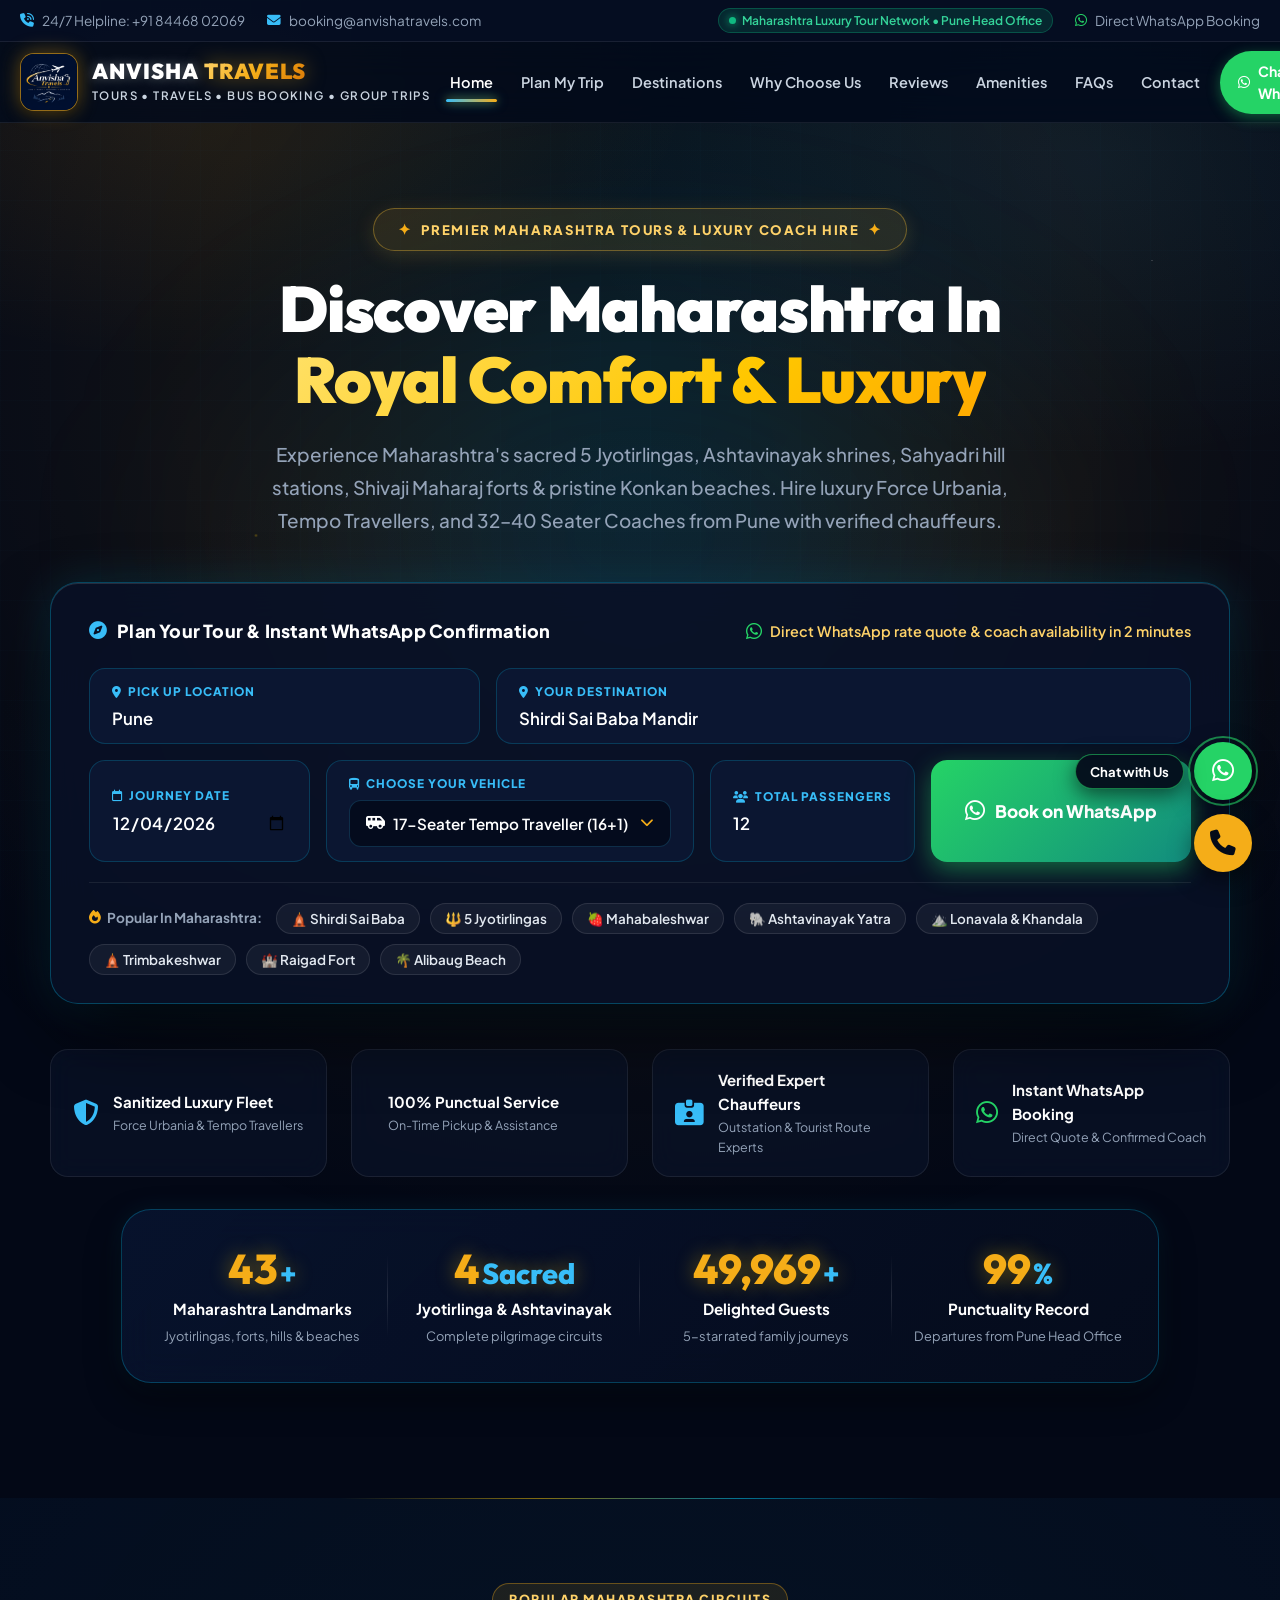
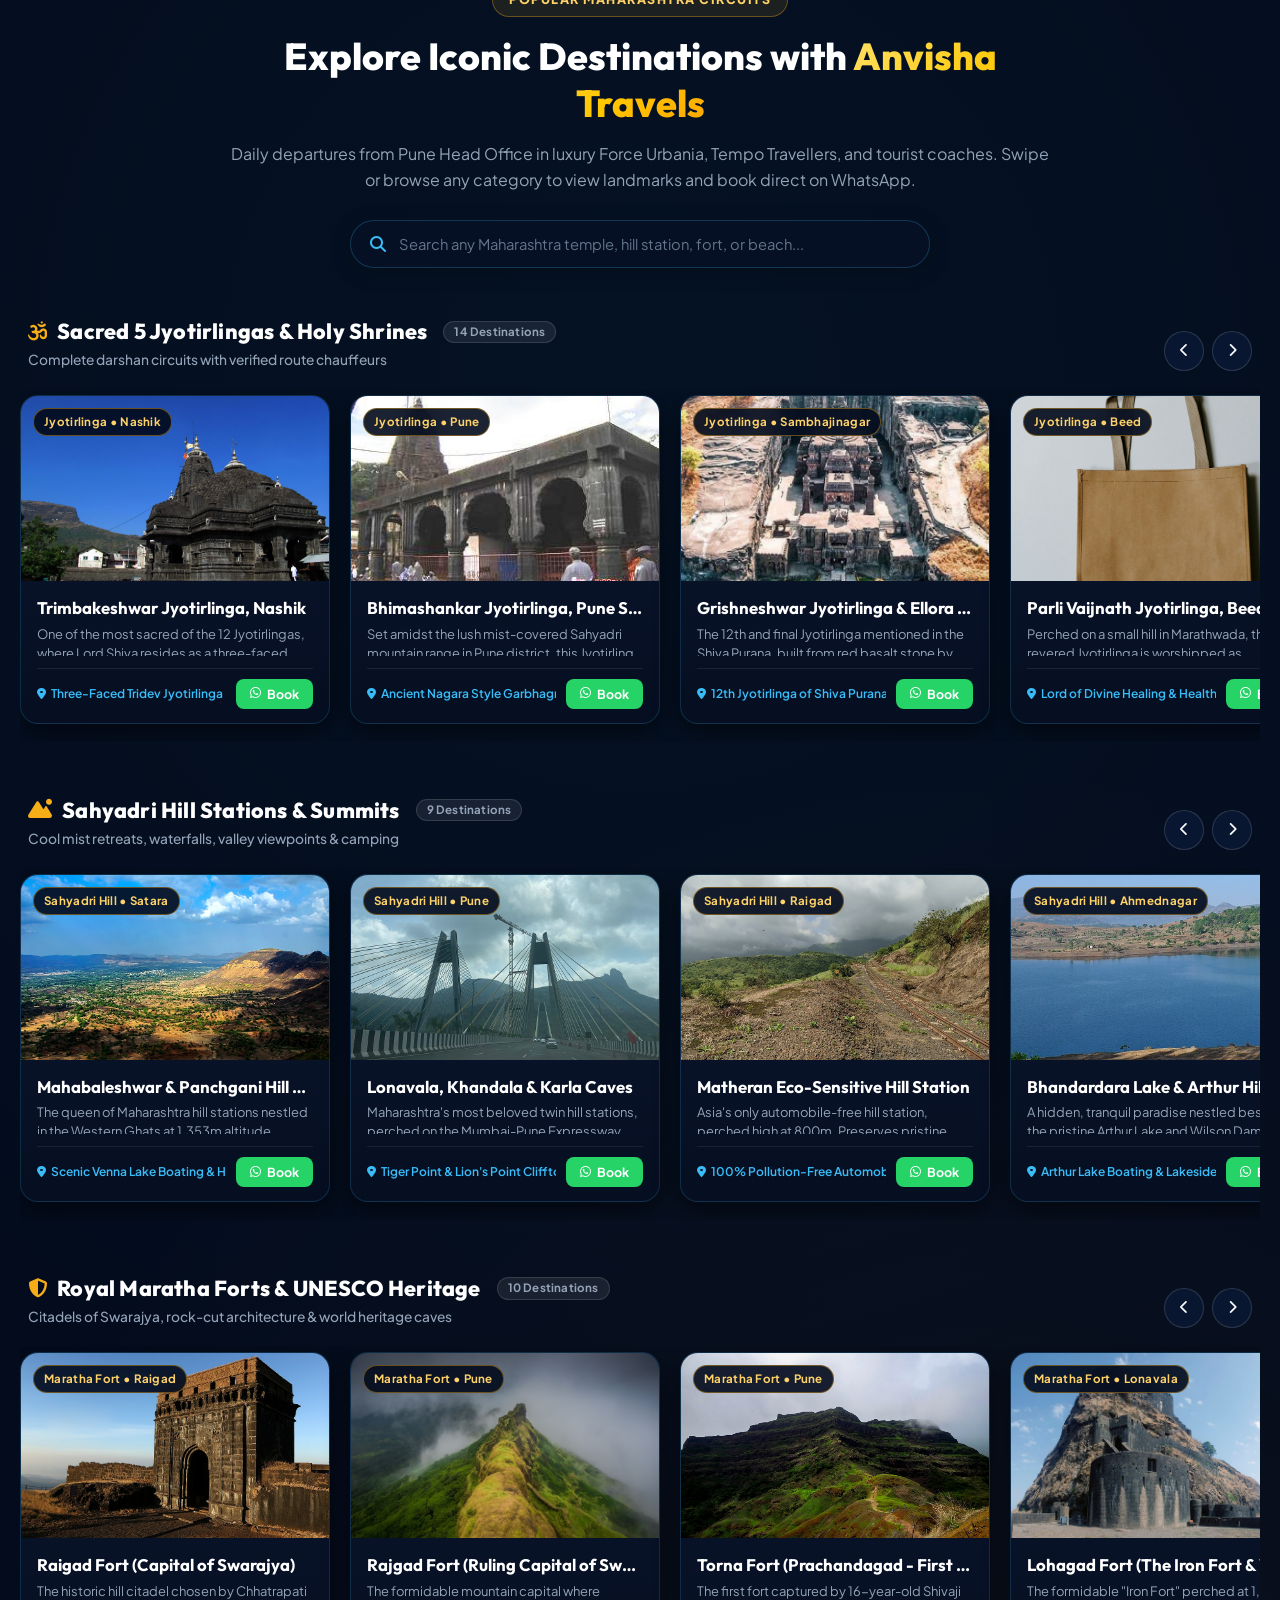
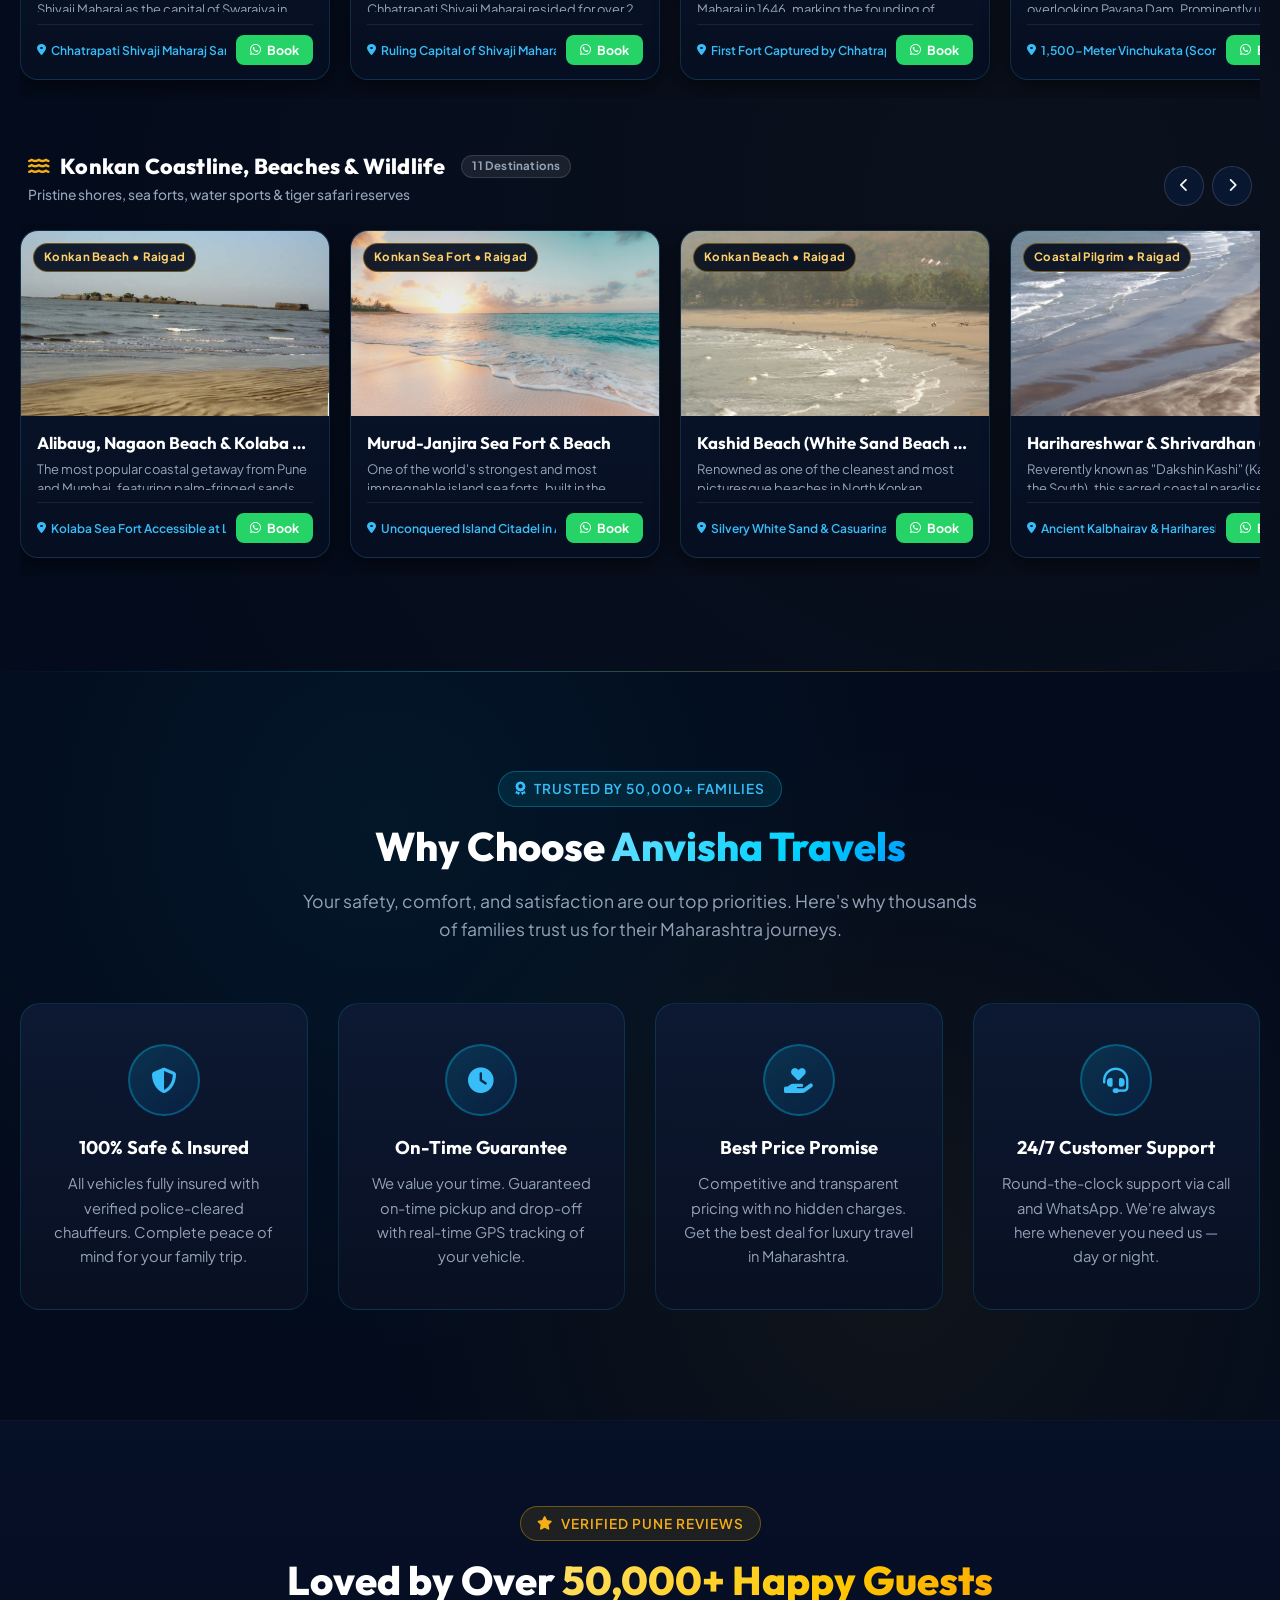
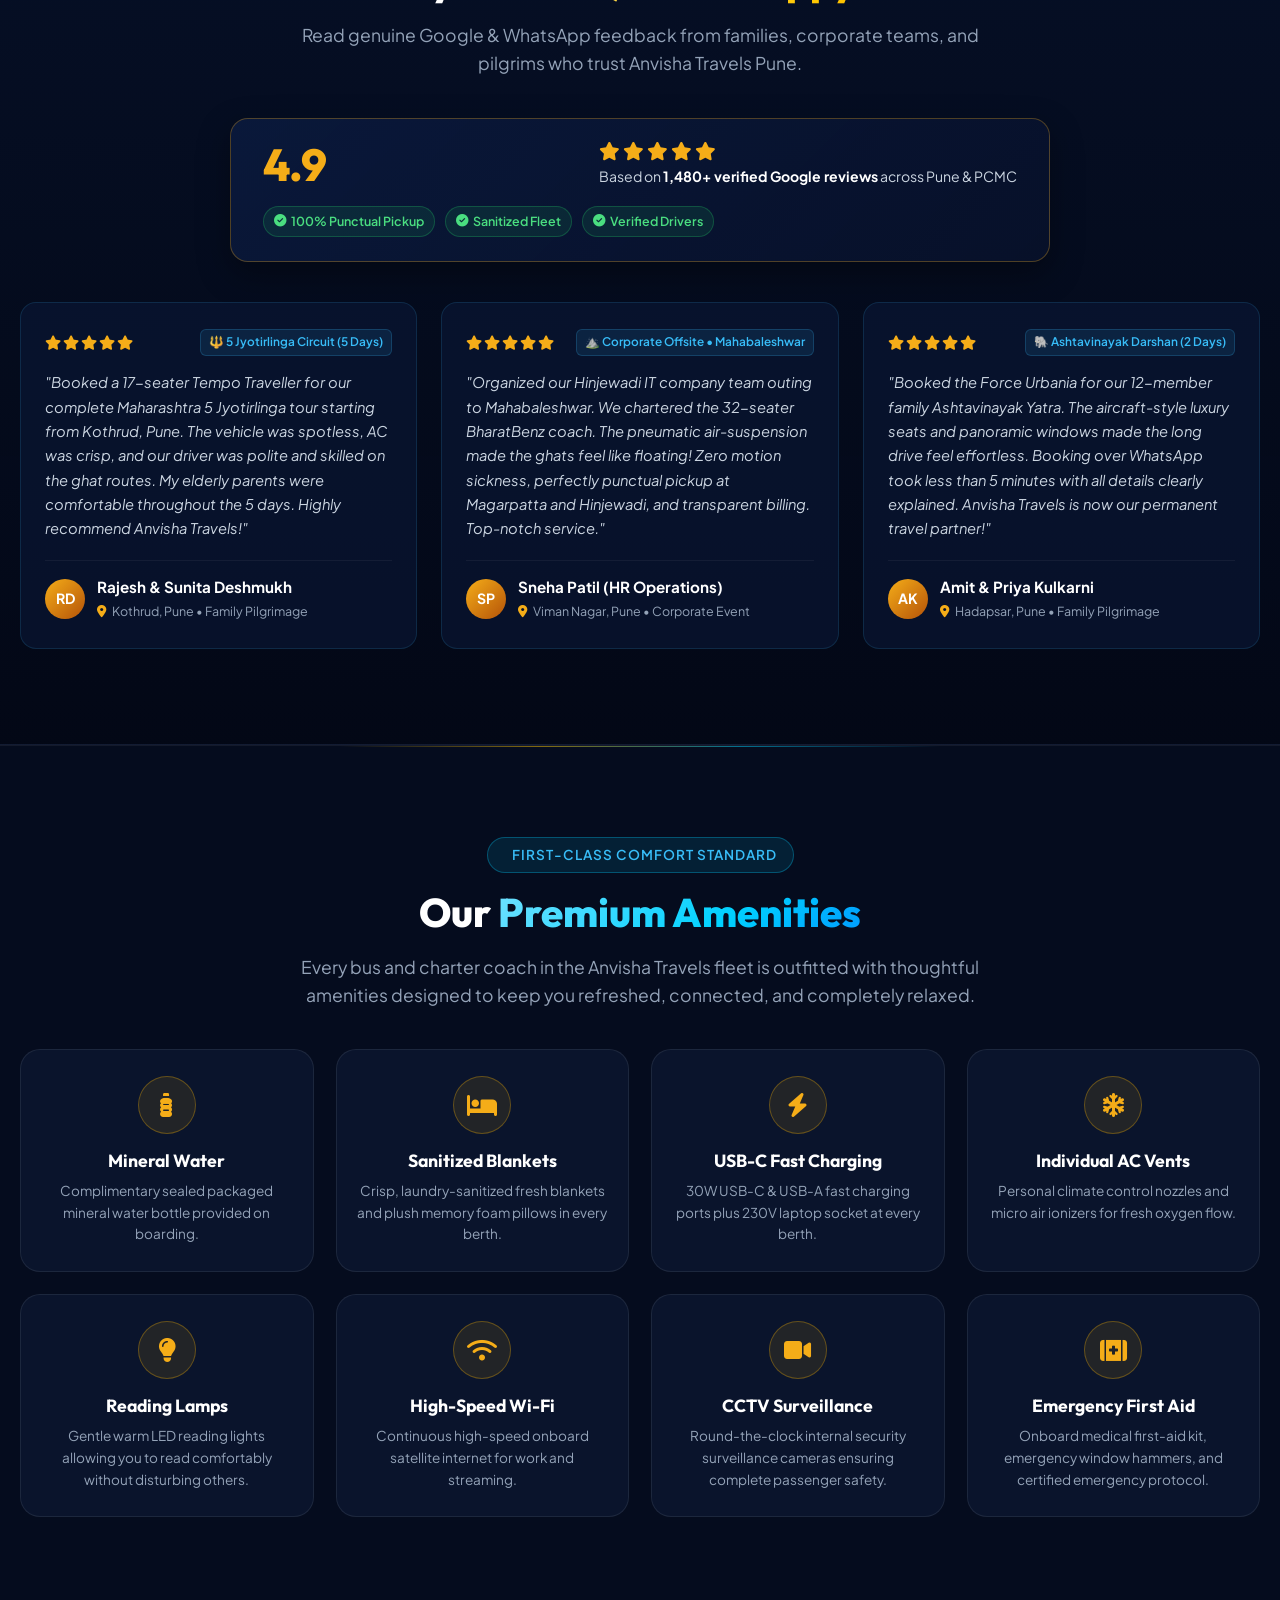
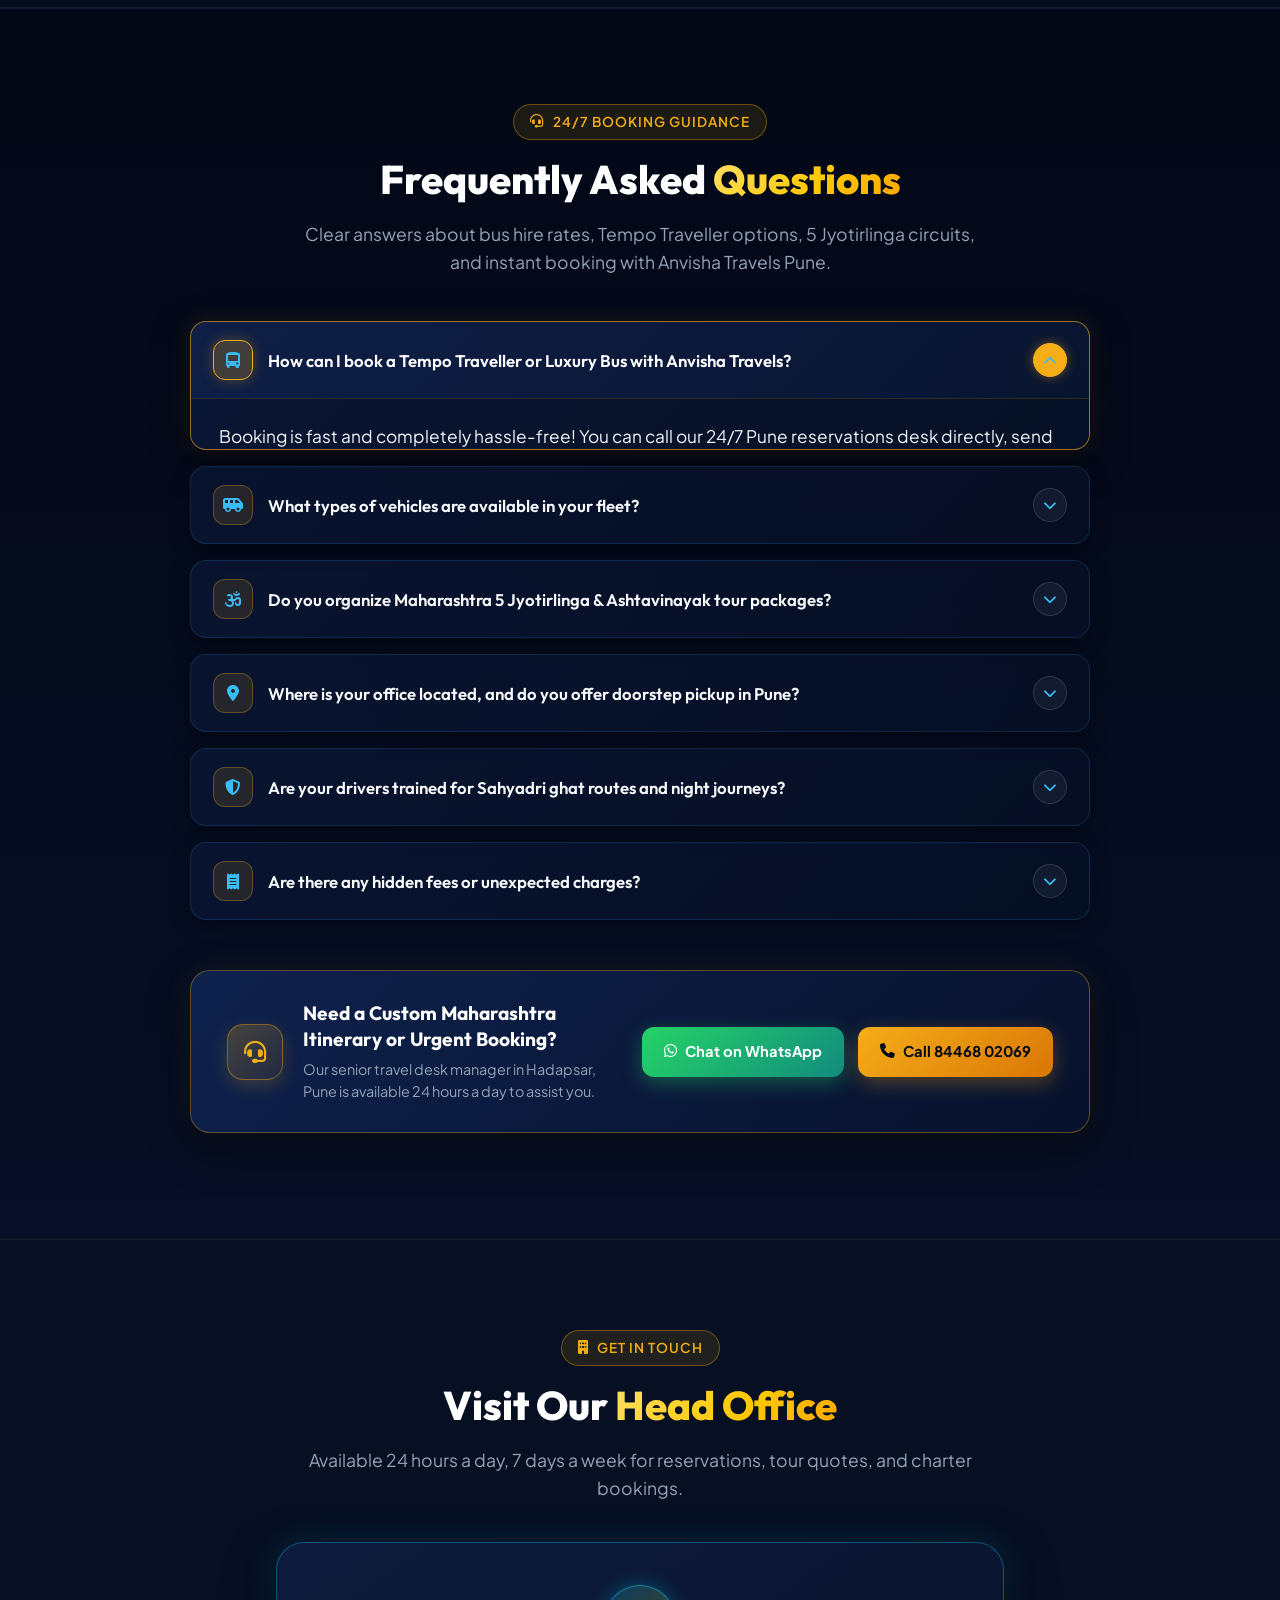
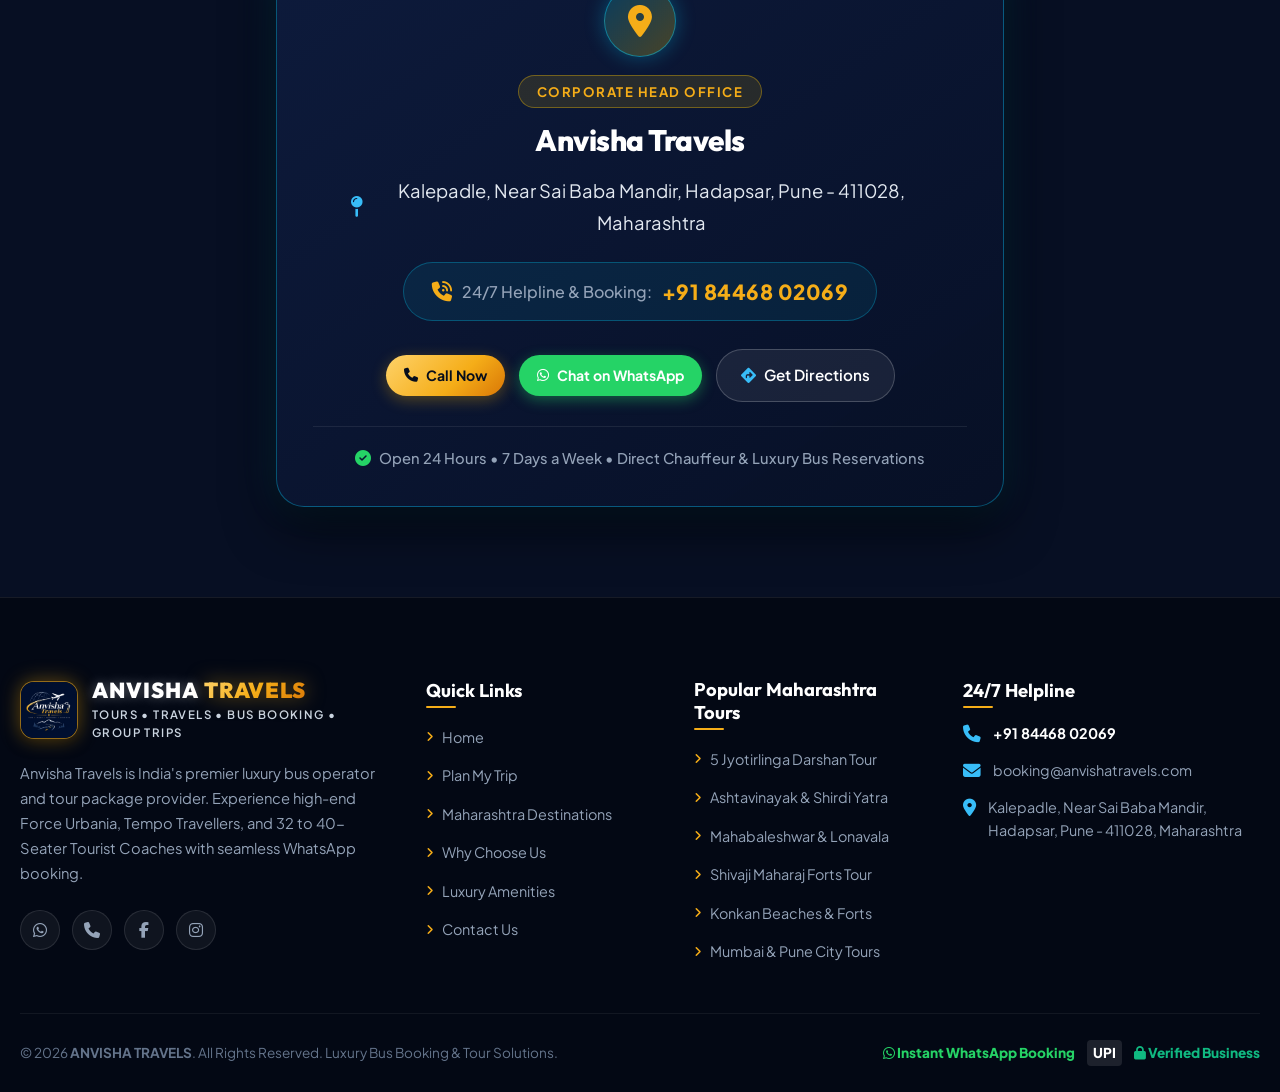
<file: index.html>
<!DOCTYPE html>
<html lang="en">

<head>
  <meta charset="UTF-8">
  <meta name="viewport" content="width=device-width, initial-scale=1.0">
  <title>ANVISHA TRAVELS Pune | Luxury Bus Hire, Tempo Traveller & Maharashtra Tour Packages</title>

  <!-- ==========================================================================
       Google Search Console & Search Engine Verification
       Replace the content token below with your verification string from Google Search Console:
       https://search.google.com/search-console
       ========================================================================== -->
  <meta name="google-site-verification" content="google-site-verification-anvisha-travels-pune">
  <meta name="msvalidate.01" content="msvalidate-anvisha-travels-pune">

  <!-- Canonical URL -->
  <link rel="canonical" href="https://www.anvishatravels.com/">

  <!-- Search Engine Crawl & Indexing Directives -->
  <meta name="robots" content="index, follow, max-snippet:-1, max-image-preview:large, max-video-preview:-1">
  <meta name="googlebot" content="index, follow, max-snippet:-1, max-image-preview:large, max-video-preview:-1">
  <meta name="bingbot" content="index, follow, max-snippet:-1, max-image-preview:large, max-video-preview:-1">

  <!-- High-CTR Google Search Meta Description -->
  <meta name="description"
    content="Anvisha Travels Pune: Leading luxury Tempo Traveller hire (14 & 17 seater), Force Urbania & tourist bus rental. Best rates for 5 Jyotirlingas, Ashtavinayak, Shirdi, Mahabaleshwar, Lonavala & Konkan tours. 24/7 Booking Helpline: 8446802069.">

  <!-- Exhaustive High-Intent Travel & Bus Rental Keywords -->
  <meta name="keywords"
    content="Anvisha Travels, Anvisha Travels Pune, tempo traveller on rent in pune, force urbania hire pune, 17 seater tempo traveller hadapsar, 13 seater urbania rental pune, 14 seater tempo traveller pune, 32 seater tourist bus pune, 40 seater luxury bus pune, bharatbenz coach rental pune, volvo sleeper bus pune, innova crysta rental pune, luxury bus booking pune, travel agency in hadapsar pune, bus rental kalepadle hadapsar, travels in pune near me, bus hire pune, 5 jyotirlinga tour package from pune, 5 jyotirlinga maharashtra bus booking, trimbakeshwar tour package from pune, bhimashankar jyotirlinga bus, grishneshwar ellora caves tempo traveller, parli vaijnath tour pune, aundha nagnath bus booking, ashtavinayak tour package from pune, ashtavinayak darshan tempo traveller, shirdi sai baba bus booking pune, pandharpur vitthal darshan bus, mahabaleshwar tour package tempo traveller, lonavala khandala bus hire pune, matheran tour bus, alibaug beach tour bus, konkan darshan luxury bus hire, tarkarli scuba tour bus, corporate bus rental pune, wedding bus hire pune, outstation cab service pune, pune to mumbai airport cab, pune to goa tempo traveller hire, maharashtra tourism travel agency pune">

  <!-- Author, Publisher & Audience -->
  <meta name="author" content="Anvisha Travels Pune">
  <meta name="publisher" content="Anvisha Travels">
  <meta name="application-name" content="Anvisha Travels">
  <meta name="rating" content="general">
  <meta name="revisit-after" content="2 days">
  <meta name="coverage" content="Maharashtra, India">
  <meta name="distribution" content="global">
  <meta name="target" content="all">
  <meta name="theme-color" content="#030b1c">

  <!-- Local SEO & Pune Geo-Targeting Tags -->
  <meta name="geo.region" content="IN-MH">
  <meta name="geo.placename" content="Hadapsar, Pune, Maharashtra, India">
  <meta name="geo.position" content="18.5018;73.9260">
  <meta name="ICBM" content="18.5018, 73.9260">

  <!-- Open Graph / Facebook / WhatsApp Rich Previews -->
  <meta property="og:type" content="website">
  <meta property="og:locale" content="en_IN">
  <meta property="og:site_name" content="Anvisha Travels">
  <meta property="og:url" content="https://www.anvishatravels.com/">
  <meta property="og:title" content="ANVISHA TRAVELS Pune | Luxury Bus Hire, Tempo Traveller & Maharashtra Tour Packages">
  <meta property="og:description"
    content="Book luxury Maharashtra tours, Force Urbania, Tempo Travellers, and tourist coaches with Anvisha Travels Pune. Instant WhatsApp booking for 5 Jyotirlingas, Ashtavinayak, Shirdi, Mahabaleshwar & Konkan. Call: 8446802069.">
  <meta property="og:image" content="https://www.anvishatravels.com/assets/images/logo.png">
  <meta property="og:image:width" content="1200">
  <meta property="og:image:height" content="630">
  <meta property="og:image:alt" content="Anvisha Travels Pune - Luxury Bus & Tempo Traveller Hire">

  <!-- Twitter Card Data -->
  <meta name="twitter:card" content="summary_large_image">
  <meta name="twitter:title" content="ANVISHA TRAVELS Pune | Luxury Bus & Tempo Traveller Hire">
  <meta name="twitter:description"
    content="Premier Maharashtra tour packages, luxury Tempo Traveller hire, Force Urbania rental, and tourist coach services based in Pune. Call 24/7: 8446802069.">
  <meta name="twitter:image" content="https://www.anvishatravels.com/assets/images/logo.png">

  <!-- Favicon -->
  <link rel="shortcut icon" href="assets/images/favicon.png" type="image/png">
  <link rel="apple-touch-icon" href="assets/images/favicon.png">

  <!-- Google Fonts: Outfit (Headings) & Plus Jakarta Sans (UI & Body) -->
  <link rel="preconnect" href="https://fonts.googleapis.com">
  <link rel="preconnect" href="https://fonts.gstatic.com" crossorigin>
  <link
    href="https://fonts.googleapis.com/css2?family=Outfit:wght@300;400;500;600;700;800;900&family=Plus+Jakarta+Sans:wght@400;500;600;700;800&display=swap"
    rel="stylesheet">

  <!-- Font Awesome 6 Icons -->
  <link rel="stylesheet" href="https://cdnjs.cloudflare.com/ajax/libs/font-awesome/6.5.1/css/all.min.css">

  <!-- Custom Stylesheet -->
  <link rel="stylesheet" href="css/style.css?v=18.0">

  <!-- ==========================================================================
       Schema.org Comprehensive JSON-LD Structured Data
       - TravelAgency / LocalBusiness with 4.9 Star Rating & Pune Geo Coordinates
       - WebSite with Sitelinks Searchbox
       - FAQPage for Google Rich Snippets in SERP
       - BreadcrumbList for Clean Google Breadcrumbs
       ========================================================================== -->
  <script type="application/ld+json">
  {
    "@context": "https://schema.org",
    "@graph": [
      {
        "@type": ["TravelAgency", "LocalBusiness"],
        "@id": "https://www.anvishatravels.com/#organization",
        "name": "ANVISHA TRAVELS",
        "legalName": "Anvisha Travels Pune",
        "alternateName": ["Anvisha Travels", "Anvisha Luxury Roadways", "Anvisha Bus & Tempo Traveller Hire Pune"],
        "description": "Premier Maharashtra tour packages, luxury Tempo Traveller hire, Force Urbania rental, and tourist coach services based in Pune, Maharashtra.",
        "url": "https://www.anvishatravels.com",
        "logo": "https://www.anvishatravels.com/assets/images/logo.png",
        "image": "https://www.anvishatravels.com/assets/images/logo.png",
        "telephone": "+918446802069",
        "email": "booking@anvishatravels.com",
        "priceRange": "₹₹",
        "currenciesAccepted": "INR",
        "paymentAccepted": "Cash, UPI, Credit Card, Debit Card, Net Banking",
        "openingHours": "Mo-Su 00:00-23:59",
        "address": {
          "@type": "PostalAddress",
          "streetAddress": "Kalepadle, Near Sai Baba Mandir, Hadapsar",
          "addressLocality": "Pune",
          "addressRegion": "Maharashtra",
          "postalCode": "411028",
          "addressCountry": "IN"
        },
        "geo": {
          "@type": "GeoCoordinates",
          "latitude": 18.5018,
          "longitude": 73.9260
        },
        "areaServed": [
          {"@type": "City", "name": "Pune"},
          {"@type": "City", "name": "Hadapsar"},
          {"@type": "City", "name": "Pimpri-Chinchwad"},
          {"@type": "City", "name": "Mumbai"},
          {"@type": "State", "name": "Maharashtra"},
          {"@type": "Country", "name": "India"}
        ],
        "aggregateRating": {
          "@type": "AggregateRating",
          "ratingValue": "4.9",
          "reviewCount": "1480",
          "bestRating": "5",
          "worstRating": "1"
        },
        "hasOfferCatalog": {
          "@type": "OfferCatalog",
          "name": "Anvisha Travels Vehicle Rental & Tour Services",
          "itemListElement": [
            {
              "@type": "Offer",
              "itemOffered": {
                "@type": "Service",
                "name": "17-Seater Luxury Tempo Traveller Hire Pune",
                "description": "Premium 17-seater Tempo Traveller with pushback seats, dual AC, music system, and experienced hill-driver for Maharashtra tours."
              }
            },
            {
              "@type": "Offer",
              "itemOffered": {
                "@type": "Service",
                "name": "Force Urbania Luxury Van Rental Pune (13 & 17 Seater)",
                "description": "Ultra-modern Force Urbania with aircraft-style panoramic windows, individual AC vents, and plush reclining captain seats."
              }
            },
            {
              "@type": "Offer",
              "itemOffered": {
                "@type": "Service",
                "name": "32 & 40-Seater Tourist Bus Hire Pune",
                "description": "Luxury air-conditioned buses and BharatBenz coaches for corporate events, family weddings, and large pilgrimage groups."
              }
            },
            {
              "@type": "Offer",
              "itemOffered": {
                "@type": "Service",
                "name": "Maharashtra 5 Jyotirlinga Darshan Tour Package",
                "description": "Complete holy circuit covering Trimbakeshwar, Bhimashankar, Grishneshwar, Parli Vaijnath, and Aundha Nagnath with doorstep pickup in Pune."
              }
            },
            {
              "@type": "Offer",
              "itemOffered": {
                "@type": "Service",
                "name": "Ashtavinayak 8 Ganpati Yatra Package",
                "description": "Sacred 2-day or 3-day Ashtavinayak temple tour from Pune with sanitized luxury tempo traveller and expert route planning."
              }
            },
            {
              "@type": "Offer",
              "itemOffered": {
                "@type": "Service",
                "name": "Mahabaleshwar, Panchgani & Lonavala Hill Station Packages",
                "description": "Scenic Sahyadri weekend getaway tours from Pune with comfortable AC vehicles and experienced ghat drivers."
              }
            }
          ]
        }
      },
      {
        "@type": "WebSite",
        "@id": "https://www.anvishatravels.com/#website",
        "url": "https://www.anvishatravels.com",
        "name": "Anvisha Travels",
        "description": "Luxury Maharashtra Tour Packages, Tempo Traveller & Bus Hire Pune",
        "publisher": {
          "@id": "https://www.anvishatravels.com/#organization"
        },
        "potentialAction": {
          "@type": "SearchAction",
          "target": "https://www.anvishatravels.com/?s={search_term_string}",
          "query-input": "required name=search_term_string"
        }
      },
      {
        "@type": "FAQPage",
        "@id": "https://www.anvishatravels.com/#faq",
        "mainEntity": [
          {
            "@type": "Question",
            "name": "How can I book a Tempo Traveller or Luxury Bus with Anvisha Travels Pune?",
            "acceptedAnswer": {
              "@type": "Answer",
              "text": "Booking is simple and instant! You can call our 24/7 hotline at +91 84468 02069, click the 'Book on WhatsApp' button to share your destination and travel dates, or fill out the online booking form on our homepage. You will receive an immediate guaranteed quote."
            }
          },
          {
            "@type": "Question",
            "name": "Which vehicles are available for rent at Anvisha Travels?",
            "acceptedAnswer": {
              "@type": "Answer",
              "text": "Our modern fleet includes Force Urbania (13 & 17 seater), Luxury Tempo Travellers (14 & 17 seater), 32-Seater Tourist Buses, 32-Seater BharatBenz Coaches, 35 & 40-Seater Deluxe Buses, Volvo 9600 Luxury Sleepers, and Toyota Innova Crysta."
            }
          },
          {
            "@type": "Question",
            "name": "Do you offer Maharashtra 5 Jyotirlinga and Ashtavinayak tour packages from Pune?",
            "acceptedAnswer": {
              "@type": "Answer",
              "text": "Yes, Anvisha Travels provides comprehensive Maharashtra pilgrimage tour packages including the sacred 5 Jyotirlingas (Trimbakeshwar, Bhimashankar, Grishneshwar, Parli Vaijnath, Aundha Nagnath), the Ashtavinayak 8 Ganpati circuit, Shirdi Sai Baba, Pandharpur, Tuljapur, and Kolhapur Mahalakshmi."
            }
          },
          {
            "@type": "Question",
            "name": "Where is the head office of Anvisha Travels located?",
            "acceptedAnswer": {
              "@type": "Answer",
              "text": "Our Corporate Head Office is located at Kalepadle, Near Sai Baba Mandir, Hadapsar, Pune - 411028, Maharashtra. We provide doorstep pickup across Pune, PCMC, Hadapsar, Kharadi, Viman Nagar, Hinjewadi, and Kothrud."
            }
          },
          {
            "@type": "Question",
            "name": "Are your drivers trained for ghats and long-distance travel?",
            "acceptedAnswer": {
              "@type": "Answer",
              "text": "Yes, 100% of our chauffeurs are police-verified, professionally licensed, and specifically experienced in Sahyadri ghat routes (Mahabaleshwar, Khandala, Bhimashankar, Amboli) as well as national highway journeys."
            }
          },
          {
            "@type": "Question",
            "name": "Are tolls, parking, and driver charges transparent with zero hidden fees?",
            "acceptedAnswer": {
              "@type": "Answer",
              "text": "Absolutely. Anvisha Travels maintains a strict transparent pricing policy. Every quote includes detailed line items for vehicle rental, driver allowance, fuel, and permit charges so you have zero unexpected expenses."
            }
          }
        ]
      },
      {
        "@type": "BreadcrumbList",
        "@id": "https://www.anvishatravels.com/#breadcrumbs",
        "itemListElement": [
          {
            "@type": "ListItem",
            "position": 1,
            "name": "Home",
            "item": "https://www.anvishatravels.com/"
          },
          {
            "@type": "ListItem",
            "position": 2,
            "name": "Maharashtra Destinations",
            "item": "https://www.anvishatravels.com/#destinationsSection"
          },
          {
            "@type": "ListItem",
            "position": 3,
            "name": "Why Choose Us",
            "item": "https://www.anvishatravels.com/#whyChooseSection"
          },
          {
            "@type": "ListItem",
            "position": 4,
            "name": "Luxury Amenities",
            "item": "https://www.anvishatravels.com/#amenitiesSection"
          },
          {
            "@type": "ListItem",
            "position": 5,
            "name": "Frequently Asked Questions",
            "item": "https://www.anvishatravels.com/#faqSection"
          },
          {
            "@type": "ListItem",
            "position": 6,
            "name": "Contact Head Office",
            "item": "https://www.anvishatravels.com/#contactSection"
          }
        ]
      }
    ]
  }
  </script>
</head>

<body>

  <!-- Dynamic Ambient Animated Background (Mobile + PC Optimized, 120 FPS) -->
  <div class="animated-bg-container" aria-hidden="true">
    <div class="bg-ambient-grid"></div>
    <canvas id="bgAnimationCanvas" class="bg-canvas-particles"></canvas>
  </div>

  <!-- Top Viewport Scroll Reading Progress Bar -->
  <div class="scroll-progress-bar" id="pageScrollProgress"></div>

  <!-- ==========================================================================
       Top Contact & Helpline Announcement Bar
       ========================================================================== -->
  <div class="top-bar">
    <div class="container top-bar-inner">
      <div class="top-bar-left">
        <div class="top-bar-item">
          <i class="fa-solid fa-phone-volume"></i>
          <span>24/7 Helpline: <a href="tel:+918446802069">+91 84468 02069</a></span>
        </div>
        <div class="top-bar-item">
          <i class="fa-solid fa-envelope"></i>
          <a href="mailto:booking@anvishatravels.com">booking@anvishatravels.com</a>
        </div>
      </div>
      <div class="top-bar-right">
        <div class="badge-live-pulse">
          <span class="pulse-dot"></span>
          <span>Maharashtra Luxury Tour Network • Pune Head Office</span>
        </div>
        <div class="top-bar-item">
          <i class="fa-brands fa-whatsapp" style="color: #25d366;"></i>
          <a href="https://wa.me/918446802069?text=Hi%20Anvisha%20Travels,%20I%20want%20to%20plan%20a%20tour."
            target="_blank">Direct WhatsApp Booking</a>
        </div>
      </div>
    </div>
  </div>

  <!-- ==========================================================================
       Main Sticky Navigation Header
       ========================================================================== -->
  <header class="main-header" id="mainHeader">
    <div class="container header-inner">
      <!-- Brand Logo & Identity -->
      <a href="#home" class="brand-logo-wrap">
        <img src="assets/images/logo.png" alt="Anvisha Travels Logo" class="brand-logo-img">
        <div class="brand-text-block">
          <div class="brand-title">
            <span class="white-part">ANVISHA</span>
            <span class="gold-part">TRAVELS</span>
          </div>
          <span class="brand-tagline">Tours • Travels • Bus Booking • Group Trips</span>
        </div>
      </a>

      <!-- Navigation Menu Links -->
      <nav class="nav-menu" id="navMenu">
        <a href="#home" class="nav-link active">Home</a>
        <a href="#planTripSection" class="nav-link">Plan My Trip</a>
        <a href="#destinationsSection" class="nav-link">Destinations</a>
        <a href="#whyChooseSection" class="nav-link">Why Choose Us</a>
        <a href="#reviewsSection" class="nav-link">Reviews</a>
        <a href="#amenitiesSection" class="nav-link">Amenities</a>
        <a href="#faqSection" class="nav-link">FAQs</a>
        <a href="#contactSection" class="nav-link">Contact</a>
        <div class="nav-active-line" id="navActiveLine"></div>
      </nav>

      <!-- Action Buttons -->
      <div class="nav-actions">
        <a href="https://wa.me/918446802069?text=Hi%20Anvisha%20Travels,%20I%20want%20to%20inquire%20about%20booking%20a%20tour."
          target="_blank" class="btn-icon-text btn-whatsapp-header">
          <i class="fa-brands fa-whatsapp"></i> Chat on WhatsApp
        </a>
        <a href="tel:+918446802069" class="btn-icon-text btn-brand-gold">
          <i class="fa-solid fa-phone"></i> Call Now
        </a>
      </div>

      <!-- Hamburger for Mobile -->
      <button class="hamburger-btn" id="drawerToggle" aria-label="Toggle navigation menu">
        <i class="fa-solid fa-bars-staggered"></i>
      </button>
    </div>
  </header>

  <!-- Mobile Drawer Menu -->
  <div class="mobile-drawer" id="mobileDrawer">
    <div class="drawer-header">
      <div class="brand-title">
        <span class="white-part">ANVISHA</span> <span class="gold-part">TRAVELS</span>
      </div>
      <button class="modal-close-btn" id="drawerClose"><i class="fa-solid fa-xmark"></i></button>
    </div>
    <div class="drawer-menu-list">
      <a href="#home" class="drawer-link"><i class="fa-solid fa-house"></i> Home</a>
      <a href="#planTripSection" class="drawer-link"><i class="fa-solid fa-map-location-dot"></i> Plan My Trip</a>
      <a href="#destinationsSection" class="drawer-link"><i class="fa-solid fa-map"></i> Maharashtra Destinations</a>
      <a href="#whyChooseSection" class="drawer-link"><i class="fa-solid fa-award"></i> Why Choose Us</a>
      <a href="#reviewsSection" class="drawer-link"><i class="fa-solid fa-star"></i> Guest Reviews</a>
      <a href="#amenitiesSection" class="drawer-link"><i class="fa-solid fa-couch"></i> Luxury Amenities</a>
      <a href="#faqSection" class="drawer-link"><i class="fa-solid fa-circle-question"></i> FAQs</a>
      <a href="#contactSection" class="drawer-link"><i class="fa-solid fa-headset"></i> Contact Us</a>
    </div>
    <div style="margin-top: auto; display: flex; flex-direction: column; gap: 12px;">
      <a href="https://wa.me/918446802069?text=Hi%20Anvisha%20Travels,%20I%20want%20to%20book%20a%20trip."
        target="_blank" class="btn-icon-text btn-whatsapp-header" style="justify-content: center;">
        <i class="fa-brands fa-whatsapp"></i> Chat on WhatsApp
      </a>
      <a href="tel:+918446802069" class="btn-icon-text btn-brand-gold" style="justify-content: center;">
        <i class="fa-solid fa-phone"></i> Call: +91 84468 02069
      </a>
    </div>
  </div>

  <!-- ==========================================================================
       Hero Section & Dynamic Visual Display
       ========================================================================== -->
  <!-- ==========================================================================
       Hero Section: Majestic Luxury Travel Experience (Airy & Spacious)
       ========================================================================== -->
  <section class="hero-section" id="home">
    <div class="hero-bg-accent"></div>
    <div class="container hero-container">

      <!-- Centerpiece Hero Branding & Headline -->
      <div class="hero-header-center">
        <div class="hero-luxury-badge">
          <span class="badge-star">✦</span> PREMIER MAHARASHTRA TOURS & LUXURY COACH HIRE <span
            class="badge-star">✦</span>
        </div>
        <h1 class="hero-headline">
          Discover Maharashtra In <br>
          <span class="gradient-text-gold animated-gold-gradient">Royal Comfort & Luxury</span>
        </h1>
        <p class="hero-desc-airy">
          Experience Maharashtra's sacred 5 Jyotirlingas, Ashtavinayak shrines, Sahyadri hill stations, Shivaji Maharaj
          forts & pristine Konkan beaches. Hire luxury Force Urbania, Tempo Travellers, and 32–40 Seater Coaches from
          Pune with verified chauffeurs.
        </p>
      </div>

      <!-- Floating Luxury Journey Booking Console -->
      <div class="booking-console-wrapper" id="planTripSection">
        <div class="trip-options-row">
          <div class="console-title-pill">
            <i class="fa-solid fa-compass" style="color: var(--cyan-primary);"></i> Plan Your Tour & Instant WhatsApp
            Confirmation
          </div>
          <div class="console-offer-note">
            <i class="fa-brands fa-whatsapp" style="color: #25d366; font-size: 1.15rem;"></i> Direct WhatsApp rate quote
            & coach availability in 2 minutes
          </div>
        </div>

        <form id="heroTripForm" onsubmit="handleHeroWhatsAppBooking(event)" class="hero-console-form">
          <!-- Row 1: Source & Destination (Huge breathing room!) -->
          <div class="console-row-route">
            <!-- Leaving From -->
            <div class="form-field-card console-field-from">
              <span class="field-label"><i class="fa-solid fa-location-dot"></i> Pick up location </span>
              <div class="field-input-wrap">
                <input type="text" id="heroFromCity" class="field-input" placeholder="e.g. Pune, Mumbai, Nashik"
                  value="Pune" required list="majorCitiesList">
              </div>
            </div>

            <!-- Destination Place -->
            <div class="form-field-card console-field-destination">
              <span class="field-label"><i class="fa-solid fa-location-dot"></i> Your Destination</span>
              <div class="field-input-wrap">
                <input type="text" id="heroDestination" class="field-input"
                  placeholder="e.g. Shirdi Sai Baba Mandir / 5 Jyotirlingas / Mahabaleshwar"
                  value="Shirdi Sai Baba Mandir" required list="destinationsDataList">
              </div>
            </div>
          </div>

          <!-- Row 2: Date, Vehicle, Persons, Action CTA -->
          <div class="console-row-details">
            <!-- Travel Date -->
            <div class="form-field-card console-field-date">
              <span class="field-label"><i class="fa-regular fa-calendar"></i> Journey Date</span>
              <div class="field-input-wrap">
                <input type="date" id="heroTravelDate" class="field-input" required>
              </div>
            </div>

            <!-- Preferred Vehicle (Custom Luxury Dropdown) -->
            <div class="form-field-card console-field-vehicle" id="vehicleDropdownCard">
              <span class="field-label"><i class="fa-solid fa-bus-simple"></i> Choose Your Vehicle</span>
              <div class="field-input-wrap custom-select-container">
                <button type="button" class="custom-select-trigger" id="vehicleSelectTrigger" aria-haspopup="listbox" aria-expanded="false" onclick="toggleVehicleDropdown(event)">
                  <span class="selected-text" id="vehicleSelectText">
                    <i class="fa-solid fa-van-shuttle text-gold" style="margin-right: 8px;"></i> 17-Seater Tempo Traveller (16+1)
                  </span>
                  <i class="fa-solid fa-chevron-down select-chevron" id="vehicleSelectArrow"></i>
                </button>

                <div class="custom-select-menu" id="vehicleOptionsList" role="listbox">
                  <div class="custom-option selected" data-value="17-Seater Tempo Traveller (16+1)" onclick="selectVehicleOption('17-Seater Tempo Traveller (16+1)', '<i class=\'fa-solid fa-van-shuttle text-gold\' style=\'margin-right: 8px;\'></i> 17-Seater Tempo Traveller (16+1)', this)">
                    <div class="option-content">
                      <i class="fa-solid fa-van-shuttle opt-icon icon-gold"></i>
                      <div class="opt-text-wrap">
                        <span class="opt-name">17-Seater Tempo Traveller (16+1)</span>
                        <span class="opt-badge">Most Popular • Pushback AC</span>
                      </div>
                    </div>
                    <i class="fa-solid fa-check opt-check"></i>
                  </div>
                  <div class="custom-option" data-value="17-Seater Urbania Bus (16+1)" onclick="selectVehicleOption('17-Seater Urbania Bus (16+1)', '<i class=\'fa-solid fa-van-shuttle text-cyan\' style=\'margin-right: 8px;\'></i> 17-Seater Urbania Bus (16+1)', this)">
                    <div class="option-content">
                      <i class="fa-solid fa-van-shuttle opt-icon icon-cyan"></i>
                      <div class="opt-text-wrap">
                        <span class="opt-name">17-Seater Urbania Bus (16+1)</span>
                        <span class="opt-badge">Ultra Luxury • Recliner Captain Seats</span>
                      </div>
                    </div>
                    <i class="fa-solid fa-check opt-check"></i>
                  </div>
                  <div class="custom-option" data-value="13-Seater Urbania Bus (12+1)" onclick="selectVehicleOption('13-Seater Urbania Bus (12+1)', '<i class=\'fa-solid fa-van-shuttle text-cyan\' style=\'margin-right: 8px;\'></i> 13-Seater Urbania Bus (12+1)', this)">
                    <div class="option-content">
                      <i class="fa-solid fa-van-shuttle opt-icon icon-cyan"></i>
                      <div class="opt-text-wrap">
                        <span class="opt-name">13-Seater Urbania Bus (12+1)</span>
                        <span class="opt-badge">VIP Executive • Panoramic Windows</span>
                      </div>
                    </div>
                    <i class="fa-solid fa-check opt-check"></i>
                  </div>
                  <div class="custom-option" data-value="14-Seater Tempo Traveller (13+1)" onclick="selectVehicleOption('14-Seater Tempo Traveller (13+1)', '<i class=\'fa-solid fa-van-shuttle text-gold\' style=\'margin-right: 8px;\'></i> 14-Seater Tempo Traveller (13+1)', this)">
                    <div class="option-content">
                      <i class="fa-solid fa-van-shuttle opt-icon icon-gold"></i>
                      <div class="opt-text-wrap">
                        <span class="opt-name">14-Seater Tempo Traveller (13+1)</span>
                        <span class="opt-badge">Family Groups • High Cooling AC</span>
                      </div>
                    </div>
                    <i class="fa-solid fa-check opt-check"></i>
                  </div>
                  <div class="custom-option" data-value="32-Seater Tourist Bus (31+1)" onclick="selectVehicleOption('32-Seater Tourist Bus (31+1)', '<i class=\'fa-solid fa-bus-simple text-blue\' style=\'margin-right: 8px;\'></i> 32-Seater Tourist Bus (31+1)', this)">
                    <div class="option-content">
                      <i class="fa-solid fa-bus-simple opt-icon icon-blue"></i>
                      <div class="opt-text-wrap">
                        <span class="opt-name">32-Seater Tourist Bus (31+1)</span>
                        <span class="opt-badge">Deluxe Coach • Large Baggage Bays</span>
                      </div>
                    </div>
                    <i class="fa-solid fa-check opt-check"></i>
                  </div>
                  <div class="custom-option" data-value="32-Seater BharatBenz Coach (31+1)" onclick="selectVehicleOption('32-Seater BharatBenz Coach (31+1)', '<i class=\'fa-solid fa-bus text-gold\' style=\'margin-right: 8px;\'></i> 32-Seater BharatBenz Coach (31+1)', this)">
                    <div class="option-content">
                      <i class="fa-solid fa-bus opt-icon icon-gold"></i>
                      <div class="opt-text-wrap">
                        <span class="opt-name">32-Seater BharatBenz Coach (31+1)</span>
                        <span class="opt-badge">Air Suspension • Corporate & Offsite</span>
                      </div>
                    </div>
                    <i class="fa-solid fa-check opt-check"></i>
                  </div>
                  <div class="custom-option" data-value="35-Seater Bus (34+1)" onclick="selectVehicleOption('35-Seater Bus (34+1)', '<i class=\'fa-solid fa-bus-simple text-blue\' style=\'margin-right: 8px;\'></i> 35-Seater Bus (34+1)', this)">
                    <div class="option-content">
                      <i class="fa-solid fa-bus-simple opt-icon icon-blue"></i>
                      <div class="opt-text-wrap">
                        <span class="opt-name">35-Seater Bus (34+1)</span>
                        <span class="opt-badge">Tour Coach • Stereo Sound System</span>
                      </div>
                    </div>
                    <i class="fa-solid fa-check opt-check"></i>
                  </div>
                  <div class="custom-option" data-value="40-Seater Deluxe Bus (40+1)" onclick="selectVehicleOption('40-Seater Deluxe Bus (40+1)', '<i class=\'fa-solid fa-bus text-blue\' style=\'margin-right: 8px;\'></i> 40-Seater Deluxe Bus (40+1)', this)">
                    <div class="option-content">
                      <i class="fa-solid fa-bus opt-icon icon-blue"></i>
                      <div class="opt-text-wrap">
                        <span class="opt-name">40-Seater Deluxe Bus (40+1)</span>
                        <span class="opt-badge">Wedding & Big Pilgrimage Delegations</span>
                      </div>
                    </div>
                    <i class="fa-solid fa-check opt-check"></i>
                  </div>
                  <div class="custom-option" data-value="Volvo 9600 Luxury Sleeper" onclick="selectVehicleOption('Volvo 9600 Luxury Sleeper', '<i class=\'fa-solid fa-bed text-gold\' style=\'margin-right: 8px;\'></i> Volvo 9600 Luxury Sleeper', this)">
                    <div class="option-content">
                      <i class="fa-solid fa-bed opt-icon icon-gold"></i>
                      <div class="opt-text-wrap">
                        <span class="opt-name">Volvo 9600 Luxury Sleeper</span>
                        <span class="opt-badge">Interstate Sleeper • Premium Berths</span>
                      </div>
                    </div>
                    <i class="fa-solid fa-check opt-check"></i>
                  </div>
                  <div class="custom-option" data-value="Toyota Innova Crysta (6+1)" onclick="selectVehicleOption('Toyota Innova Crysta (6+1)', '<i class=\'fa-solid fa-car-side text-cyan\' style=\'margin-right: 8px;\'></i> Toyota Innova Crysta (6+1)', this)">
                    <div class="option-content">
                      <i class="fa-solid fa-car-side opt-icon icon-cyan"></i>
                      <div class="opt-text-wrap">
                        <span class="opt-name">Toyota Innova Crysta (6+1)</span>
                        <span class="opt-badge">VIP Family Cab • Airport Transfers</span>
                      </div>
                    </div>
                    <i class="fa-solid fa-check opt-check"></i>
                  </div>
                </div>

                <!-- Hidden native select for full form & script compatibility -->
                <select id="heroVehicleChoice" class="field-select" style="display: none;" tabindex="-1" aria-hidden="true">
                  <option value="17-Seater Tempo Traveller (16+1)" selected>17-Seater Tempo Traveller (16+1)</option>
                  <option value="17-Seater Urbania Bus (16+1)">17-Seater Urbania Bus (16+1)</option>
                  <option value="13-Seater Urbania Bus (12+1)">13-Seater Urbania Bus (12+1)</option>
                  <option value="14-Seater Tempo Traveller (13+1)">14-Seater Tempo Traveller (13+1)</option>
                  <option value="32-Seater Tourist Bus (31+1)">32-Seater Tourist Bus (31+1)</option>
                  <option value="32-Seater BharatBenz Coach (31+1)">32-Seater BharatBenz Coach (31+1)</option>
                  <option value="35-Seater Bus (34+1)">35-Seater Bus (34+1)</option>
                  <option value="40-Seater Deluxe Bus (40+1)">40-Seater Deluxe Bus (40+1)</option>
                  <option value="Volvo 9600 Luxury Sleeper">Volvo 9600 Luxury Sleeper</option>
                  <option value="Toyota Innova Crysta (6+1)">Toyota Innova Crysta (6+1)</option>
                </select>
              </div>
            </div>

            <!-- Travelers -->
            <div class="form-field-card console-field-persons">
              <span class="field-label"><i class="fa-solid fa-users"></i> Total Passengers</span>
              <div class="field-input-wrap">
                <input type="number" id="heroPassengers" class="field-input" value="12" min="1" max="60" required>
              </div>
            </div>

            <!-- Action Button -->
            <button type="submit" class="btn-console-whatsapp">
              <i class="fa-brands fa-whatsapp"></i>
              <span>Book on WhatsApp</span>
            </button>
          </div>
        </form>

        <!-- Quick Popular Picks Bar -->
        <div class="hero-quick-picks">
          <span class="quick-picks-label"><i class="fa-solid fa-fire" style="color: var(--gold-primary);"></i> Popular
            In Maharashtra:</span>
          <button type="button" class="quick-pick-pill"
            onclick="quickFillPlace('Shirdi Sai Baba Samadhi Mandir, Maharashtra')">🛕 Shirdi Sai Baba</button>
          <button type="button" class="quick-pick-pill"
            onclick="quickFillPlace('5 Jyotirlingas Maharashtra Pilgrimage Tour')">🔱 5 Jyotirlingas</button>
          <button type="button" class="quick-pick-pill"
            onclick="quickFillPlace('Mahabaleshwar & Panchgani Hill Station')">🍓 Mahabaleshwar</button>
          <button type="button" class="quick-pick-pill"
            onclick="quickFillPlace('Ashtavinayak 8 Ganpati Sacred Circuit Tour')">🐘 Ashtavinayak Yatra</button>
          <button type="button" class="quick-pick-pill" onclick="quickFillPlace('Lonavala, Khandala & Karla Caves')">⛰️
            Lonavala & Khandala</button>
          <button type="button" class="quick-pick-pill" onclick="quickFillPlace('Trimbakeshwar Jyotirlinga, Nashik')">🛕
            Trimbakeshwar</button>
          <button type="button" class="quick-pick-pill" onclick="quickFillPlace('Raigad Fort (Capital of Swarajya)')">🏰
            Raigad Fort</button>
          <button type="button" class="quick-pick-pill"
            onclick="quickFillPlace('Alibaug & Kolaba Fort Coastal Tour')">🌴 Alibaug Beach</button>
        </div>
      </div>

      <!-- Four Trust Highlights Strip (Airy, clean, spacious!) -->
      <div class="hero-trust-strip">
        <div class="trust-strip-item">
          <i class="fa-solid fa-shield-halved" style="color: var(--cyan-primary);"></i>
          <div>
            <div class="trust-title">Sanitized Luxury Fleet</div>
            <div class="trust-sub">Force Urbania & Tempo Travellers</div>
          </div>
        </div>
        <div class="trust-strip-item">
          <i class="fa-solid fa-clock-check" style="color: var(--gold-primary);"></i>
          <div>
            <div class="trust-title">100% Punctual Service</div>
            <div class="trust-sub">On-Time Pickup & Assistance</div>
          </div>
        </div>
        <div class="trust-strip-item">
          <i class="fa-solid fa-id-card-clip" style="color: var(--cyan-primary);"></i>
          <div>
            <div class="trust-title">Verified Expert Chauffeurs</div>
            <div class="trust-sub">Outstation & Tourist Route Experts</div>
          </div>
        </div>
        <div class="trust-strip-item">
          <i class="fa-brands fa-whatsapp" style="color: #25d366;"></i>
          <div>
            <div class="trust-title">Instant WhatsApp Booking</div>
            <div class="trust-sub">Direct Quote & Confirmed Coach</div>
          </div>
        </div>
      </div>

      <!-- Live Luxury Metrics & Trust Counter Strip -->
      <div class="luxury-stats-counter-strip reveal-on-scroll" id="statsCounterSection">
        <div class="stat-counter-card">
          <div class="stat-counter-number"><span class="counter-val" data-target="44">0</span><span
              class="stat-counter-plus">+</span></div>
          <div class="stat-counter-label">Maharashtra Landmarks</div>
          <div class="stat-counter-desc">Jyotirlingas, forts, hills & beaches</div>
        </div>
        <div class="stat-counter-card">
          <div class="stat-counter-number"><span class="counter-val" data-target="5">0</span><span
              class="stat-counter-plus"> Sacred</span></div>
          <div class="stat-counter-label">Jyotirlinga & Ashtavinayak</div>
          <div class="stat-counter-desc">Complete pilgrimage circuits</div>
        </div>
        <div class="stat-counter-card">
          <div class="stat-counter-number"><span class="counter-val" data-target="50000">0</span><span
              class="stat-counter-plus">+</span></div>
          <div class="stat-counter-label">Delighted Guests</div>
          <div class="stat-counter-desc">5-star rated family journeys</div>
        </div>
        <div class="stat-counter-card">
          <div class="stat-counter-number"><span class="counter-val" data-target="100">0</span><span
              class="stat-counter-plus">%</span></div>
          <div class="stat-counter-label">Punctuality Record</div>
          <div class="stat-counter-desc">Departures from Pune Head Office</div>
        </div>
      </div>

      <!-- Datalists for City & Places Autocomplete -->
      <datalist id="majorCitiesList">
        <option value="Pune"></option>
        <option value="Mumbai"></option>
        <option value="Nashik"></option>
        <option value="Chhatrapati Sambhajinagar"></option>
        <option value="Kolhapur"></option>
        <option value="Solapur"></option>
        <option value="Satara"></option>
        <option value="Nagpur"></option>
        <option value="Thane"></option>
        <option value="Navi Mumbai"></option>
        <option value="Shirdi"></option>
        <option value="Ahmednagar"></option>
        <option value="Ratnagiri"></option>
        <option value="Alibaug"></option>
      </datalist>

      <datalist id="destinationsDataList">
        <option value="Trimbakeshwar Jyotirlinga, Nashik"></option>
        <option value="Bhimashankar Jyotirlinga, Pune Sahyadri"></option>
        <option value="Grishneshwar Jyotirlinga & Ellora Caves"></option>
        <option value="Parli Vaijnath Jyotirlinga, Beed"></option>
        <option value="Aundha Nagnath Jyotirlinga, Hingoli"></option>
        <option value="Shirdi Sai Baba Samadhi Mandir"></option>
        <option value="Ashtavinayak 8 Ganpati Sacred Circuit Tour"></option>
        <option value="Pandharpur Vitthal Rukmini Mandir"></option>
        <option value="Kolhapur Mahalakshmi (Ambabai) Mandir"></option>
        <option value="Tuljapur Bhavani Mata Mandir"></option>
        <option value="Akkalkot Shri Swami Samarth Mandir"></option>
        <option value="Khandoba Mandir, Jejuri (Golden Temple)"></option>
        <option value="Shri Sant Gajanan Maharaj Mandir, Shegaon"></option>
        <option value="Panchavati, Sita Gufa & Ramkund, Nashik"></option>
        <option value="Mahabaleshwar & Panchgani Hill Station"></option>
        <option value="Lonavala, Khandala & Karla Caves"></option>
        <option value="Matheran Eco-Sensitive Hill Station"></option>
        <option value="Bhandardara Lake & Arthur Hill Station"></option>
        <option value="Kaas Plateau (Valley of Flowers of Maharashtra)"></option>
        <option value="Kalsubai Peak (Highest Peak of Maharashtra - 1646m)"></option>
        <option value="Igatpuri Hill Station & Sahyadri Waterfalls"></option>
        <option value="Chikhaldara Hill Station & Coffee Plantations"></option>
        <option value="Amboli Hill Station & Waterfalls"></option>
        <option value="Raigad Fort (Capital of Swarajya)"></option>
        <option value="Rajgad Fort (Ruling Capital of Swarajya for 26 Years)"></option>
        <option value="Torna Fort (Prachandagad - First Fort of Swarajya)"></option>
        <option value="Lohagad Fort (The Iron Fort & Vinchukata)"></option>
        <option value="Shivneri Fort (Birthplace of Chhatrapati Shivaji)"></option>
        <option value="Sinhagad Fort & Khadakwasla, Pune"></option>
        <option value="Pratapgad Fort & Mahabaleshwar Foothills"></option>
        <option value="Vasota Jungle Fort & Koyna Wildlife Sanctuary"></option>
        <option value="Ajanta & Ellora UNESCO World Heritage Caves"></option>
        <option value="Elephanta Caves UNESCO World Heritage"></option>
        <option value="Alibaug, Nagaon Beach & Kolaba Fort"></option>
        <option value="Murud-Janjira Sea Fort & Beach"></option>
        <option value="Kashid Beach (White Sand Beach & Water Sports)"></option>
        <option value="Harihareshwar & Shrivardhan (Dakshin Kashi)"></option>
        <option value="Ganpatipule Beach & Swayambhu Ganpati"></option>
        <option value="Dapoli & Murud-Harnai (Dolphin Safari & Sea Forts)"></option>
        <option value="Tarkarli Scuba & Sindhudurg Sea Fort"></option>
        <option value="Gateway of India & Mumbai Darshan"></option>
        <option value="Shreemant Dagdusheth & Pune Heritage"></option>
        <option value="Lonar Meteorite Crater Lake"></option>
        <option value="Tadoba-Andhari Tiger Reserve Wildlife Safari"></option>
      </datalist>

    </div>
  </section>

  <!-- ==========================================================================
       Maharashtra Destination Circuits: Horizontal Swipeable Carousels
       ========================================================================== -->
  <section class="destinations-section" id="destinationsSection">
    <div class="destinations-container">

      <!-- Section Header (Clean, Corporate & Professional) -->
      <div class="destinations-header-modern reveal-on-scroll">
        <div class="modern-badge">POPULAR MAHARASHTRA CIRCUITS</div>
        <h2 class="modern-section-title">Explore Iconic Destinations with <span class="gradient-text-gold">Anvisha Travels</span></h2>
        <p class="modern-section-sub">
          Daily departures from Pune Head Office in luxury Force Urbania, Tempo Travellers, and tourist coaches. Swipe or browse any category to view landmarks and book direct on WhatsApp.
        </p>

        <!-- Fast Landmark Filter / Quick Jump Search -->
        <div class="carousel-search-bar">
          <i class="fa-solid fa-magnifying-glass search-bar-icon"></i>
          <input type="text" id="placeSearchInput" onkeyup="filterCarouselPlaces()" placeholder="Search any Maharashtra temple, hill station, fort, or beach..." class="search-places-input">
        </div>
      </div>

      <!-- Category Block: Sacred 5 Jyotirlingas & Holy Shrines -->
      <div class="carousel-category-block reveal-on-scroll">
        <div class="carousel-row-header">
          <div class="carousel-row-title-wrap">
            <h3 class="carousel-row-title">
              <i class="fa-solid fa-om"></i> Sacred 5 Jyotirlingas & Holy Shrines <span class="carousel-count-pill">14 Destinations</span>
            </h3>
            <span class="carousel-row-subtitle">Complete darshan circuits with verified route chauffeurs</span>
          </div>
          <div class="carousel-nav-arrows">
            <button class="carousel-arrow prev" onclick="scrollCarousel('trackJyotirlinga', -1)" aria-label="Previous Destinations">
              <i class="fa-solid fa-chevron-left"></i>
            </button>
            <button class="carousel-arrow next" onclick="scrollCarousel('trackJyotirlinga', 1)" aria-label="Next Destinations">
              <i class="fa-solid fa-chevron-right"></i>
            </button>
          </div>
        </div>

        <div class="carousel-track" id="trackJyotirlinga">
          <div class="carousel-card" data-name="trimbakeshwar jyotirlinga nashik godavari brahmagiri kushavarta">
            <div class="carousel-card-img-wrap">
              <img src="assets/images/destinations/trimbakeshwar.jpg" alt="Trimbakeshwar Jyotirlinga, Nashik" class="carousel-card-img" loading="lazy">
              <span class="carousel-card-badge">Jyotirlinga • Nashik</span>
            </div>
            <div class="carousel-card-body">
              <h4 class="carousel-card-title" title="Trimbakeshwar Jyotirlinga, Nashik">Trimbakeshwar Jyotirlinga, Nashik</h4>
              <p class="carousel-card-desc">One of the most sacred of the 12 Jyotirlingas, where Lord Shiva resides as a
              three-faced linga representing Brahma, Vishnu, and Mahesh at the origin of the holy Godavari River.</p>
              <div class="carousel-card-meta">
                <span class="carousel-card-highlight" title="Three-Faced Tridev Jyotirlinga">
                  <i class="fa-solid fa-location-dot"></i> Three-Faced Tridev Jyotirlinga
                </span>
                <button class="btn-carousel-book" onclick="openPlaceBookingModal('Trimbakeshwar Jyotirlinga, Nashik', '17-Seater Force Urbania Bus')">
                  <i class="fa-brands fa-whatsapp"></i> Book
                </button>
              </div>
            </div>
          </div>
          <div class="carousel-card" data-name="bhimashankar jyotirlinga pune sahyadri wildlife sanctuary khed">
            <div class="carousel-card-img-wrap">
              <img src="assets/images/destinations/bhimashankar.jpg" alt="Bhimashankar Jyotirlinga Temple, Pune" class="carousel-card-img" loading="lazy">
              <span class="carousel-card-badge">Jyotirlinga • Pune</span>
            </div>
            <div class="carousel-card-body">
              <h4 class="carousel-card-title" title="Bhimashankar Jyotirlinga, Pune Sahyadri">Bhimashankar Jyotirlinga, Pune Sahyadri</h4>
              <p class="carousel-card-desc">Set amidst the lush mist-covered Sahyadri mountain range in Pune district, this
              Jyotirlinga temple features exquisite Nagara style architecture and is the origin of the Bhima River.</p>
              <div class="carousel-card-meta">
                <span class="carousel-card-highlight" title="Ancient Nagara Style Garbhagriha">
                  <i class="fa-solid fa-location-dot"></i> Ancient Nagara Style Garbhagriha
                </span>
                <button class="btn-carousel-book" onclick="openPlaceBookingModal('Bhimashankar Jyotirlinga, Pune Sahyadri', '17-Seater Tempo Traveller (16+1)')">
                  <i class="fa-brands fa-whatsapp"></i> Book
                </button>
              </div>
            </div>
          </div>
          <div class="carousel-card" data-name="grishneshwar jyotirlinga aurangabad ellora caves sambhajinagar verul">
            <div class="carousel-card-img-wrap">
              <img src="assets/images/destinations/grishneshwar.jpg" alt="Grishneshwar Jyotirlinga, Verul" class="carousel-card-img" loading="lazy">
              <span class="carousel-card-badge">Jyotirlinga • Sambhajinagar</span>
            </div>
            <div class="carousel-card-body">
              <h4 class="carousel-card-title" title="Grishneshwar Jyotirlinga & Ellora Caves">Grishneshwar Jyotirlinga & Ellora Caves</h4>
              <p class="carousel-card-desc">The 12th and final Jyotirlinga mentioned in the Shiva Purana, built from red
              basalt stone by Ahilyabai Holkar, situated just 1 km from the world-famous UNESCO Ellora Caves.</p>
              <div class="carousel-card-meta">
                <span class="carousel-card-highlight" title="12th Jyotirlinga of Shiva Purana">
                  <i class="fa-solid fa-location-dot"></i> 12th Jyotirlinga of Shiva Purana
                </span>
                <button class="btn-carousel-book" onclick="openPlaceBookingModal('Grishneshwar Jyotirlinga & Ellora Caves', '32-Seater BharatBenz Coach')">
                  <i class="fa-brands fa-whatsapp"></i> Book
                </button>
              </div>
            </div>
          </div>
          <div class="carousel-card" data-name="parli vaijnath jyotirlinga beed marathwada vaidyath">
            <div class="carousel-card-img-wrap">
              <img src="assets/images/destinations/parli-vaijnath.jpg" alt="Parli Vaijnath Jyotirlinga, Beed" class="carousel-card-img" loading="lazy">
              <span class="carousel-card-badge">Jyotirlinga • Beed</span>
            </div>
            <div class="carousel-card-body">
              <h4 class="carousel-card-title" title="Parli Vaijnath Jyotirlinga, Beed">Parli Vaijnath Jyotirlinga, Beed</h4>
              <p class="carousel-card-desc">Perched on a small hill in Marathwada, this revered Jyotirlinga is worshipped as
              Vaidyanath (the lord of healing and physicians), surrounded by sacred medicinal spring waters.</p>
              <div class="carousel-card-meta">
                <span class="carousel-card-highlight" title="Lord of Divine Healing & Health">
                  <i class="fa-solid fa-location-dot"></i> Lord of Divine Healing & Health
                </span>
                <button class="btn-carousel-book" onclick="openPlaceBookingModal('Parli Vaijnath Jyotirlinga, Beed', '17-Seater Force Urbania Bus')">
                  <i class="fa-brands fa-whatsapp"></i> Book
                </button>
              </div>
            </div>
          </div>
          <div class="carousel-card" data-name="aundha nagnath jyotirlinga hingoli 8th jyotirlinga namdev saint">
            <div class="carousel-card-img-wrap">
              <img src="assets/images/destinations/aundha-nagnath.jpg" alt="Aundha Nagnath Jyotirlinga, Hingoli" class="carousel-card-img" loading="lazy">
              <span class="carousel-card-badge">Jyotirlinga • Hingoli</span>
            </div>
            <div class="carousel-card-body">
              <h4 class="carousel-card-title" title="Aundha Nagnath Jyotirlinga, Hingoli">Aundha Nagnath Jyotirlinga, Hingoli</h4>
              <p class="carousel-card-desc">Believed to be established by the eldest Pandava Yudhishthira, this 8th
              Jyotirlinga has profound Hemadpanthi rock carvings and is immortalized by Saint Namdev.</p>
              <div class="carousel-card-meta">
                <span class="carousel-card-highlight" title="Established by Pandava Yudhishthira">
                  <i class="fa-solid fa-location-dot"></i> Established by Pandava Yudhishthira
                </span>
                <button class="btn-carousel-book" onclick="openPlaceBookingModal('Aundha Nagnath Jyotirlinga, Hingoli', '17-Seater Tempo Traveller (16+1)')">
                  <i class="fa-brands fa-whatsapp"></i> Book
                </button>
              </div>
            </div>
          </div>
          <div class="carousel-card" data-name="shirdi sai baba samadhi mandir dwarkamai chavadi ahmednagar">
            <div class="carousel-card-img-wrap">
              <img src="assets/images/destinations/shirdi-temple.jpg" alt="Shirdi Sai Baba Samadhi Mandir" class="carousel-card-img" loading="lazy">
              <span class="carousel-card-badge">Pilgrimage • Ahmednagar</span>
            </div>
            <div class="carousel-card-body">
              <h4 class="carousel-card-title" title="Shirdi Sai Baba Samadhi Mandir">Shirdi Sai Baba Samadhi Mandir</h4>
              <p class="carousel-card-desc">World-renowned holy pilgrimage town where Sadguru Sai Baba taught love,
              tolerance, and "Sabka Malik Ek". Millions gather for the divine Kakad, Madhyan, and Dhoop Aartis.</p>
              <div class="carousel-card-meta">
                <span class="carousel-card-highlight" title="Sai Baba Gold Samadhi Mandir">
                  <i class="fa-solid fa-location-dot"></i> Sai Baba Gold Samadhi Mandir
                </span>
                <button class="btn-carousel-book" onclick="openPlaceBookingModal('Shirdi Sai Baba Samadhi Mandir', '17-Seater Force Urbania Bus')">
                  <i class="fa-brands fa-whatsapp"></i> Book
                </button>
              </div>
            </div>
          </div>
          <div class="carousel-card" data-name="ashtavinayak 8 ganpati morgaon theur lonavala ozar lenyadri mahad pali siddhatek">
            <div class="carousel-card-img-wrap">
              <img src="assets/images/destinations/ashtavinayak.jpg" alt="Ashtavinayak 8 Ganpatis of Maharashtra" class="carousel-card-img" loading="lazy">
              <span class="carousel-card-badge">Pilgrimage • Maharashtra</span>
            </div>
            <div class="carousel-card-body">
              <h4 class="carousel-card-title" title="Ashtavinayak 8 Ganpati Sacred Circuit Tour">Ashtavinayak 8 Ganpati Sacred Circuit Tour</h4>
              <p class="carousel-card-desc">The complete eight swayambhu (self-manifested) Ganesha temples in Maharashtra:
              Mayureshwar, Siddhivinayak, Ballaleshwar, Varadvinayak, Chintamani, Girijatmaj, Vighnahar, and
              Mahaganapati.</p>
              <div class="carousel-card-meta">
                <span class="carousel-card-highlight" title="All 8 Swayambhu Ganesha Shrines">
                  <i class="fa-solid fa-location-dot"></i> All 8 Swayambhu Ganesha Shrines
                </span>
                <button class="btn-carousel-book" onclick="openPlaceBookingModal('Ashtavinayak 8 Ganpati Sacred Circuit Tour', '17-Seater Tempo Traveller (16+1)')">
                  <i class="fa-brands fa-whatsapp"></i> Book
                </button>
              </div>
            </div>
          </div>
          <div class="carousel-card" data-name="pandharpur vitthal rukmini mandir varkari chandrabhaga solapur ashadi ekadashi">
            <div class="carousel-card-img-wrap">
              <img src="assets/images/destinations/pandharpur-vitthal.jpg" alt="Pandharpur Vitthal Rukmini Mandir" class="carousel-card-img" loading="lazy">
              <span class="carousel-card-badge">Pilgrimage • Solapur</span>
            </div>
            <div class="carousel-card-body">
              <h4 class="carousel-card-title" title="Pandharpur Vitthal Rukmini Mandir">Pandharpur Vitthal Rukmini Mandir</h4>
              <p class="carousel-card-desc">The spiritual heart of Maharashtra on the banks of holy Chandrabhaga River,
              where Lord Vitthal and Rakhumai are worshipped with unparalleled devotion by millions of Varkaris.</p>
              <div class="carousel-card-meta">
                <span class="carousel-card-highlight" title="Lord Vitthal & Rakhumai Darshan">
                  <i class="fa-solid fa-location-dot"></i> Lord Vitthal & Rakhumai Darshan
                </span>
                <button class="btn-carousel-book" onclick="openPlaceBookingModal('Pandharpur Vitthal Rukmini Mandir', '32-Seater Tourist Coach')">
                  <i class="fa-brands fa-whatsapp"></i> Book
                </button>
              </div>
            </div>
          </div>
          <div class="carousel-card" data-name="kolhapur mahalakshmi ambabai mandir shaktipeeth rankala panhala">
            <div class="carousel-card-img-wrap">
              <img src="assets/images/destinations/kolhapur-mahalaxmi.jpg" alt="Kolhapur Mahalakshmi Ambabai Temple" class="carousel-card-img" loading="lazy">
              <span class="carousel-card-badge">Pilgrimage • Kolhapur</span>
            </div>
            <div class="carousel-card-body">
              <h4 class="carousel-card-title" title="Kolhapur Mahalakshmi (Ambabai) Mandir">Kolhapur Mahalakshmi (Ambabai) Mandir</h4>
              <p class="carousel-card-desc">One of the prime 51 Shaktipeethas of India, the 7th-century Chalukya-style stone
              temple is where Goddess Mahalakshmi blesses devotees with wealth, prosperity, and peace.</p>
              <div class="carousel-card-meta">
                <span class="carousel-card-highlight" title="One of 51 Sacred Shaktipeethas">
                  <i class="fa-solid fa-location-dot"></i> One of 51 Sacred Shaktipeethas
                </span>
                <button class="btn-carousel-book" onclick="openPlaceBookingModal('Kolhapur Mahalakshmi (Ambabai) Mandir', '17-Seater Force Urbania Bus')">
                  <i class="fa-brands fa-whatsapp"></i> Book
                </button>
              </div>
            </div>
          </div>
          <div class="carousel-card" data-name="tuljapur bhavani mata mandir kulswamini shivaji maharaj dharashiv osmanabad">
            <div class="carousel-card-img-wrap">
              <img src="assets/images/destinations/tuljapur-bhavani.jpg" alt="Tuljapur Bhavani Mata Temple" class="carousel-card-img" loading="lazy">
              <span class="carousel-card-badge">Pilgrimage • Dharashiv</span>
            </div>
            <div class="carousel-card-body">
              <h4 class="carousel-card-title" title="Tuljapur Bhavani Mata Mandir">Tuljapur Bhavani Mata Mandir</h4>
              <p class="carousel-card-desc">The supreme Kulswamini of Maharashtra and divine patron goddess of Chhatrapati
              Shivaji Maharaj, who blessed him with the sacred Bhavani Talwar (sword) for Swarajya.</p>
              <div class="carousel-card-meta">
                <span class="carousel-card-highlight" title="Kulswamini of Chhatrapati Shivaji">
                  <i class="fa-solid fa-location-dot"></i> Kulswamini of Chhatrapati Shivaji
                </span>
                <button class="btn-carousel-book" onclick="openPlaceBookingModal('Tuljapur Bhavani Mata Mandir', '17-Seater Tempo Traveller (16+1)')">
                  <i class="fa-brands fa-whatsapp"></i> Book
                </button>
              </div>
            </div>
          </div>
          <div class="carousel-card" data-name="akkalkot shri swami samarth mandir vatavruksha solapur">
            <div class="carousel-card-img-wrap">
              <img src="assets/images/destinations/akkalkot-temple.jpg" alt="Akkalkot Shri Swami Samarth Temple" class="carousel-card-img" loading="lazy">
              <span class="carousel-card-badge">Pilgrimage • Solapur</span>
            </div>
            <div class="carousel-card-body">
              <h4 class="carousel-card-title" title="Akkalkot Shri Swami Samarth Mandir">Akkalkot Shri Swami Samarth Mandir</h4>
              <p class="carousel-card-desc">The eternal abode and samadhi of 19th-century divine saint Shri Swami Samarth
              Maharaj (incarnation of Lord Dattatreya), famous for the holy Vatavruksha (Banyan Tree) shrine.</p>
              <div class="carousel-card-meta">
                <span class="carousel-card-highlight" title="Vatavruksha Swami Samarth Samadhi">
                  <i class="fa-solid fa-location-dot"></i> Vatavruksha Swami Samarth Samadhi
                </span>
                <button class="btn-carousel-book" onclick="openPlaceBookingModal('Akkalkot Shri Swami Samarth Mandir', '17-Seater Force Urbania Bus')">
                  <i class="fa-brands fa-whatsapp"></i> Book
                </button>
              </div>
            </div>
          </div>
          <div class="carousel-card" data-name="jejuri khandoba mandir golden bhandara temple pune purandar malhari martand">
            <div class="carousel-card-img-wrap">
              <img src="assets/images/destinations/jejuri-khandoba.jpg" alt="Khandoba Temple, Jejuri" class="carousel-card-img" loading="lazy">
              <span class="carousel-card-badge">Pilgrimage • Pune</span>
            </div>
            <div class="carousel-card-body">
              <h4 class="carousel-card-title" title="Khandoba Mandir, Jejuri (Golden Temple)">Khandoba Mandir, Jejuri (Golden Temple)</h4>
              <p class="carousel-card-desc">Perched high on a hill near Pune, Jejuri is the supreme shrine of Lord Khandoba
              (Malhari Martand), famous across the world for the vibrant golden turmeric (Bhandara) showers.</p>
              <div class="carousel-card-meta">
                <span class="carousel-card-highlight" title="Bhandara Turmeric Golden Showers">
                  <i class="fa-solid fa-location-dot"></i> Bhandara Turmeric Golden Showers
                </span>
                <button class="btn-carousel-book" onclick="openPlaceBookingModal('Khandoba Mandir, Jejuri (Golden Temple)', '17-Seater Tempo Traveller (16+1)')">
                  <i class="fa-brands fa-whatsapp"></i> Book
                </button>
              </div>
            </div>
          </div>
          <div class="carousel-card" data-name="shegaon shri sant gajanan maharaj mandir anand sagar buldhana vidarbha">
            <div class="carousel-card-img-wrap">
              <img src="assets/images/destinations/shegaon-gajanan.jpg" alt="Shri Sant Gajanan Maharaj Sansthan, Shegaon" class="carousel-card-img" loading="lazy">
              <span class="carousel-card-badge">Pilgrimage • Buldhana</span>
            </div>
            <div class="carousel-card-body">
              <h4 class="carousel-card-title" title="Shri Sant Gajanan Maharaj Mandir, Shegaon">Shri Sant Gajanan Maharaj Mandir, Shegaon</h4>
              <p class="carousel-card-desc">Known as the "Pandharpur of Vidarbha", Shegaon is home to the peaceful marble
              Samadhi Mandir of revered saint Shri Gajanan Maharaj and the sprawling spiritual park Anand Sagar.</p>
              <div class="carousel-card-meta">
                <span class="carousel-card-highlight" title="Sant Gajanan Maharaj Marble Samadhi">
                  <i class="fa-solid fa-location-dot"></i> Sant Gajanan Maharaj Marble Samadhi
                </span>
                <button class="btn-carousel-book" onclick="openPlaceBookingModal('Shri Sant Gajanan Maharaj Mandir, Shegaon', '32-Seater BharatBenz Coach')">
                  <i class="fa-brands fa-whatsapp"></i> Book
                </button>
              </div>
            </div>
          </div>
          <div class="carousel-card" data-name="nashik panchavati sita gufa ramkund kalaram godavari ramayana tapovan">
            <div class="carousel-card-img-wrap">
              <img src="assets/images/destinations/nashik-panchavati.jpg" alt="Kalaram Temple and Panchavati, Nashik" class="carousel-card-img" loading="lazy">
              <span class="carousel-card-badge">Pilgrimage • Nashik</span>
            </div>
            <div class="carousel-card-body">
              <h4 class="carousel-card-title" title="Panchavati, Sita Gufa & Ramkund, Nashik">Panchavati, Sita Gufa & Ramkund, Nashik</h4>
              <p class="carousel-card-desc">The sacred holy land where Lord Rama, Sita Mata, and Lakshmana spent their exile
              in the Dandakaranya forest. Features the 5 banyan trees, Sita Gufa, and the black-stone Kalaram Temple.</p>
              <div class="carousel-card-meta">
                <span class="carousel-card-highlight" title="Historic Kalaram Temple">
                  <i class="fa-solid fa-location-dot"></i> Historic Kalaram Temple
                </span>
                <button class="btn-carousel-book" onclick="openPlaceBookingModal('Panchavati, Sita Gufa & Ramkund, Nashik', '17-Seater Force Urbania Bus')">
                  <i class="fa-brands fa-whatsapp"></i> Book
                </button>
              </div>
            </div>
          </div>
        </div>
      </div>

      <!-- Category Block: Sahyadri Hill Stations & Summits -->
      <div class="carousel-category-block reveal-on-scroll">
        <div class="carousel-row-header">
          <div class="carousel-row-title-wrap">
            <h3 class="carousel-row-title">
              <i class="fa-solid fa-mountain-sun"></i> Sahyadri Hill Stations & Summits <span class="carousel-count-pill">9 Destinations</span>
            </h3>
            <span class="carousel-row-subtitle">Cool mist retreats, waterfalls, valley viewpoints & camping</span>
          </div>
          <div class="carousel-nav-arrows">
            <button class="carousel-arrow prev" onclick="scrollCarousel('trackHillStations', -1)" aria-label="Previous Destinations">
              <i class="fa-solid fa-chevron-left"></i>
            </button>
            <button class="carousel-arrow next" onclick="scrollCarousel('trackHillStations', 1)" aria-label="Next Destinations">
              <i class="fa-solid fa-chevron-right"></i>
            </button>
          </div>
        </div>

        <div class="carousel-track" id="trackHillStations">
          <div class="carousel-card" data-name="mahabaleshwar panchgani venna lake arthur seat mapro garden strawberry satara">
            <div class="carousel-card-img-wrap">
              <img src="assets/images/destinations/mahabaleshwar.jpg" alt="Mahabaleshwar Venna Lake & Sahyadri Hills" class="carousel-card-img" loading="lazy">
              <span class="carousel-card-badge">Sahyadri Hill • Satara</span>
            </div>
            <div class="carousel-card-body">
              <h4 class="carousel-card-title" title="Mahabaleshwar & Panchgani Hill Station">Mahabaleshwar & Panchgani Hill Station</h4>
              <p class="carousel-card-desc">The queen of Maharashtra hill stations nestled in the Western Ghats at 1,353m
              altitude. Renowned for lush strawberry gardens, Venna Lake boating, Wilson Point sunrise, and table land
              in Panchgani.</p>
              <div class="carousel-card-meta">
                <span class="carousel-card-highlight" title="Scenic Venna Lake Boating & Horse Riding">
                  <i class="fa-solid fa-location-dot"></i> Scenic Venna Lake Boating & Horse Riding
                </span>
                <button class="btn-carousel-book" onclick="openPlaceBookingModal('Mahabaleshwar & Panchgani Hill Station', '17-Seater Force Urbania Bus')">
                  <i class="fa-brands fa-whatsapp"></i> Book
                </button>
              </div>
            </div>
          </div>
          <div class="carousel-card" data-name="lonavala khandala tiger point bhushi dam karla caves waterfalls expressway pune">
            <div class="carousel-card-img-wrap">
              <img src="assets/images/destinations/lonavala-khandala.jpg" alt="Lonavala Tiger Point & Ghats" class="carousel-card-img" loading="lazy">
              <span class="carousel-card-badge">Sahyadri Hill • Pune</span>
            </div>
            <div class="carousel-card-body">
              <h4 class="carousel-card-title" title="Lonavala, Khandala & Karla Caves">Lonavala, Khandala & Karla Caves</h4>
              <p class="carousel-card-desc">Maharashtra's most beloved twin hill stations, perched on the Mumbai-Pune
              Expressway with plunging mist-covered cliffs, gushing monsoon waterfalls, Bhushi Dam, and ancient
              2nd-century BC Karla rock caves.</p>
              <div class="carousel-card-meta">
                <span class="carousel-card-highlight" title="Tiger Point & Lion's Point Clifftops">
                  <i class="fa-solid fa-location-dot"></i> Tiger Point & Lion's Point Clifftops
                </span>
                <button class="btn-carousel-book" onclick="openPlaceBookingModal('Lonavala, Khandala & Karla Caves', '17-Seater Tempo Traveller (16+1)')">
                  <i class="fa-brands fa-whatsapp"></i> Book
                </button>
              </div>
            </div>
          </div>
          <div class="carousel-card" data-name="matheran eco sensitive automobile free hill station toy train charlotte lake louisa point raigad">
            <div class="carousel-card-img-wrap">
              <img src="assets/images/destinations/matheran-hills.jpg" alt="Matheran Eco-Friendly Hill Station" class="carousel-card-img" loading="lazy">
              <span class="carousel-card-badge">Sahyadri Hill • Raigad</span>
            </div>
            <div class="carousel-card-body">
              <h4 class="carousel-card-title" title="Matheran Eco-Sensitive Hill Station">Matheran Eco-Sensitive Hill Station</h4>
              <p class="carousel-card-desc">Asia's only automobile-free hill station, perched high at 800m. Preserves
              pristine red-soil forest trails, historic heritage toy train, Charlotte Lake, and 38 breathtaking cliff
              viewpoints.</p>
              <div class="carousel-card-meta">
                <span class="carousel-card-highlight" title="100% Pollution-Free Automobile-Free Zone">
                  <i class="fa-solid fa-location-dot"></i> 100% Pollution-Free Automobile-Free Zone
                </span>
                <button class="btn-carousel-book" onclick="openPlaceBookingModal('Matheran Eco-Sensitive Hill Station', '17-Seater Tempo Traveller (16+1)')">
                  <i class="fa-brands fa-whatsapp"></i> Book
                </button>
              </div>
            </div>
          </div>
          <div class="carousel-card" data-name="bhandardara arthur lake randha falls wilson dam kalsubai foothills ahmednagar">
            <div class="carousel-card-img-wrap">
              <img src="assets/images/destinations/bhandardara.jpg" alt="Bhandardara Arthur Lake and Wilson Dam" class="carousel-card-img" loading="lazy">
              <span class="carousel-card-badge">Sahyadri Hill • Ahmednagar</span>
            </div>
            <div class="carousel-card-body">
              <h4 class="carousel-card-title" title="Bhandardara Lake & Arthur Hill Station">Bhandardara Lake & Arthur Hill Station</h4>
              <p class="carousel-card-desc">A hidden, tranquil paradise nestled beside the pristine Arthur Lake and Wilson
              Dam, surrounded by Maharashtra's tallest mountain ranges and spectacular Randha Waterfalls.</p>
              <div class="carousel-card-meta">
                <span class="carousel-card-highlight" title="Arthur Lake Boating & Lakeside Camping">
                  <i class="fa-solid fa-location-dot"></i> Arthur Lake Boating & Lakeside Camping
                </span>
                <button class="btn-carousel-book" onclick="openPlaceBookingModal('Bhandardara Lake & Arthur Hill Station', '17-Seater Force Urbania Bus')">
                  <i class="fa-brands fa-whatsapp"></i> Book
                </button>
              </div>
            </div>
          </div>
          <div class="carousel-card" data-name="kaas plateau kaas pathar valley of flowers unesco heritage satara wildflowers">
            <div class="carousel-card-img-wrap">
              <img src="assets/images/destinations/kaas-plateau.jpg" alt="Kaas Plateau UNESCO Valley of Flowers, Satara" class="carousel-card-img" loading="lazy">
              <span class="carousel-card-badge">UNESCO Nature • Satara</span>
            </div>
            <div class="carousel-card-body">
              <h4 class="carousel-card-title" title="Kaas Plateau (Valley of Flowers of Maharashtra)">Kaas Plateau (Valley of Flowers of Maharashtra)</h4>
              <p class="carousel-card-desc">A UNESCO World Natural Heritage site near Satara, where over 850 species of rare
              wildflowers bloom into vibrant pink, purple, and yellow carpets across the volcanic plateau every monsoon.</p>
              <div class="carousel-card-meta">
                <span class="carousel-card-highlight" title="UNESCO World Natural Heritage Site">
                  <i class="fa-solid fa-location-dot"></i> UNESCO World Natural Heritage Site
                </span>
                <button class="btn-carousel-book" onclick="openPlaceBookingModal('Kaas Plateau (Valley of Flowers of Maharashtra)', '17-Seater Force Urbania Bus')">
                  <i class="fa-brands fa-whatsapp"></i> Book
                </button>
              </div>
            </div>
          </div>
          <div class="carousel-card" data-name="kalsubai peak highest peak of maharashtra 1646m everest sahyadri bari trek">
            <div class="carousel-card-img-wrap">
              <img src="assets/images/destinations/kalsubai-peak.jpg" alt="Kalsubai Peak, Highest Summit in Maharashtra" class="carousel-card-img" loading="lazy">
              <span class="carousel-card-badge">Sahyadri Peak • Ahmednagar</span>
            </div>
            <div class="carousel-card-body">
              <h4 class="carousel-card-title" title="Kalsubai Peak (Highest Peak of Maharashtra - 1646m)">Kalsubai Peak (Highest Peak of Maharashtra - 1646m)</h4>
              <p class="carousel-card-desc">Reverently hailed as the "Everest of Maharashtra", Kalsubai stands at 1,646
              meters (5,400 ft) offering unrivaled 360-degree vistas of Bhandardara, Arthur Lake, and Sahyadri forts.</p>
              <div class="carousel-card-meta">
                <span class="carousel-card-highlight" title="Maharashtra's Highest Mountain Summit">
                  <i class="fa-solid fa-location-dot"></i> Maharashtra's Highest Mountain Summit
                </span>
                <button class="btn-carousel-book" onclick="openPlaceBookingModal('Kalsubai Peak (Highest Peak of Maharashtra - 1646m)', '17-Seater Tempo Traveller (16+1)')">
                  <i class="fa-brands fa-whatsapp"></i> Book
                </button>
              </div>
            </div>
          </div>
          <div class="carousel-card" data-name="igatpuri thal ghat waterfalls vipassana dhamma giri bhatsa valley nashik">
            <div class="carousel-card-img-wrap">
              <img src="assets/images/destinations/igatpuri-hills.jpg" alt="Igatpuri Hill Station and Waterfalls" class="carousel-card-img" loading="lazy">
              <span class="carousel-card-badge">Sahyadri Hill • Nashik</span>
            </div>
            <div class="carousel-card-body">
              <h4 class="carousel-card-title" title="Igatpuri Hill Station & Sahyadri Waterfalls">Igatpuri Hill Station & Sahyadri Waterfalls</h4>
              <p class="carousel-card-desc">A stunning Sahyadri hill retreat located in the Western Ghats, famed for misty
              monsoon waterfalls, dense forest trails, ancient forts, and the world's largest Vipassana meditation
              center Dhamma Giri.</p>
              <div class="carousel-card-meta">
                <span class="carousel-card-highlight" title="Dhamma Giri Global Vipassana Center">
                  <i class="fa-solid fa-location-dot"></i> Dhamma Giri Global Vipassana Center
                </span>
                <button class="btn-carousel-book" onclick="openPlaceBookingModal('Igatpuri Hill Station & Sahyadri Waterfalls', '17-Seater Force Urbania Bus')">
                  <i class="fa-brands fa-whatsapp"></i> Book
                </button>
              </div>
            </div>
          </div>
          <div class="carousel-card" data-name="chikhaldara melghat coffee hill station gavilgad fort amravati vidarbha">
            <div class="carousel-card-img-wrap">
              <img src="assets/images/destinations/chikhaldara.jpg" alt="Chikhaldara Hill Station, Melghat" class="carousel-card-img" loading="lazy">
              <span class="carousel-card-badge">Hill Station • Amravati</span>
            </div>
            <div class="carousel-card-body">
              <h4 class="carousel-card-title" title="Chikhaldara Hill Station & Coffee Plantations">Chikhaldara Hill Station & Coffee Plantations</h4>
              <p class="carousel-card-desc">Vidarbha's only hill resort perched at 1,118m on the Chikhaldara plateau,
              boasting cool climate, fragrant coffee plantations, panoramic viewpoints, and the historical Gavilgad
              Fort.</p>
              <div class="carousel-card-meta">
                <span class="carousel-card-highlight" title="Only Coffee Growing Region in Maharashtra">
                  <i class="fa-solid fa-location-dot"></i> Only Coffee Growing Region in Maharashtra
                </span>
                <button class="btn-carousel-book" onclick="openPlaceBookingModal('Chikhaldara Hill Station & Coffee Plantations', '32-Seater BharatBenz Coach')">
                  <i class="fa-brands fa-whatsapp"></i> Book
                </button>
              </div>
            </div>
          </div>
          <div class="carousel-card" data-name="amboli hill station cherrapunji maharashtra waterfalls rainforest flora sindhudurg">
            <div class="carousel-card-img-wrap">
              <img src="assets/images/destinations/amboli-falls.jpg" alt="Amboli Waterfalls and Rainforest, South Konkan" class="carousel-card-img" loading="lazy">
              <span class="carousel-card-badge">Rainforest Hill • Sindhudurg</span>
            </div>
            <div class="carousel-card-body">
              <h4 class="carousel-card-title" title="Amboli Hill Station & Waterfalls">Amboli Hill Station & Waterfalls</h4>
              <p class="carousel-card-desc">Known as the "Cherrapunji of Maharashtra", Amboli is the wettest place in the
              state located in South Konkan, famous for majestic cascading waterfalls, mist, and incredible
              biodiversity.</p>
              <div class="carousel-card-meta">
                <span class="carousel-card-highlight" title="Cascading Amboli Main Waterfall">
                  <i class="fa-solid fa-location-dot"></i> Cascading Amboli Main Waterfall
                </span>
                <button class="btn-carousel-book" onclick="openPlaceBookingModal('Amboli Hill Station & Waterfalls', '17-Seater Force Urbania Bus')">
                  <i class="fa-brands fa-whatsapp"></i> Book
                </button>
              </div>
            </div>
          </div>
        </div>
      </div>

      <!-- Category Block: Royal Maratha Forts & UNESCO Heritage -->
      <div class="carousel-category-block reveal-on-scroll">
        <div class="carousel-row-header">
          <div class="carousel-row-title-wrap">
            <h3 class="carousel-row-title">
              <i class="fa-solid fa-shield-halved"></i> Royal Maratha Forts & UNESCO Heritage <span class="carousel-count-pill">10 Destinations</span>
            </h3>
            <span class="carousel-row-subtitle">Citadels of Swarajya, rock-cut architecture & world heritage caves</span>
          </div>
          <div class="carousel-nav-arrows">
            <button class="carousel-arrow prev" onclick="scrollCarousel('trackForts', -1)" aria-label="Previous Destinations">
              <i class="fa-solid fa-chevron-left"></i>
            </button>
            <button class="carousel-arrow next" onclick="scrollCarousel('trackForts', 1)" aria-label="Next Destinations">
              <i class="fa-solid fa-chevron-right"></i>
            </button>
          </div>
        </div>

        <div class="carousel-track" id="trackForts">
          <div class="carousel-card" data-name="raigad fort capital of swarajya chhatrapati shivaji maharaj samadhi ropeway mahad">
            <div class="carousel-card-img-wrap">
              <img src="assets/images/destinations/raigad-fort.jpg" alt="Raigad Fort, Capital of the Maratha Empire" class="carousel-card-img" loading="lazy">
              <span class="carousel-card-badge">Maratha Fort • Raigad</span>
            </div>
            <div class="carousel-card-body">
              <h4 class="carousel-card-title" title="Raigad Fort (Capital of Swarajya)">Raigad Fort (Capital of Swarajya)</h4>
              <p class="carousel-card-desc">The historic hill citadel chosen by Chhatrapati Shivaji Maharaj as the capital
              of Swarajya in 1674. Home to the Royal Throne (Raj Sabha), Shivaji Maharaj Samadhi, and modern ropeway.</p>
              <div class="carousel-card-meta">
                <span class="carousel-card-highlight" title="Chhatrapati Shivaji Maharaj Samadhi">
                  <i class="fa-solid fa-location-dot"></i> Chhatrapati Shivaji Maharaj Samadhi
                </span>
                <button class="btn-carousel-book" onclick="openPlaceBookingModal('Raigad Fort (Capital of Swarajya)', '17-Seater Force Urbania Bus')">
                  <i class="fa-brands fa-whatsapp"></i> Book
                </button>
              </div>
            </div>
          </div>
          <div class="carousel-card" data-name="rajgad fort royal sovereign capital of shivaji maharaj 26 years suvela padmavati sanjivani pune">
            <div class="carousel-card-img-wrap">
              <img src="assets/images/destinations/rajgad-fort.jpg" alt="Rajgad Fort Suvela Machi and Citadel" class="carousel-card-img" loading="lazy">
              <span class="carousel-card-badge">Maratha Fort • Pune</span>
            </div>
            <div class="carousel-card-body">
              <h4 class="carousel-card-title" title="Rajgad Fort (Ruling Capital of Swarajya for 26 Years)">Rajgad Fort (Ruling Capital of Swarajya for 26 Years)</h4>
              <p class="carousel-card-desc">The formidable mountain capital where Chhatrapati Shivaji Maharaj resided for
              over 26 years, planning the expansion of Swarajya. Famous for its Balekilla, Padmavati Machi, and
              needle-hole rock Nedhe.</p>
              <div class="carousel-card-meta">
                <span class="carousel-card-highlight" title="Ruling Capital of Shivaji Maharaj for 26+ Years">
                  <i class="fa-solid fa-location-dot"></i> Ruling Capital of Shivaji Maharaj for 26+ Years
                </span>
                <button class="btn-carousel-book" onclick="openPlaceBookingModal('Rajgad Fort (Ruling Capital of Swarajya for 26 Years)', '17-Seater Tempo Traveller (16+1)')">
                  <i class="fa-brands fa-whatsapp"></i> Book
                </button>
              </div>
            </div>
          </div>
          <div class="carousel-card" data-name="torna fort prachandagad first fort captured by shivaji maharaj velhe pune">
            <div class="carousel-card-img-wrap">
              <img src="assets/images/destinations/torna-fort.jpg" alt="Torna Fort Prachandagad, Pune" class="carousel-card-img" loading="lazy">
              <span class="carousel-card-badge">Maratha Fort • Pune</span>
            </div>
            <div class="carousel-card-body">
              <h4 class="carousel-card-title" title="Torna Fort (Prachandagad - First Fort of Swarajya)">Torna Fort (Prachandagad - First Fort of Swarajya)</h4>
              <p class="carousel-card-desc">The first fort captured by 16-year-old Shivaji Maharaj in 1646, marking the
              founding of Hindavi Swarajya. Nicknamed Prachandagad ("Massive Fort") for its colossal walls and ridge
              cliffs.</p>
              <div class="carousel-card-meta">
                <span class="carousel-card-highlight" title="First Fort Captured by Chhatrapati Shivaji Maharaj (1646)">
                  <i class="fa-solid fa-location-dot"></i> First Fort Captured by Chhatrapati Shivaji Maharaj (1646)
                </span>
                <button class="btn-carousel-book" onclick="openPlaceBookingModal('Torna Fort (Prachandagad - First Fort of Swarajya)', '17-Seater Tempo Traveller (16+1)')">
                  <i class="fa-brands fa-whatsapp"></i> Book
                </button>
              </div>
            </div>
          </div>
          <div class="carousel-card" data-name="lohagad fort iron fort vinchukata scorpion tail lonavala malavali pune">
            <div class="carousel-card-img-wrap">
              <img src="assets/images/destinations/lohagad-fort.jpg" alt="Lohagad Iron Fort Vinchukata Ridge" class="carousel-card-img" loading="lazy">
              <span class="carousel-card-badge">Maratha Fort • Lonavala</span>
            </div>
            <div class="carousel-card-body">
              <h4 class="carousel-card-title" title="Lohagad Fort (The Iron Fort & Vinchukata)">Lohagad Fort (The Iron Fort & Vinchukata)</h4>
              <p class="carousel-card-desc">The formidable "Iron Fort" perched at 1,033m overlooking Pavana Dam. Prominently
              used by Shivaji Maharaj to store treasury, famous for the iconic 1,500-meter Vinchukata (scorpion's tail)
              ridge.</p>
              <div class="carousel-card-meta">
                <span class="carousel-card-highlight" title="1,500-Meter Vinchukata (Scorpion's Tail) Ridge">
                  <i class="fa-solid fa-location-dot"></i> 1,500-Meter Vinchukata (Scorpion's Tail) Ridge
                </span>
                <button class="btn-carousel-book" onclick="openPlaceBookingModal('Lohagad Fort (The Iron Fort & Vinchukata)', '17-Seater Tempo Traveller (16+1)')">
                  <i class="fa-brands fa-whatsapp"></i> Book
                </button>
              </div>
            </div>
          </div>
          <div class="carousel-card" data-name="shivneri fort birthplace of chhatrapati shivaji maharaj jijabai badami junnar">
            <div class="carousel-card-img-wrap">
              <img src="assets/images/destinations/shivneri-fort.jpg" alt="Shivneri Fort, Junnar Pune" class="carousel-card-img" loading="lazy">
              <span class="carousel-card-badge">Heritage Fort • Junnar</span>
            </div>
            <div class="carousel-card-body">
              <h4 class="carousel-card-title" title="Shivneri Fort (Birthplace of Chhatrapati Shivaji)">Shivneri Fort (Birthplace of Chhatrapati Shivaji)</h4>
              <p class="carousel-card-desc">The sacred hill fortress where Chhatrapati Shivaji Maharaj was born on 19th
              February 1630. Features the prayer sanctum of Goddess Shivai, Rajgadhi, and Badami lake.</p>
              <div class="carousel-card-meta">
                <span class="carousel-card-highlight" title="Shivaji Maharaj Birth Memorial (Janmasthal)">
                  <i class="fa-solid fa-location-dot"></i> Shivaji Maharaj Birth Memorial (Janmasthal)
                </span>
                <button class="btn-carousel-book" onclick="openPlaceBookingModal('Shivneri Fort (Birthplace of Chhatrapati Shivaji)', '17-Seater Force Urbania Bus')">
                  <i class="fa-brands fa-whatsapp"></i> Book
                </button>
              </div>
            </div>
          </div>
          <div class="carousel-card" data-name="sinhagad fort tanaji malusare memorial khadakwasla dam pune">
            <div class="carousel-card-img-wrap">
              <img src="assets/images/destinations/sinhagad-fort.jpg" alt="Sinhagad Fort Lion Fort, Pune" class="carousel-card-img" loading="lazy">
              <span class="carousel-card-badge">Maratha Fort • Pune</span>
            </div>
            <div class="carousel-card-body">
              <h4 class="carousel-card-title" title="Sinhagad Fort & Khadakwasla, Pune">Sinhagad Fort & Khadakwasla, Pune</h4>
              <p class="carousel-card-desc">The legendary "Lion Fort" immortalized by Tanaji Malusare's heroic Battle of
              1670 ("Gad aala pan sinh gela"). Famous for authentic Pithla Bhakri, Kanda Bhajji, and Khadakwasla
              backwaters.</p>
              <div class="carousel-card-meta">
                <span class="carousel-card-highlight" title="Tanaji Malusare Samadhi Memorial">
                  <i class="fa-solid fa-location-dot"></i> Tanaji Malusare Samadhi Memorial
                </span>
                <button class="btn-carousel-book" onclick="openPlaceBookingModal('Sinhagad Fort & Khadakwasla, Pune', '17-Seater Tempo Traveller (16+1)')">
                  <i class="fa-brands fa-whatsapp"></i> Book
                </button>
              </div>
            </div>
          </div>
          <div class="carousel-card" data-name="pratapgad fort afzal khan battle bhavani mata temple mahabaleshwar satara">
            <div class="carousel-card-img-wrap">
              <img src="assets/images/destinations/pratapgad-fort.jpg" alt="Pratapgad Fort, Mahabaleshwar" class="carousel-card-img" loading="lazy">
              <span class="carousel-card-badge">Maratha Fort • Satara</span>
            </div>
            <div class="carousel-card-body">
              <h4 class="carousel-card-title" title="Pratapgad Fort & Mahabaleshwar Foothills">Pratapgad Fort & Mahabaleshwar Foothills</h4>
              <p class="carousel-card-desc">Built in 1656 by Moropant Pingle under Shivaji Maharaj's guidance, this fort
              witnessed the historic defeat of Afzal Khan. Features the sacred Bhavani temple and equestrian Shivaji
              statue.</p>
              <div class="carousel-card-meta">
                <span class="carousel-card-highlight" title="Historic Afzal Khan Battleground Site">
                  <i class="fa-solid fa-location-dot"></i> Historic Afzal Khan Battleground Site
                </span>
                <button class="btn-carousel-book" onclick="openPlaceBookingModal('Pratapgad Fort & Mahabaleshwar Foothills', '17-Seater Force Urbania Bus')">
                  <i class="fa-brands fa-whatsapp"></i> Book
                </button>
              </div>
            </div>
          </div>
          <div class="carousel-card" data-name="vasota fort vyaghragad koyna wildlife sanctuary shivsagar lake boat safari satara">
            <div class="carousel-card-img-wrap">
              <img src="assets/images/destinations/vasota-koyna.jpg" alt="Vasota Fort and Shivsagar Lake Boating, Koyna" class="carousel-card-img" loading="lazy">
              <span class="carousel-card-badge">Jungle Fort • Satara</span>
            </div>
            <div class="carousel-card-body">
              <h4 class="carousel-card-title" title="Vasota Jungle Fort & Koyna Wildlife Sanctuary">Vasota Jungle Fort & Koyna Wildlife Sanctuary</h4>
              <p class="carousel-card-desc">An incredible wilderness fort nestled deep inside the Koyna Wildlife Sanctuary,
              accessible only by a scenic boat safari across Shivsagar Lake followed by an enchanting rainforest trek.</p>
              <div class="carousel-card-meta">
                <span class="carousel-card-highlight" title="Speedboat Ride Across Shivsagar Lake">
                  <i class="fa-solid fa-location-dot"></i> Speedboat Ride Across Shivsagar Lake
                </span>
                <button class="btn-carousel-book" onclick="openPlaceBookingModal('Vasota Jungle Fort & Koyna Wildlife Sanctuary', '17-Seater Tempo Traveller (16+1)')">
                  <i class="fa-brands fa-whatsapp"></i> Book
                </button>
              </div>
            </div>
          </div>
          <div class="carousel-card" data-name="ajanta ellora caves kailasa temple unesco world heritage sambhajinagar rock cut buddhist">
            <div class="carousel-card-img-wrap">
              <img src="assets/images/destinations/ellora-caves.jpg" alt="Kailasa Temple at Ellora Caves" class="carousel-card-img" loading="lazy">
              <span class="carousel-card-badge">UNESCO World Heritage</span>
            </div>
            <div class="carousel-card-body">
              <h4 class="carousel-card-title" title="Ajanta & Ellora UNESCO World Heritage Caves">Ajanta & Ellora UNESCO World Heritage Caves</h4>
              <p class="carousel-card-desc">World-famous UNESCO World Heritage marvels: 34 Ellora caves housing the
              astonishing Kailasa monolithic temple carved from a single mountain, and 30 Ajanta caves with ancient
              Buddhist frescoes.</p>
              <div class="carousel-card-meta">
                <span class="carousel-card-highlight" title="Kailasa Monolithic Rock-Cut Marvel (Cave 16)">
                  <i class="fa-solid fa-location-dot"></i> Kailasa Monolithic Rock-Cut Marvel (Cave 16)
                </span>
                <button class="btn-carousel-book" onclick="openPlaceBookingModal('Ajanta & Ellora UNESCO World Heritage Caves', '32-Seater BharatBenz Coach')">
                  <i class="fa-brands fa-whatsapp"></i> Book
                </button>
              </div>
            </div>
          </div>
          <div class="carousel-card" data-name="elephanta caves unesco world heritage island trimurti mumbai harbour ferry gateway">
            <div class="carousel-card-img-wrap">
              <img src="assets/images/destinations/elephanta-caves.jpg" alt="Elephanta Caves Trimurti Shiva, Mumbai Harbour" class="carousel-card-img" loading="lazy">
              <span class="carousel-card-badge">UNESCO Island • Mumbai</span>
            </div>
            <div class="carousel-card-body">
              <h4 class="carousel-card-title" title="Elephanta Caves UNESCO World Heritage">Elephanta Caves UNESCO World Heritage</h4>
              <p class="carousel-card-desc">A UNESCO World Heritage island in Mumbai Harbour reached by scenic ferry from
              the Gateway of India. Houses monumental 5th-century rock-cut cave temples dedicated to Lord Shiva.</p>
              <div class="carousel-card-meta">
                <span class="carousel-card-highlight" title="Iconic 20-Foot Sadashiva Trimurti Sculpture">
                  <i class="fa-solid fa-location-dot"></i> Iconic 20-Foot Sadashiva Trimurti Sculpture
                </span>
                <button class="btn-carousel-book" onclick="openPlaceBookingModal('Elephanta Caves UNESCO World Heritage', '17-Seater Force Urbania Bus')">
                  <i class="fa-brands fa-whatsapp"></i> Book
                </button>
              </div>
            </div>
          </div>
        </div>
      </div>

      <!-- Category Block: Konkan Coastline, Beaches & Wildlife -->
      <div class="carousel-category-block reveal-on-scroll">
        <div class="carousel-row-header">
          <div class="carousel-row-title-wrap">
            <h3 class="carousel-row-title">
              <i class="fa-solid fa-water"></i> Konkan Coastline, Beaches & Wildlife <span class="carousel-count-pill">11 Destinations</span>
            </h3>
            <span class="carousel-row-subtitle">Pristine shores, sea forts, water sports & tiger safari reserves</span>
          </div>
          <div class="carousel-nav-arrows">
            <button class="carousel-arrow prev" onclick="scrollCarousel('trackBeaches', -1)" aria-label="Previous Destinations">
              <i class="fa-solid fa-chevron-left"></i>
            </button>
            <button class="carousel-arrow next" onclick="scrollCarousel('trackBeaches', 1)" aria-label="Next Destinations">
              <i class="fa-solid fa-chevron-right"></i>
            </button>
          </div>
        </div>

        <div class="carousel-track" id="trackBeaches">
          <div class="carousel-card" data-name="alibaug nagaon beach kolaba fort water sports kihim raigad">
            <div class="carousel-card-img-wrap">
              <img src="assets/images/destinations/alibaug-beach.jpg" alt="Alibaug Beach and Kolaba Sea Fort" class="carousel-card-img" loading="lazy">
              <span class="carousel-card-badge">Konkan Beach • Raigad</span>
            </div>
            <div class="carousel-card-body">
              <h4 class="carousel-card-title" title="Alibaug, Nagaon Beach & Kolaba Fort">Alibaug, Nagaon Beach & Kolaba Fort</h4>
              <p class="carousel-card-desc">The most popular coastal getaway from Pune and Mumbai, featuring palm-fringed
              sands, thrilling water sports, seafood shacks, and Shivaji Maharaj's sea fort Kolaba built inside the
              waves.</p>
              <div class="carousel-card-meta">
                <span class="carousel-card-highlight" title="Kolaba Sea Fort Accessible at Low Tide">
                  <i class="fa-solid fa-location-dot"></i> Kolaba Sea Fort Accessible at Low Tide
                </span>
                <button class="btn-carousel-book" onclick="openPlaceBookingModal('Alibaug, Nagaon Beach & Kolaba Fort', '17-Seater Force Urbania Bus')">
                  <i class="fa-brands fa-whatsapp"></i> Book
                </button>
              </div>
            </div>
          </div>
          <div class="carousel-card" data-name="murud janjira sea fort invulnerable island kashid raigad rajapuri">
            <div class="carousel-card-img-wrap">
              <img src="assets/images/destinations/murud-janjira.jpg" alt="Murud-Janjira Island Sea Fort" class="carousel-card-img" loading="lazy">
              <span class="carousel-card-badge">Konkan Sea Fort • Raigad</span>
            </div>
            <div class="carousel-card-body">
              <h4 class="carousel-card-title" title="Murud-Janjira Sea Fort & Beach">Murud-Janjira Sea Fort & Beach</h4>
              <p class="carousel-card-desc">One of the world's strongest and most impregnable island sea forts, built in the
              Arabian Sea with 19 round bastions that remained unconquered throughout centuries.</p>
              <div class="carousel-card-meta">
                <span class="carousel-card-highlight" title="Unconquered Island Citadel in Arabian Sea">
                  <i class="fa-solid fa-location-dot"></i> Unconquered Island Citadel in Arabian Sea
                </span>
                <button class="btn-carousel-book" onclick="openPlaceBookingModal('Murud-Janjira Sea Fort & Beach', '17-Seater Tempo Traveller (16+1)')">
                  <i class="fa-brands fa-whatsapp"></i> Book
                </button>
              </div>
            </div>
          </div>
          <div class="carousel-card" data-name="kashid beach white sand beach water sports parasailing casuarina groves raigad">
            <div class="carousel-card-img-wrap">
              <img src="assets/images/destinations/kashid-beach.jpg" alt="Kashid White Sand Beach, Maharashtra" class="carousel-card-img" loading="lazy">
              <span class="carousel-card-badge">Konkan Beach • Raigad</span>
            </div>
            <div class="carousel-card-body">
              <h4 class="carousel-card-title" title="Kashid Beach (White Sand Beach & Water Sports)">Kashid Beach (White Sand Beach & Water Sports)</h4>
              <p class="carousel-card-desc">Renowned as one of the cleanest and most picturesque beaches in North Konkan,
              stretching 3 km along the Arabian Sea with silvery white sand, clear blue water, and thrilling adventure
              sports.</p>
              <div class="carousel-card-meta">
                <span class="carousel-card-highlight" title="Silvery White Sand & Casuarina Forest">
                  <i class="fa-solid fa-location-dot"></i> Silvery White Sand & Casuarina Forest
                </span>
                <button class="btn-carousel-book" onclick="openPlaceBookingModal('Kashid Beach (White Sand Beach & Water Sports)', '17-Seater Force Urbania Bus')">
                  <i class="fa-brands fa-whatsapp"></i> Book
                </button>
              </div>
            </div>
          </div>
          <div class="carousel-card" data-name="harihareshwar shrivardhan dakshin kashi kalbhairav temple sea cliffs pradakshina raigad">
            <div class="carousel-card-img-wrap">
              <img src="assets/images/destinations/harihareshwar.jpg" alt="Harihareshwar Temple and Coastal Cliffs" class="carousel-card-img" loading="lazy">
              <span class="carousel-card-badge">Coastal Pilgrim • Raigad</span>
            </div>
            <div class="carousel-card-body">
              <h4 class="carousel-card-title" title="Harihareshwar & Shrivardhan (Dakshin Kashi)">Harihareshwar & Shrivardhan (Dakshin Kashi)</h4>
              <p class="carousel-card-desc">Reverently known as "Dakshin Kashi" (Kashi of the South), this sacred coastal
              paradise is where Savitri River enters the Arabian Sea, famous for Kalbhairav Mandir and dramatic
              sea-cliff pradakshina.</p>
              <div class="carousel-card-meta">
                <span class="carousel-card-highlight" title="Ancient Kalbhairav & Harihareshwar Mandir">
                  <i class="fa-solid fa-location-dot"></i> Ancient Kalbhairav & Harihareshwar Mandir
                </span>
                <button class="btn-carousel-book" onclick="openPlaceBookingModal('Harihareshwar & Shrivardhan (Dakshin Kashi)', '17-Seater Force Urbania Bus')">
                  <i class="fa-brands fa-whatsapp"></i> Book
                </button>
              </div>
            </div>
          </div>
          <div class="carousel-card" data-name="ganpatipule beach swayambhu ganpati mandir malgund prachin konkan ratnagiri">
            <div class="carousel-card-img-wrap">
              <img src="assets/images/destinations/ganpatipule-beach.jpg" alt="Ganpatipule Beach and Ganpati Mandir" class="carousel-card-img" loading="lazy">
              <span class="carousel-card-badge">Konkan Beach • Ratnagiri</span>
            </div>
            <div class="carousel-card-body">
              <h4 class="carousel-card-title" title="Ganpatipule Beach & Swayambhu Ganpati">Ganpatipule Beach & Swayambhu Ganpati</h4>
              <p class="carousel-card-desc">A divine coastal paradise where a 400-year-old self-originated Ganesha idol
              rests directly on the pristine white shores facing the Arabian Sea. The entire hill is circumambulated as
              pradikshana.</p>
              <div class="carousel-card-meta">
                <span class="carousel-card-highlight" title="400-Year-Old Swayambhu Beach Ganesha">
                  <i class="fa-solid fa-location-dot"></i> 400-Year-Old Swayambhu Beach Ganesha
                </span>
                <button class="btn-carousel-book" onclick="openPlaceBookingModal('Ganpatipule Beach & Swayambhu Ganpati', '17-Seater Force Urbania Bus')">
                  <i class="fa-brands fa-whatsapp"></i> Book
                </button>
              </div>
            </div>
          </div>
          <div class="carousel-card" data-name="dapoli murud harnai suvarnadurg sea fort dolphin safari unhavare hot springs ratnagiri">
            <div class="carousel-card-img-wrap">
              <img src="assets/images/destinations/dapoli-beach.jpg" alt="Dapoli Coast and Murud Harnai, Ratnagiri" class="carousel-card-img" loading="lazy">
              <span class="carousel-card-badge">Konkan Beach • Ratnagiri</span>
            </div>
            <div class="carousel-card-body">
              <h4 class="carousel-card-title" title="Dapoli & Murud-Harnai (Dolphin Safari & Sea Forts)">Dapoli & Murud-Harnai (Dolphin Safari & Sea Forts)</h4>
              <p class="carousel-card-desc">Known as the "Mini Mahabaleshwar of Konkan" for its year-round cool breeze,
              Dapoli features unpolluted beaches, live Arabian Sea dolphin watching, fish auctions at Harnai, and
              historic Suvarnadurg.</p>
              <div class="carousel-card-meta">
                <span class="carousel-card-highlight" title="Early Morning Dolphin Spotting Boat Ride">
                  <i class="fa-solid fa-location-dot"></i> Early Morning Dolphin Spotting Boat Ride
                </span>
                <button class="btn-carousel-book" onclick="openPlaceBookingModal('Dapoli & Murud-Harnai (Dolphin Safari & Sea Forts)', '17-Seater Force Urbania Bus')">
                  <i class="fa-brands fa-whatsapp"></i> Book
                </button>
              </div>
            </div>
          </div>
          <div class="carousel-card" data-name="tarkarli scuba diving snorkeling sindhudurg fort malvan corals watersports">
            <div class="carousel-card-img-wrap">
              <img src="assets/images/destinations/tarkarli-beach.jpg" alt="Tarkarli Scuba Diving & Sindhudurg Fort" class="carousel-card-img" loading="lazy">
              <span class="carousel-card-badge">Konkan Beach • Malvan</span>
            </div>
            <div class="carousel-card-body">
              <h4 class="carousel-card-title" title="Tarkarli Scuba & Sindhudurg Sea Fort">Tarkarli Scuba & Sindhudurg Sea Fort</h4>
              <p class="carousel-card-desc">Maharashtra's premier scuba diving and coral hub in Malvan, offering crystal
              clear waters, dolphin safaris, Karli backwaters, and Chhatrapati Shivaji Maharaj's majestic 1664
              Sindhudurg Fort.</p>
              <div class="carousel-card-meta">
                <span class="carousel-card-highlight" title="PADI Certified Scuba Diving & Corals">
                  <i class="fa-solid fa-location-dot"></i> PADI Certified Scuba Diving & Corals
                </span>
                <button class="btn-carousel-book" onclick="openPlaceBookingModal('Tarkarli Scuba & Sindhudurg Sea Fort', '17-Seater Force Urbania Bus')">
                  <i class="fa-brands fa-whatsapp"></i> Book
                </button>
              </div>
            </div>
          </div>
          <div class="carousel-card" data-name="mumbai gateway of india marine drive bandra worli sea link siddhi vinayak filmcity">
            <div class="carousel-card-img-wrap">
              <img src="assets/images/destinations/mumbai-gateway.jpg" alt="Gateway of India, Mumbai Coastal View" class="carousel-card-img" loading="lazy">
              <span class="carousel-card-badge">City Tour • Mumbai</span>
            </div>
            <div class="carousel-card-body">
              <h4 class="carousel-card-title" title="Gateway of India & Mumbai Darshan">Gateway of India & Mumbai Darshan</h4>
              <p class="carousel-card-desc">The iconic commercial capital of India: cruise past Marine Drive's Queen's
              Necklace, Gateway of India, Bandra-Worli Sea Link, Siddhivinayak Temple, and Bollywood Film City in AC
              comfort.</p>
              <div class="carousel-card-meta">
                <span class="carousel-card-highlight" title="Gateway of India & Taj Mahal Palace">
                  <i class="fa-solid fa-location-dot"></i> Gateway of India & Taj Mahal Palace
                </span>
                <button class="btn-carousel-book" onclick="openPlaceBookingModal('Gateway of India & Mumbai Darshan', '32-Seater BharatBenz Coach')">
                  <i class="fa-brands fa-whatsapp"></i> Book
                </button>
              </div>
            </div>
          </div>
          <div class="carousel-card" data-name="pune shreemant dagdusheth ganpati shaniwar wada aga khan palace osho ashram">
            <div class="carousel-card-img-wrap">
              <img src="assets/images/destinations/pune-dagdusheth.jpg" alt="Shreemant Dagdusheth Halwai Ganpati Temple, Pune" class="carousel-card-img" loading="lazy">
              <span class="carousel-card-badge">City Tour • Pune</span>
            </div>
            <div class="carousel-card-body">
              <h4 class="carousel-card-title" title="Shreemant Dagdusheth & Pune Heritage">Shreemant Dagdusheth & Pune Heritage</h4>
              <p class="carousel-card-desc">Explore the cultural capital of Maharashtra: seek blessings at the world-famous
              golden Shreemant Dagdusheth Ganpati, walk through Peshwa historic fortress Shaniwar Wada, and Aga Khan
              Palace.</p>
              <div class="carousel-card-meta">
                <span class="carousel-card-highlight" title="Shreemant Dagdusheth Golden Ganpati">
                  <i class="fa-solid fa-location-dot"></i> Shreemant Dagdusheth Golden Ganpati
                </span>
                <button class="btn-carousel-book" onclick="openPlaceBookingModal('Shreemant Dagdusheth & Pune Heritage', '17-Seater Force Urbania Bus')">
                  <i class="fa-brands fa-whatsapp"></i> Book
                </button>
              </div>
            </div>
          </div>
          <div class="carousel-card" data-name="lonar meteorite crater lake basaltic impact hyper saline ram gaya buldhana">
            <div class="carousel-card-img-wrap">
              <img src="assets/images/destinations/lonar-lake.jpg" alt="Lonar Meteorite Crater Lake, Buldhana" class="carousel-card-img" loading="lazy">
              <span class="carousel-card-badge">Geo Wonder • Buldhana</span>
            </div>
            <div class="carousel-card-body">
              <h4 class="carousel-card-title" title="Lonar Meteorite Crater Lake">Lonar Meteorite Crater Lake</h4>
              <p class="carousel-card-desc">One of the world's rarest natural wonders: a 52,000-year-old hyper-saline
              meteorite impact crater lake formed in basalt rock, ringed by ancient 12th-century Hemadpanthi temples and
              lush forest.</p>
              <div class="carousel-card-meta">
                <span class="carousel-card-highlight" title="World's Only Hyper-Saline Basalt Meteorite Crater">
                  <i class="fa-solid fa-location-dot"></i> World's Only Hyper-Saline Basalt Meteorite Crater
                </span>
                <button class="btn-carousel-book" onclick="openPlaceBookingModal('Lonar Meteorite Crater Lake', '17-Seater Force Urbania Bus')">
                  <i class="fa-brands fa-whatsapp"></i> Book
                </button>
              </div>
            </div>
          </div>
          <div class="carousel-card" data-name="tadoba andhari tiger reserve wildlife safari chandrapur moharli gypsy bengal tiger">
            <div class="carousel-card-img-wrap">
              <img src="assets/images/destinations/tadoba-safari.jpg" alt="Tadoba Andhari Tiger Reserve, Maharashtra" class="carousel-card-img" loading="lazy">
              <span class="carousel-card-badge">Wildlife Safari • Chandrapur</span>
            </div>
            <div class="carousel-card-body">
              <h4 class="carousel-card-title" title="Tadoba-Andhari Tiger Reserve Wildlife Safari">Tadoba-Andhari Tiger Reserve Wildlife Safari</h4>
              <p class="carousel-card-desc">Maharashtra's oldest and premier national park in Chandrapur, internationally
              renowned for highest tiger sighting density, thrilling open-top gypsy safaris, leopards, and Erai Lake.</p>
              <div class="carousel-card-meta">
                <span class="carousel-card-highlight" title="Highest Royal Bengal Tiger Sighting Density">
                  <i class="fa-solid fa-location-dot"></i> Highest Royal Bengal Tiger Sighting Density
                </span>
                <button class="btn-carousel-book" onclick="openPlaceBookingModal('Tadoba-Andhari Tiger Reserve Wildlife Safari', '17-Seater Tempo Traveller (16+1)')">
                  <i class="fa-brands fa-whatsapp"></i> Book
                </button>
              </div>
            </div>
          </div>
        </div>
      </div>

    </div>
  </section>

  <!-- ==========================================================================
       Why Choose Us Section
       ========================================================================== -->
  <section class="why-choose-section" id="whyChooseSection">
    <div class="container">
      <div class="text-center reveal-on-scroll">
        <div class="section-tag"><i class="fa-solid fa-award"></i> Trusted by 50,000+ Families</div>
        <h2 class="section-title">Why Choose <span class="gradient-text-cyan">Anvisha Travels</span></h2>
        <p class="section-subtitle mx-auto">
          Your safety, comfort, and satisfaction are our top priorities. Here's why thousands of families trust us for
          their Maharashtra journeys.
        </p>
      </div>

      <div class="why-choose-grid reveal-on-scroll">
        <div class="why-card">
          <div class="why-icon-circle"><i class="fa-solid fa-shield-halved"></i></div>
          <h4 class="why-title">100% Safe & Insured</h4>
          <p class="why-desc">All vehicles fully insured with verified police-cleared chauffeurs. Complete peace of mind
            for your family trip.</p>
        </div>
        <div class="why-card">
          <div class="why-icon-circle"><i class="fa-solid fa-clock"></i></div>
          <h4 class="why-title">On-Time Guarantee</h4>
          <p class="why-desc">We value your time. Guaranteed on-time pickup and drop-off with real-time GPS tracking of
            your vehicle.</p>
        </div>
        <div class="why-card">
          <div class="why-icon-circle"><i class="fa-solid fa-hand-holding-heart"></i></div>
          <h4 class="why-title">Best Price Promise</h4>
          <p class="why-desc">Competitive and transparent pricing with no hidden charges. Get the best deal for luxury
            travel in Maharashtra.</p>
        </div>
        <div class="why-card">
          <div class="why-icon-circle"><i class="fa-solid fa-headset"></i></div>
          <h4 class="why-title">24/7 Customer Support</h4>
          <p class="why-desc">Round-the-clock support via call and WhatsApp. We're always here whenever you need us —
            day or night.</p>
        </div>
      </div>
    </div>
  </section>

  <!-- ==========================================================================
       Verified Guest Reviews & 5-Star Experience Section
       ========================================================================== -->
  <section class="reviews-section" id="reviewsSection">
    <div class="container">
      <div class="text-center">
        <div class="section-tag gold-tag"><i class="fa-solid fa-star"></i> Verified Pune Reviews</div>
        <h2 class="section-title">Loved by Over <span class="gradient-text-gold">50,000+ Happy Guests</span></h2>
        <p class="section-subtitle mx-auto">
          Read genuine Google & WhatsApp feedback from families, corporate teams, and pilgrims who trust Anvisha Travels Pune.
        </p>
      </div>

      <!-- Trust Rating Banner -->
      <div class="reviews-rating-header">
        <div class="rating-huge-score">4.9</div>
        <div class="rating-stars-wrap">
          <div class="stars-gold"><i class="fa-solid fa-star"></i><i class="fa-solid fa-star"></i><i class="fa-solid fa-star"></i><i class="fa-solid fa-star"></i><i class="fa-solid fa-star"></i></div>
          <div class="rating-count-text">Based on <strong>1,480+ verified Google reviews</strong> across Pune & PCMC</div>
        </div>
        <div class="rating-pills-row">
          <span class="rating-check-pill"><i class="fa-solid fa-circle-check"></i> 100% Punctual Pickup</span>
          <span class="rating-check-pill"><i class="fa-solid fa-circle-check"></i> Sanitized Fleet</span>
          <span class="rating-check-pill"><i class="fa-solid fa-circle-check"></i> Verified Drivers</span>
        </div>
      </div>

      <div class="reviews-grid">
        <!-- Review 1 -->
        <div class="review-card">
          <div class="review-card-top">
            <div class="review-stars"><i class="fa-solid fa-star"></i><i class="fa-solid fa-star"></i><i class="fa-solid fa-star"></i><i class="fa-solid fa-star"></i><i class="fa-solid fa-star"></i></div>
            <span class="review-trip-tag">🔱 5 Jyotirlinga Circuit (5 Days)</span>
          </div>
          <p class="review-text">
            "Booked a 17-seater Tempo Traveller for our complete Maharashtra 5 Jyotirlinga tour starting from Kothrud, Pune. The vehicle was spotless, AC was crisp, and our driver was polite and skilled on the ghat routes. My elderly parents were comfortable throughout the 5 days. Highly recommend Anvisha Travels!"
          </p>
          <div class="reviewer-info">
            <div class="reviewer-avatar">RD</div>
            <div>
              <div class="reviewer-name">Rajesh & Sunita Deshmukh</div>
              <div class="reviewer-loc"><i class="fa-solid fa-location-dot"></i> Kothrud, Pune • Family Pilgrimage</div>
            </div>
          </div>
        </div>

        <!-- Review 2 -->
        <div class="review-card">
          <div class="review-card-top">
            <div class="review-stars"><i class="fa-solid fa-star"></i><i class="fa-solid fa-star"></i><i class="fa-solid fa-star"></i><i class="fa-solid fa-star"></i><i class="fa-solid fa-star"></i></div>
            <span class="review-trip-tag">⛰️ Corporate Offsite • Mahabaleshwar</span>
          </div>
          <p class="review-text">
            "Organized our Hinjewadi IT company team outing to Mahabaleshwar. We chartered the 32-seater BharatBenz coach. The pneumatic air-suspension made the ghats feel like floating! Zero motion sickness, perfectly punctual pickup at Magarpatta and Hinjewadi, and transparent billing. Top-notch service."
          </p>
          <div class="reviewer-info">
            <div class="reviewer-avatar">SP</div>
            <div>
              <div class="reviewer-name">Sneha Patil (HR Operations)</div>
              <div class="reviewer-loc"><i class="fa-solid fa-location-dot"></i> Viman Nagar, Pune • Corporate Event</div>
            </div>
          </div>
        </div>

        <!-- Review 3 -->
        <div class="review-card">
          <div class="review-card-top">
            <div class="review-stars"><i class="fa-solid fa-star"></i><i class="fa-solid fa-star"></i><i class="fa-solid fa-star"></i><i class="fa-solid fa-star"></i><i class="fa-solid fa-star"></i></div>
            <span class="review-trip-tag">🐘 Ashtavinayak Darshan (2 Days)</span>
          </div>
          <p class="review-text">
            "Booked the Force Urbania for our 12-member family Ashtavinayak Yatra. The aircraft-style luxury seats and panoramic windows made the long drive feel effortless. Booking over WhatsApp took less than 5 minutes with all details clearly explained. Anvisha Travels is now our permanent travel partner!"
          </p>
          <div class="reviewer-info">
            <div class="reviewer-avatar">AK</div>
            <div>
              <div class="reviewer-name">Amit & Priya Kulkarni</div>
              <div class="reviewer-loc"><i class="fa-solid fa-location-dot"></i> Hadapsar, Pune • Family Pilgrimage</div>
            </div>
          </div>
        </div>
      </div>
    </div>
  </section>

  <!-- ==========================================================================
       Premium Amenities Showcase
       ========================================================================== -->
  <section class="amenities-section" id="amenitiesSection">
    <div class="container">
      <div class="text-center reveal-on-scroll">
        <div class="section-tag"><i class="fa-solid fa-sparkles"></i> First-Class Comfort Standard</div>
        <h2 class="section-title">Our <span class="gradient-text-cyan">Premium Amenities</span></h2>
        <p class="section-subtitle mx-auto">
          Every bus and charter coach in the Anvisha Travels fleet is outfitted with thoughtful amenities designed
          to keep you refreshed, connected, and completely relaxed.
        </p>
      </div>

      <div class="amenities-grid reveal-on-scroll">
        <div class="amenity-card">
          <div class="amenity-icon-box"><i class="fa-solid fa-bottle-water"></i></div>
          <h4 class="amenity-title">Mineral Water</h4>
          <p class="amenity-desc">Complimentary sealed packaged mineral water bottle provided on boarding.</p>
        </div>
        <div class="amenity-card">
          <div class="amenity-icon-box"><i class="fa-solid fa-bed"></i></div>
          <h4 class="amenity-title">Sanitized Blankets</h4>
          <p class="amenity-desc">Crisp, laundry-sanitized fresh blankets and plush memory foam pillows in every berth.
          </p>
        </div>
        <div class="amenity-card">
          <div class="amenity-icon-box"><i class="fa-solid fa-bolt"></i></div>
          <h4 class="amenity-title">USB-C Fast Charging</h4>
          <p class="amenity-desc">30W USB-C & USB-A fast charging ports plus 230V laptop socket at every berth.</p>
        </div>
        <div class="amenity-card">
          <div class="amenity-icon-box"><i class="fa-solid fa-snowflake"></i></div>
          <h4 class="amenity-title">Individual AC Vents</h4>
          <p class="amenity-desc">Personal climate control nozzles and micro air ionizers for fresh oxygen flow.</p>
        </div>
        <div class="amenity-card">
          <div class="amenity-icon-box"><i class="fa-solid fa-lightbulb"></i></div>
          <h4 class="amenity-title">Reading Lamps</h4>
          <p class="amenity-desc">Gentle warm LED reading lights allowing you to read comfortably without disturbing
            others.</p>
        </div>
        <div class="amenity-card">
          <div class="amenity-icon-box"><i class="fa-solid fa-wifi"></i></div>
          <h4 class="amenity-title">High-Speed Wi-Fi</h4>
          <p class="amenity-desc">Continuous high-speed onboard satellite internet for work and streaming.</p>
        </div>
        <div class="amenity-card">
          <div class="amenity-icon-box"><i class="fa-solid fa-video"></i></div>
          <h4 class="amenity-title">CCTV Surveillance</h4>
          <p class="amenity-desc">Round-the-clock internal security surveillance cameras ensuring complete passenger
            safety.</p>
        </div>
        <div class="amenity-card">
          <div class="amenity-icon-box"><i class="fa-solid fa-kit-medical"></i></div>
          <h4 class="amenity-title">Emergency First Aid</h4>
          <p class="amenity-desc">Onboard medical first-aid kit, emergency window hammers, and certified emergency
            protocol.</p>
        </div>
      </div>
    </div>
  </section>

  <!-- ==========================================================================
       Frequently Asked Questions (FAQ) Section - Google Rich Snippet Optimized
       ========================================================================== -->
  <section class="faq-section" id="faqSection">
    <div class="container">
      <div class="text-center reveal-on-scroll">
        <div class="section-tag gold-tag"><i class="fa-solid fa-headset"></i> 24/7 Booking Guidance</div>
        <h2 class="section-title">Frequently Asked <span class="gradient-text-gold">Questions</span></h2>
        <p class="section-subtitle mx-auto">
          Clear answers about bus hire rates, Tempo Traveller options, 5 Jyotirlinga circuits, and instant booking with Anvisha Travels Pune.
        </p>
      </div>

      <div class="faq-accordion-container reveal-on-scroll">
        <!-- FAQ 1 -->
        <details class="faq-item" open>
          <summary class="faq-question">
            <div class="faq-q-left">
              <div class="faq-q-icon"><i class="fa-solid fa-bus-simple"></i></div>
              <span class="faq-q-title">How can I book a Tempo Traveller or Luxury Bus with Anvisha Travels?</span>
            </div>
            <div class="faq-toggle-pill"><i class="fa-solid fa-chevron-down"></i></div>
          </summary>
          <div class="faq-answer">
            <p>
              Booking is fast and completely hassle-free! You can call our 24/7 Pune reservations desk directly, send an instant WhatsApp message with your travel destination and dates, or submit your details in the "Plan My Trip" console above. You will receive an all-inclusive quote and coach confirmation within 5 minutes.
            </p>
            <div class="faq-answer-actions">
              <a href="https://wa.me/918446802069?text=Hi%20Anvisha%20Travels,%20I%20want%20to%20book%20a%20tour%20package." target="_blank" class="faq-chip-btn chip-whatsapp">
                <i class="fa-brands fa-whatsapp"></i> Chat on WhatsApp
              </a>
              <a href="tel:+918446802069" class="faq-chip-btn chip-call">
                <i class="fa-solid fa-phone"></i> Call +91 84468 02069
              </a>
            </div>
          </div>
        </details>

        <!-- FAQ 2 -->
        <details class="faq-item">
          <summary class="faq-question">
            <div class="faq-q-left">
              <div class="faq-q-icon"><i class="fa-solid fa-van-shuttle"></i></div>
              <span class="faq-q-title">What types of vehicles are available in your fleet?</span>
            </div>
            <div class="faq-toggle-pill"><i class="fa-solid fa-chevron-down"></i></div>
          </summary>
          <div class="faq-answer">
            <p>
              We operate Maharashtra's premier modern fleet, maintained to the highest hygiene and safety standards:
            </p>
            <ul class="faq-luxury-list">
              <li><i class="fa-solid fa-circle-check"></i> <strong>Force Urbania Luxury Vans:</strong> 13-Seater and 17-Seater ultra-luxury configurations with aircraft styling and reclining captain seats.</li>
              <li><i class="fa-solid fa-circle-check"></i> <strong>Luxury Tempo Travellers:</strong> 14-Seater and 17-Seater 2x1 pushback seats with dual AC and overhead luggage racks.</li>
              <li><i class="fa-solid fa-circle-check"></i> <strong>Tourist Coaches & Deluxe Buses:</strong> 32-Seater, 35-Seater, and 40-Seater air-conditioned coaches for large groups.</li>
              <li><i class="fa-solid fa-circle-check"></i> <strong>Executive Chauffeur Fleet:</strong> BharatBenz luxury coaches, Volvo 9600 sleepers, and Toyota Innova Crysta for VIP transfers.</li>
            </ul>
          </div>
        </details>

        <!-- FAQ 3 -->
        <details class="faq-item">
          <summary class="faq-question">
            <div class="faq-q-left">
              <div class="faq-q-icon"><i class="fa-solid fa-om"></i></div>
              <span class="faq-q-title">Do you organize Maharashtra 5 Jyotirlinga & Ashtavinayak tour packages?</span>
            </div>
            <div class="faq-toggle-pill"><i class="fa-solid fa-chevron-down"></i></div>
          </summary>
          <div class="faq-answer">
            <p>
              Yes! Anvisha Travels is Pune's leading specialist for Maharashtra pilgrimage circuits:
            </p>
            <ul class="faq-luxury-list">
              <li><i class="fa-solid fa-circle-check"></i> <strong>5 Jyotirlinga Darshan:</strong> Trimbakeshwar (Nashik), Bhimashankar (Pune), Grishneshwar (Sambhajinagar), Parli Vaijnath (Beed), and Aundha Nagnath (Hingoli).</li>
              <li><i class="fa-solid fa-circle-check"></i> <strong>Ashtavinayak Circuit:</strong> Complete 8 sacred Ganpati temples in 2-day or 3-day customized itineraries with doorstep pickup.</li>
              <li><i class="fa-solid fa-circle-check"></i> <strong>Other Holy Shrines:</strong> Shirdi Sai Baba, Pandharpur Vitthal Mandir, Kolhapur Mahalakshmi, Tuljapur Bhavani, and Akkalkot Swami Samarth.</li>
            </ul>
          </div>
        </details>

        <!-- FAQ 4 -->
        <details class="faq-item">
          <summary class="faq-question">
            <div class="faq-q-left">
              <div class="faq-q-icon"><i class="fa-solid fa-location-dot"></i></div>
              <span class="faq-q-title">Where is your office located, and do you offer doorstep pickup in Pune?</span>
            </div>
            <div class="faq-toggle-pill"><i class="fa-solid fa-chevron-down"></i></div>
          </summary>
          <div class="faq-answer">
            <p>
              Our Corporate Head Office is located at <strong>Kalepadle, Near Sai Baba Mandir, Hadapsar, Pune - 411028</strong>. We provide on-time doorstep pickup from all areas of Pune and PCMC, including Hadapsar, Magarpatta, Kharadi, Viman Nagar, Kothrud, Hinjewadi, Wakad, Baner, and Pune Railway Station.
            </p>
          </div>
        </details>

        <!-- FAQ 5 -->
        <details class="faq-item">
          <summary class="faq-question">
            <div class="faq-q-left">
              <div class="faq-q-icon"><i class="fa-solid fa-shield-halved"></i></div>
              <span class="faq-q-title">Are your drivers trained for Sahyadri ghat routes and night journeys?</span>
            </div>
            <div class="faq-toggle-pill"><i class="fa-solid fa-chevron-down"></i></div>
          </summary>
          <div class="faq-answer">
            <p>
              Yes, 100% of our chauffeurs are police-verified, background-checked, and hold commercial heavy passenger vehicle licenses. They have 8+ years of dedicated mountain-driving experience on tough Sahyadri ghat roads (Mahabaleshwar, Khandala, Malshej, Amboli) and follow strict defensive driving protocols.
            </p>
          </div>
        </details>

        <!-- FAQ 6 -->
        <details class="faq-item">
          <summary class="faq-question">
            <div class="faq-q-left">
              <div class="faq-q-icon"><i class="fa-solid fa-receipt"></i></div>
              <span class="faq-q-title">Are there any hidden fees or unexpected charges?</span>
            </div>
            <div class="faq-toggle-pill"><i class="fa-solid fa-chevron-down"></i></div>
          </summary>
          <div class="faq-answer">
            <p>
              Never. We strictly follow a 100% transparent pricing policy. Your written quote clearly itemizes vehicle rental, driver allowance (bata), fuel, and toll/parking terms. There are never any surprises or hidden surcharges at the end of your journey.
            </p>
          </div>
        </details>
      </div>

      <!-- FAQ CTA Footer (VIP Concierge Card) -->
      <div class="faq-cta-box reveal-on-scroll">
        <div class="faq-cta-left">
          <div class="faq-cta-icon-circle"><i class="fa-solid fa-headset"></i></div>
          <div class="faq-cta-text">
            <h4>Need a Custom Maharashtra Itinerary or Urgent Booking?</h4>
            <p>Our senior travel desk manager in Hadapsar, Pune is available 24 hours a day to assist you.</p>
          </div>
        </div>
        <div class="faq-cta-actions">
          <a href="https://wa.me/918446802069?text=Hi%20Anvisha%20Travels,%20I%20have%20a%20question%20about%20booking%20a%20tour%20package." target="_blank" class="faq-btn-whatsapp">
            <i class="fa-brands fa-whatsapp"></i> Chat on WhatsApp
          </a>
          <a href="tel:+918446802069" class="faq-btn-call">
            <i class="fa-solid fa-phone"></i> Call 84468 02069
          </a>
        </div>
      </div>
    </div>
  </section>

  <!-- ==========================================================================
       Contact & Branch Office Section
       ========================================================================== -->
  <section class="routes-section" id="contactSection" style="background: rgba(8, 16, 36, 0.95);">
    <div class="container">
      <div class="text-center reveal-on-scroll">
        <div class="section-tag gold-tag"><i class="fa-solid fa-building"></i> Get In Touch</div>
        <h2 class="section-title">Visit Our <span class="gradient-text-gold">Head Office</span></h2>
        <p class="section-subtitle mx-auto">Available 24 hours a day, 7 days a week for reservations, tour quotes, and
          charter bookings.</p>
      </div>

      <div class="head-office-single-wrap reveal-on-scroll">
        <div class="head-office-card">
          <div class="head-office-icon-circle">
            <i class="fa-solid fa-location-dot"></i>
          </div>
          <span class="head-office-badge">Corporate Head Office</span>
          <h3 class="head-office-name">Anvisha Travels</h3>

          <p class="head-office-address">
            <i class="fa-solid fa-map-pin"></i>
            <span>Kalepadle, Near Sai Baba Mandir, Hadapsar, Pune - 411028, Maharashtra</span>
          </p>

          <div class="head-office-phone-pill">
            <i class="fa-solid fa-phone-volume"></i>
            <span>24/7 Helpline & Booking:</span>
            <a href="tel:+918446802069">+91 84468 02069</a>
          </div>

          <div class="head-office-actions">
            <a href="tel:+918446802069" class="btn-icon-text btn-brand-gold">
              <i class="fa-solid fa-phone"></i> Call Now
            </a>
            <a href="https://wa.me/918446802069?text=Hi%20Anvisha%20Travels,%20I%20want%20to%20inquire%20with%20your%20Head%20Office%20in%20Hadapsar,%20Pune."
              target="_blank" class="btn-icon-text btn-whatsapp-header">
              <i class="fa-brands fa-whatsapp"></i> Chat on WhatsApp
            </a>
            <a href="https://www.google.com/maps/search/?api=1&query=Kalepadle,+near+Sai+Baba+Mandir,+Hadapsar+pune+411028"
              target="_blank" class="head-office-btn-maps">
              <i class="fa-solid fa-diamond-turn-right" style="color: var(--cyan-primary);"></i> Get Directions
            </a>
          </div>

          <div class="head-office-footer-note">
            <i class="fa-solid fa-circle-check"></i> Open 24 Hours • 7 Days a Week • Direct Chauffeur & Luxury Bus
            Reservations
          </div>
        </div>
      </div>
    </div>
  </section>

  <!-- ==========================================================================
       Premium Main Footer
       ========================================================================== -->
  <footer class="main-footer">
    <div class="container">
      <div class="footer-grid">
        <!-- Col 1: Brand Info -->
        <div>
          <a href="#home" class="brand-logo-wrap">
            <img src="assets/images/logo.png" alt="Anvisha Travels" class="brand-logo-img">
            <div class="brand-text-block">
              <div class="brand-title">
                <span class="white-part">ANVISHA</span> <span class="gold-part">TRAVELS</span>
              </div>
              <span class="brand-tagline">Tours • Travels • Bus Booking • Group Trips</span>
            </div>
          </a>
          <p class="footer-brand-desc">
            Anvisha Travels is India's premier luxury bus operator and tour package provider. Experience high-end
            Force Urbania, Tempo Travellers, and 32 to 40-Seater Tourist Coaches with seamless WhatsApp booking.
          </p>
          <div class="footer-social-links">
            <a href="https://wa.me/918446802069" target="_blank" class="social-circle-btn" aria-label="WhatsApp"><i
                class="fa-brands fa-whatsapp"></i></a>
            <a href="tel:+918446802069" class="social-circle-btn" aria-label="Phone"><i
                class="fa-solid fa-phone"></i></a>
            <a href="#" class="social-circle-btn" aria-label="Facebook"><i class="fa-brands fa-facebook-f"></i></a>
            <a href="#" class="social-circle-btn" aria-label="Instagram"><i class="fa-brands fa-instagram"></i></a>
          </div>
        </div>

        <!-- Col 2: Quick Links -->
        <div>
          <h4 class="footer-col-title">Quick Links</h4>
          <ul class="footer-links-list">
            <li class="footer-link-item"><a href="#home"><i class="fa-solid fa-angle-right"></i> Home</a></li>
            <li class="footer-link-item"><a href="#planTripSection"><i class="fa-solid fa-angle-right"></i> Plan My
                Trip</a></li>
            <li class="footer-link-item"><a href="#destinationsSection"><i class="fa-solid fa-angle-right"></i>
                Maharashtra Destinations</a></li>
            <li class="footer-link-item"><a href="#whyChooseSection"><i class="fa-solid fa-angle-right"></i> Why Choose
                Us</a></li>
            <li class="footer-link-item"><a href="#amenitiesSection"><i class="fa-solid fa-angle-right"></i> Luxury
                Amenities</a></li>
            <li class="footer-link-item"><a href="#contactSection"><i class="fa-solid fa-angle-right"></i> Contact
                Us</a></li>
          </ul>
        </div>

        <!-- Col 3: Popular Maharashtra Tours -->
        <div>
          <h4 class="footer-col-title">Popular Maharashtra Tours</h4>
          <ul class="footer-links-list">
            <li class="footer-link-item"><a href="#trackJyotirlinga"><i class="fa-solid fa-angle-right"></i> 5 Jyotirlinga Darshan Tour</a></li>
            <li class="footer-link-item"><a href="#trackJyotirlinga"><i class="fa-solid fa-angle-right"></i> Ashtavinayak & Shirdi Yatra</a></li>
            <li class="footer-link-item"><a href="#trackHillStations"><i class="fa-solid fa-angle-right"></i> Mahabaleshwar & Lonavala</a></li>
            <li class="footer-link-item"><a href="#trackForts"><i class="fa-solid fa-angle-right"></i> Shivaji Maharaj Forts Tour</a></li>
            <li class="footer-link-item"><a href="#trackBeaches"><i class="fa-solid fa-angle-right"></i> Konkan Beaches & Forts</a></li>
            <li class="footer-link-item"><a href="#trackBeaches"><i class="fa-solid fa-angle-right"></i> Mumbai & Pune City Tours</a></li>
          </ul>
        </div>

        <!-- Col 4: 24/7 Helpline & Support -->
        <div>
          <h4 class="footer-col-title">24/7 Helpline</h4>
          <ul class="footer-contact-list">
            <li class="footer-contact-item">
              <i class="fa-solid fa-phone"></i>
              <div>
                <a href="tel:+918446802069" style="font-weight: 700; color: #fff;">+91 84468 02069</a>
              </div>
            </li>
            <li class="footer-contact-item">
              <i class="fa-solid fa-envelope"></i>
              <div>
                <a href="mailto:booking@anvishatravels.com">booking@anvishatravels.com</a>
              </div>
            </li>
            <li class="footer-contact-item">
              <i class="fa-solid fa-location-dot"></i>
              <div>
                Kalepadle, Near Sai Baba Mandir, Hadapsar, Pune - 411028, Maharashtra
              </div>
            </li>
          </ul>
        </div>
      </div>

      <!-- Footer Bottom Bar -->
      <div class="footer-bottom-bar">
        <div>
          © 2026 <b>ANVISHA TRAVELS</b>. All Rights Reserved. Luxury Bus Booking & Tour Solutions.
        </div>
        <div class="payment-gateways-row" title="100% Secure Payment Gateways">
          <span style="font-size: 0.85rem; font-weight: 800; color: #25d366;"><i class="fa-brands fa-whatsapp"></i>
            Instant WhatsApp Booking</span>
          <span
            style="font-size: 0.85rem; font-weight: 800; color: #fff; background: rgba(255,255,255,0.1); padding: 2px 6px; border-radius: 4px;">UPI</span>
          <span style="font-size: 0.85rem; font-weight: 800; color: #10b981;"><i class="fa-solid fa-lock"></i> Verified
            Business</span>
        </div>
      </div>
    </div>
  </footer>

  <!-- ==========================================================================
       Interactive Tour Booking Modal (Direct to WhatsApp with Auto Message)
       ========================================================================== -->
  <div class="modal-overlay" id="tourBookingModal">
    <div class="modal-card">
      <button class="modal-close-btn" onclick="closeModal('tourBookingModal')"><i
          class="fa-solid fa-xmark"></i></button>
      <div style="text-align: center; margin-bottom: 20px;">
        <i class="fa-brands fa-whatsapp" style="font-size: 2.8rem; color: #25d366;"></i>
        <h3 style="font-size: 1.35rem; margin-top: 8px;">Book on WhatsApp</h3>
        <p style="font-size: 0.85rem; color: var(--text-secondary);">Your trip details will be automatically pre-filled
          in WhatsApp!</p>
      </div>

      <form class="manage-form" onsubmit="confirmTourToWhatsApp(event)">
        <!-- Selected Destination -->
        <div class="form-group-custom">
          <label class="field-label">Your Destination</label>
          <input type="text" id="modalDestName" class="input-custom"
            style="background: rgba(0, 210, 255, 0.1); border-color: var(--cyan-primary); font-weight: 700;" readonly>
        </div>

        <!-- Leaving From City -->
        <div class="form-group-custom">
          <label class="field-label">Pick up location</label>
          <input type="text" id="modalFromCity" class="input-custom" placeholder="e.g. Pune / Mumbai / Nashik"
            value="Pune" required>
        </div>

        <!-- Travel Date -->
        <div class="form-group-custom">
          <label class="field-label">Journey Date</label>
          <input type="date" id="modalTravelDate" class="input-custom" required>
        </div>

        <!-- Preferred Vehicle -->
        <div class="form-group-custom">
          <label class="field-label">Choose Your Vehicle</label>
          <select id="modalVehicleSelect" class="cart-select-field">
            <option value="17-Seater Tempo Traveller (16+1)">17-Seater Tempo Traveller (16+1)</option>
            <option value="17-Seater Urbania Bus (16+1)">17-Seater Urbania Bus (16+1)</option>
            <option value="13-Seater Urbania Bus (12+1)">13-Seater Urbania Bus (12+1)</option>
            <option value="14-Seater Tempo Traveller (13+1)">14-Seater Tempo Traveller (13+1)</option>
            <option value="32-Seater Tourist Bus (31+1)">32-Seater Tourist Bus (31+1)</option>
            <option value="32-Seater BharatBenz Coach (31+1)">32-Seater BharatBenz Coach (31+1)</option>
            <option value="35-Seater Bus (34+1)">35-Seater Bus (34+1)</option>
            <option value="40-Seater Deluxe Bus (40+1)">40-Seater Deluxe Bus (40+1)</option>
            <option value="Volvo 9600 Luxury Sleeper">Volvo 9600 Luxury Sleeper</option>
            <option value="Toyota Innova Crysta (6+1)">Toyota Innova Crysta (6+1)</option>
          </select>
        </div>

        <!-- Number of Passengers -->
        <div class="form-group-custom">
          <label class="field-label">Total Passengers</label>
          <input type="number" id="modalPersonsCount" class="input-custom" value="12" min="1" max="60" required>
        </div>

        <!-- Big Confirm Button -->
        <button type="submit" class="btn-proceed-booking"
          style="background: #25d366; color: #fff; margin-top: 10px; font-size: 1.05rem;">
          <i class="fa-brands fa-whatsapp" style="font-size: 1.3rem;"></i> Confirm & Open WhatsApp
        </button>
      </form>
    </div>
  </div>


  <!-- ==========================================================================
       Floating Quick Action Buttons (WhatsApp & Direct Phone Call)
       ========================================================================== -->
  <div class="floating-actions-container">
    <button class="floating-btn btn-back-to-top" id="backToTopBtn" onclick="scrollToTop()" title="Back to Top"
      aria-label="Back to Top">
      <i class="fa-solid fa-arrow-up"></i>
    </button>
    <a href="https://wa.me/918446802069?text=Hi%20Anvisha%20Travels,%20I%20want%20to%20plan%20a%20trip." target="_blank"
      class="floating-btn btn-whatsapp-float" title="Instant WhatsApp Chat" aria-label="WhatsApp Us">
      <i class="fa-brands fa-whatsapp"></i>
      <span class="floating-fab-badge">Chat with Us</span>
    </a>
    <a href="tel:+918446802069" class="floating-btn btn-call-float" title="Call 24/7 Helpline"
      aria-label="Call Helpline">
      <i class="fa-solid fa-phone"></i>
    </a>
  </div>

  <!-- Custom Logic Script -->
  <script src="js/app.js?v=18.0"></script>
</body>

</html>
</file>
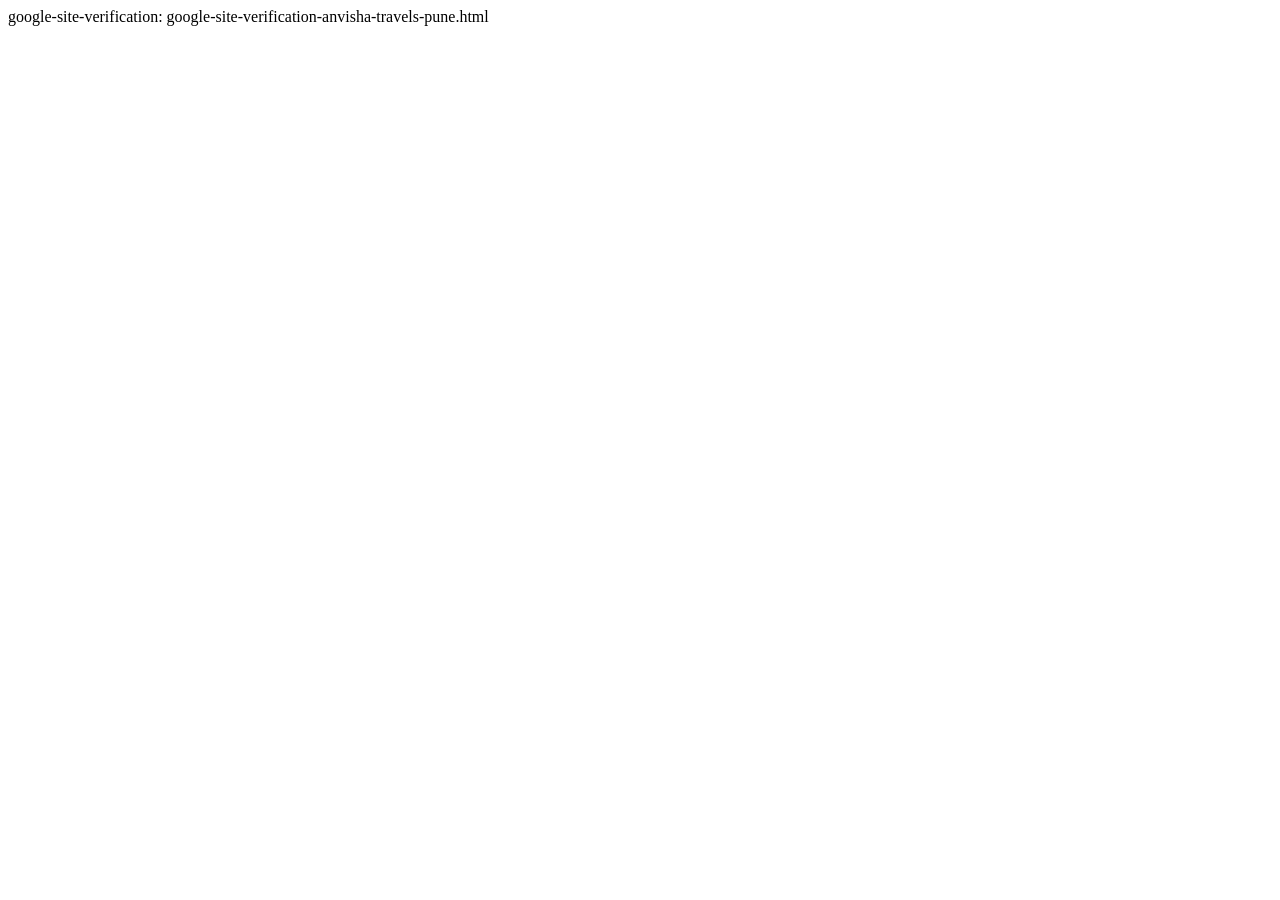
<file: google-site-verification.html>
<!DOCTYPE html>
<html lang="en">
<head>
  <meta charset="UTF-8">
  <title>Google Search Console Verification - Anvisha Travels Pune</title>
  <meta name="description" content="Google Search Console verification file for Anvisha Travels Pune (https://www.anvishatravels.com)">
  <meta name="robots" content="noindex, nofollow">
</head>
<body>
  <!-- Google Search Console Verification File for Anvisha Travels -->
  <!-- Domain: https://www.anvishatravels.com -->
  <!-- Verification code: Replace the token below if Google gives you a specific verification code -->
  google-site-verification: google-site-verification-anvisha-travels-pune.html
</body>
</html>
</file>
<file: css/style.css>
/* ==========================================================================
   ANVISHA TRAVELS - Luxury Roadways & Premier Journeys
   Ultra-Premium Design System & Stylesheet
   ========================================================================== */

/* --------------------------------------------------------------------------
   Design Tokens & Variables (Root)
   -------------------------------------------------------------------------- */
:root {
  /* Brand Palette - 100% Matched to the Anvisha Travels Official Emblem */
  --bg-dark: #030b1c;
  --bg-card: rgba(6, 17, 38, 0.88);
  --bg-card-hover: rgba(12, 26, 56, 0.95);
  --bg-elevated: #071536;
  --bg-light: #f8fafc;

  /* Radiant Warm Amber Gold (Matched to 'Travels' in Logo Emblem) */
  --gold-primary: #f5ad18;
  --gold-light: #fed269;
  --gold-dark: #d97706;
  --gold-glow: rgba(245, 173, 24, 0.45);
  --gold-subtle: rgba(245, 173, 24, 0.12);
  --gold-gradient: linear-gradient(135deg, #fed269 0%, #f5ad18 50%, #d97706 100%);

  /* Electric Sky Blue & Twilight Blue (From Logo Highway & Globe) */
  --cyan-primary: #38bdf8;
  --cyan-light: #7dd3fc;
  --cyan-dark: #0284c7;
  --cyan-glow: rgba(56, 189, 248, 0.45);
  --cyan-subtle: rgba(56, 189, 248, 0.14);
  --blue-gradient: linear-gradient(135deg, #38bdf8 0%, #0284c7 60%, #0369a1 100%);

  /* Signature Dual Logo Gradient (Gold to Sky Blue Transition) */
  --logo-gradient: linear-gradient(135deg, #fed269 0%, #f5ad18 35%, #38bdf8 75%, #0284c7 100%);

  /* Neutrals & Text */
  --text-white: #ffffff;
  --text-primary: #f8fafc;
  --text-secondary: #94a3b8;
  --text-muted: #64748b;
  --text-dark: #0f172a;

  /* Accents & Status */
  --accent-blue: #0077fe;
  --accent-emerald: #10b981;
  --accent-rose: #f43f5e;
  --seat-ladies: #ec4899;
  --seat-booked: #475569;
  --seat-selected: #ffc700;

  /* Glassmorphism Borders & Shadows */
  --glass-border: 1px solid rgba(255, 255, 255, 0.1);
  --glass-border-cyan: 1px solid rgba(0, 210, 255, 0.35);
  --glass-border-gold: 1px solid rgba(255, 199, 0, 0.4);
  --shadow-sm: 0 4px 6px -1px rgba(0, 0, 0, 0.3);
  --shadow-md: 0 10px 25px -5px rgba(0, 0, 0, 0.5);
  --shadow-lg: 0 20px 40px -10px rgba(0, 0, 0, 0.7);
  --shadow-glow-cyan: 0 0 25px rgba(0, 210, 255, 0.4);
  --shadow-glow-gold: 0 0 25px rgba(255, 199, 0, 0.4);

  /* Typography */
  --font-heading: 'Outfit', sans-serif;
  --font-body: 'Plus Jakarta Sans', sans-serif;

  /* Layout */
  --container-max: 1360px;
  --radius-sm: 8px;
  --radius-md: 14px;
  --radius-lg: 20px;
  --radius-xl: 30px;
  --radius-full: 9999px;
  --transition-fast: 0.2s ease;
  --transition-smooth: 0.35s cubic-bezier(0.16, 1, 0.3, 1);
}

/* --------------------------------------------------------------------------
   Reset & Base Styles
   -------------------------------------------------------------------------- */
*, *::before, *::after {
  box-sizing: border-box;
  margin: 0;
  padding: 0;
}

html {
  scroll-padding-top: 85px;
  font-size: 16px;
}

body {
  font-family: var(--font-body);
  background-color: #030816;
  color: var(--text-primary);
  line-height: 1.6;
  overflow-x: hidden;
  position: relative;
  min-height: 100vh;
  -webkit-font-smoothing: antialiased;
  -moz-osx-font-smoothing: grayscale;
}

/* ==========================================================================
   ULTRA-FAST HARDWARE ACCELERATED LUXURY AMBIENT BACKGROUND (Zero Lag, 120 FPS)
   ========================================================================== */
.animated-bg-container {
  position: fixed;
  inset: 0;
  width: 100vw;
  height: 100vh;
  overflow: hidden;
  pointer-events: none;
  z-index: -1;
  background-color: #030816;
  background-image: 
    radial-gradient(ellipse 65% 50% at 15% 10%, rgba(245, 173, 24, 0.09) 0%, transparent 60%),
    radial-gradient(ellipse 70% 55% at 85% 18%, rgba(56, 189, 248, 0.08) 0%, transparent 60%),
    radial-gradient(ellipse 80% 65% at 50% 90%, rgba(14, 38, 92, 0.25) 0%, transparent 65%);
}

/* Subtle luxury travel coordinate grid */
.bg-ambient-grid {
  position: absolute;
  inset: 0;
  background-image: 
    linear-gradient(rgba(56, 189, 248, 0.025) 1px, transparent 1px),
    linear-gradient(90deg, rgba(56, 189, 248, 0.025) 1px, transparent 1px);
  background-size: 50px 50px;
  opacity: 0.6;
}

/* Starry particles canvas overlay */
.bg-canvas-particles {
  position: absolute;
  inset: 0;
  width: 100%;
  height: 100%;
  z-index: 1;
  pointer-events: none;
}

img {
  max-width: 100%;
  height: auto;
  display: block;
}

a {
  color: inherit;
  text-decoration: none;
  transition: var(--transition-fast);
}

button, input, select, textarea {
  font-family: inherit;
  font-size: inherit;
  color: inherit;
  outline: none;
  border: none;
}

button {
  cursor: pointer;
}

ul {
  list-style: none;
}

.container {
  max-width: var(--container-max);
  margin-left: auto;
  margin-right: auto;
  padding-left: 20px;
  padding-right: 20px;
}

/* --------------------------------------------------------------------------
   Typography Utilities
   -------------------------------------------------------------------------- */
h1, h2, h3, h4, h5, h6 {
  font-family: var(--font-heading);
  font-weight: 700;
  color: var(--text-white);
  line-height: 1.25;
}

.gradient-text-cyan {
  background: linear-gradient(135deg, #ffffff 10%, var(--cyan-primary) 90%);
  -webkit-background-clip: text;
  -webkit-text-fill-color: transparent;
}

.gradient-text-gold {
  background: linear-gradient(135deg, var(--gold-light) 0%, var(--gold-primary) 50%, var(--gold-dark) 100%);
  -webkit-background-clip: text;
  -webkit-text-fill-color: transparent;
}

.gradient-text-brand {
  background: linear-gradient(135deg, var(--gold-light) 0%, #ffffff 40%, var(--cyan-primary) 100%);
  -webkit-background-clip: text;
  -webkit-text-fill-color: transparent;
}

.section-tag {
  display: inline-flex;
  align-items: center;
  gap: 8px;
  padding: 6px 16px;
  background: rgba(0, 210, 255, 0.1);
  border: 1px solid rgba(0, 210, 255, 0.3);
  border-radius: var(--radius-full);
  color: var(--cyan-primary);
  font-size: 0.85rem;
  font-weight: 600;
  text-transform: uppercase;
  letter-spacing: 1px;
  margin-bottom: 14px;
}

.section-tag.gold-tag {
  background: rgba(255, 183, 3, 0.1);
  border-color: rgba(255, 183, 3, 0.35);
  color: var(--gold-primary);
}

.section-title {
  font-size: 2.5rem;
  font-weight: 800;
  margin-bottom: 16px;
}

.section-subtitle {
  color: var(--text-secondary);
  font-size: 1.1rem;
  max-width: 680px;
  margin-bottom: 40px;
}

.text-center {
  text-align: center;
}

.mx-auto {
  margin-left: auto;
  margin-right: auto;
}

/* --------------------------------------------------------------------------
   Top Announcement & Contact Bar
   -------------------------------------------------------------------------- */
.top-bar {
  background: rgba(6, 14, 34, 0.95);
  border-bottom: 1px solid rgba(255, 255, 255, 0.08);
  font-size: 0.85rem;
  padding: 8px 0;
  color: var(--text-secondary);
  position: relative;
  z-index: 100;
}

.top-bar-inner {
  display: flex;
  align-items: center;
  justify-content: space-between;
  flex-wrap: wrap;
  gap: 12px;
}

.top-bar-left, .top-bar-right {
  display: flex;
  align-items: center;
  gap: 22px;
  flex-wrap: wrap;
}

.top-bar-item {
  display: inline-flex;
  align-items: center;
  gap: 8px;
}

.top-bar-item i {
  color: var(--cyan-primary);
}

.top-bar-item a:hover {
  color: var(--gold-primary);
}

.badge-live-pulse {
  display: inline-flex;
  align-items: center;
  gap: 6px;
  background: rgba(16, 185, 129, 0.15);
  color: #34d399;
  border: 1px solid rgba(16, 185, 129, 0.3);
  padding: 2px 10px;
  border-radius: var(--radius-full);
  font-weight: 600;
  font-size: 0.75rem;
}

.pulse-dot {
  width: 7px;
  height: 7px;
  background: #10b981;
  border-radius: 50%;
  box-shadow: 0 0 8px #10b981;
  animation: pulseAnimation 1.6s infinite;
}

@keyframes pulseAnimation {
  0% { transform: scale(0.9); opacity: 0.8; }
  50% { transform: scale(1.4); opacity: 1; }
  100% { transform: scale(0.9); opacity: 0.8; }
}

/* --------------------------------------------------------------------------
   Main Navigation Header
   -------------------------------------------------------------------------- */
.main-header {
  position: sticky;
  top: 0;
  left: 0;
  width: 100%;
  background: rgba(5, 11, 24, 0.85);
  backdrop-filter: blur(18px);
  -webkit-backdrop-filter: blur(18px);
  border-bottom: 1px solid rgba(255, 255, 255, 0.08);
  z-index: 999;
  transition: var(--transition-smooth);
}

.header-inner {
  display: flex;
  align-items: center;
  justify-content: space-between;
  height: 80px;
  gap: 16px;
}

.brand-logo-wrap {
  display: flex;
  align-items: center;
  gap: 14px;
  text-decoration: none;
  flex-shrink: 0;
}

.brand-logo-img {
  width: 58px;
  height: 58px;
  border-radius: 14px;
  object-fit: cover;
  object-position: center;
  border: 1.5px solid rgba(245, 173, 24, 0.6);
  box-shadow: 0 0 20px rgba(245, 173, 24, 0.4), 0 4px 14px rgba(0, 0, 0, 0.6);
  transition: transform 0.3s cubic-bezier(0.2, 1, 0.3, 1), box-shadow 0.3s ease;
  background: #030b1c;
  flex-shrink: 0;
}

.brand-logo-wrap:hover .brand-logo-img {
  transform: scale(1.08) rotate(3deg);
  box-shadow: 0 0 28px rgba(245, 173, 24, 0.7);
}

.brand-text-block {
  display: flex;
  flex-direction: column;
}

.brand-title {
  font-size: 1.35rem;
  font-weight: 900;
  letter-spacing: 0.8px;
  display: flex;
  align-items: center;
  gap: 5px;
  font-family: var(--font-heading);
  line-height: 1.2;
}

.brand-title .white-part {
  color: #ffffff;
  font-weight: 900;
  letter-spacing: 1px;
  text-shadow: 0 0 12px rgba(255, 255, 255, 0.35);
}

.brand-title .gold-part {
  color: var(--gold-primary);
  background: linear-gradient(135deg, #fed269 0%, #f5ad18 50%, #d97706 100%);
  -webkit-background-clip: text;
  -webkit-text-fill-color: transparent;
  filter: drop-shadow(0 0 10px rgba(245, 173, 24, 0.5));
  font-weight: 900;
}

.brand-title .cyan-part {
  color: var(--cyan-primary);
  background: linear-gradient(135deg, #7dd3fc 0%, #38bdf8 50%, #0284c7 100%);
  -webkit-background-clip: text;
  -webkit-text-fill-color: transparent;
  filter: drop-shadow(0 0 8px rgba(56, 189, 248, 0.45));
  font-weight: 900;
}

.brand-title .travels-part {
  font-size: 0.88rem;
  font-weight: 800;
  color: #ffffff;
  letter-spacing: 2px;
  margin-left: 6px;
  border-left: 2px solid var(--gold-primary);
  padding-left: 8px;
  display: inline-block;
  text-shadow: 0 0 10px rgba(255, 255, 255, 0.25);
}

.brand-tagline {
  font-size: 0.72rem;
  text-transform: uppercase;
  letter-spacing: 1.4px;
  color: #cbd5e1;
  font-weight: 600;
  margin-top: 2px;
}

.nav-menu {
  display: flex;
  align-items: center;
  gap: 20px;
  flex-shrink: 0;
  position: relative;
}

.nav-link {
  font-size: 0.91rem;
  font-weight: 600;
  color: #cbd5e1;
  padding: 8px 4px;
  position: relative;
  display: inline-flex;
  align-items: center;
  gap: 6px;
  white-space: nowrap;
  transition: color 0.3s ease;
}

/* Hide static per-item ::after underline so the single dynamic bar slides smoothly */
.nav-link::after {
  display: none !important;
}

.nav-link:hover, .nav-link.active {
  color: var(--text-white);
}

/* Dynamic Smooth Sliding Indicator Bar */
.nav-active-line {
  position: absolute;
  bottom: 0;
  left: 0;
  height: 3px;
  background: linear-gradient(90deg, var(--cyan-primary), var(--gold-primary));
  border-radius: 4px;
  box-shadow: 0 0 12px rgba(0, 210, 255, 0.6), 0 0 8px rgba(255, 199, 0, 0.5);
  transition: transform 0.35s cubic-bezier(0.25, 1, 0.5, 1), width 0.35s cubic-bezier(0.25, 1, 0.5, 1), opacity 0.25s ease;
  pointer-events: none;
  opacity: 0;
  z-index: 2;
  will-change: transform, width;
}

/* Dropdown Menu (Manage Ticket) */
.nav-dropdown {
  position: relative;
}

.nav-dropdown-menu {
  position: absolute;
  top: 100%;
  left: 0;
  min-width: 250px;
  background: rgba(10, 20, 42, 0.95);
  backdrop-filter: blur(20px);
  border: var(--glass-border-cyan);
  border-radius: var(--radius-md);
  box-shadow: var(--shadow-lg), var(--shadow-glow-cyan);
  padding: 10px 0;
  opacity: 0;
  visibility: hidden;
  transform: translateY(15px);
  transition: all var(--transition-smooth);
  z-index: 1000;
}

.nav-dropdown:hover .nav-dropdown-menu {
  opacity: 1;
  visibility: visible;
  transform: translateY(6px);
}

.nav-dropdown-item {
  display: flex;
  align-items: center;
  gap: 12px;
  padding: 10px 20px;
  font-size: 0.9rem;
  font-weight: 500;
  color: var(--text-primary);
  transition: var(--transition-fast);
}

.nav-dropdown-item i {
  color: var(--cyan-primary);
  width: 18px;
  font-size: 0.95rem;
}

.nav-dropdown-item:hover {
  background: rgba(0, 210, 255, 0.12);
  color: var(--gold-primary);
  transform: translateX(4px);
}

.nav-actions {
  display: flex;
  align-items: center;
  gap: 14px;
}

.btn-icon-text {
  display: inline-flex;
  align-items: center;
  gap: 8px;
  padding: 9px 18px;
  border-radius: var(--radius-full);
  font-size: 0.88rem;
  font-weight: 600;
  transition: all var(--transition-fast);
}

.btn-outline-cyan {
  background: transparent;
  border: 1px solid rgba(0, 210, 255, 0.4);
  color: var(--cyan-primary);
}

.btn-outline-cyan:hover {
  background: rgba(0, 210, 255, 0.15);
  box-shadow: var(--shadow-glow-cyan);
  transform: translateY(-2px);
}

.btn-brand-gold {
  background: linear-gradient(135deg, var(--gold-light), var(--gold-primary) 60%, var(--gold-dark));
  color: #070e1c;
  font-weight: 700;
  border: none;
  box-shadow: 0 4px 15px rgba(255, 183, 3, 0.3);
}

.btn-brand-gold:hover {
  background: linear-gradient(135deg, #fff275, var(--gold-primary));
  box-shadow: 0 6px 22px rgba(255, 183, 3, 0.5);
  transform: translateY(-2px);
}

.hamburger-btn {
  display: none;
  background: transparent;
  color: var(--text-white);
  font-size: 1.5rem;
  padding: 6px;
}

/* --------------------------------------------------------------------------
   Hero Section & Search Widget
   -------------------------------------------------------------------------- */
/* --------------------------------------------------------------------------
   Hero Section: Grand Cinematic Luxury Experience
   -------------------------------------------------------------------------- */
.hero-section {
  position: relative;
  padding: 85px 0 115px;
  overflow: hidden;
  background: radial-gradient(circle at 50% 18%, rgba(0, 210, 255, 0.08) 0%, rgba(255, 196, 54, 0.05) 35%, transparent 70%);
}

.hero-bg-accent {
  position: absolute;
  top: 30%;
  left: 50%;
  width: 1000px;
  height: 600px;
  background: radial-gradient(ellipse at center, rgba(0, 210, 255, 0.1) 0%, rgba(255, 196, 54, 0.06) 45%, transparent 75%);
  transform: translate(-50%, -50%);
  filter: blur(90px);
  pointer-events: none;
  z-index: 1;
}

.hero-container {
  display: flex;
  flex-direction: column;
  align-items: center;
  position: relative;
  z-index: 2;
}

.hero-header-center {
  text-align: center;
  max-width: 980px;
  margin: 0 auto 45px;
}

.hero-luxury-badge {
  display: inline-flex;
  align-items: center;
  gap: 8px;
  padding: 8px 24px;
  border-radius: 999px;
  background: rgba(255, 196, 54, 0.1);
  border: 1px solid rgba(255, 196, 54, 0.35);
  color: var(--gold-light);
  font-size: 0.82rem;
  font-weight: 800;
  letter-spacing: 1.6px;
  margin-bottom: 22px;
  text-transform: uppercase;
  box-shadow: 0 4px 20px rgba(255, 196, 54, 0.15);
}

.badge-star {
  color: var(--gold-primary);
  font-size: 0.95rem;
}

.hero-headline {
  font-size: 4rem;
  font-weight: 900;
  line-height: 1.12;
  margin-bottom: 22px;
  letter-spacing: -0.02em;
  color: #ffffff;
}

.hero-desc-airy {
  font-size: 1.18rem;
  color: #94a3b8;
  line-height: 1.75;
  max-width: 800px;
  margin: 0 auto;
  font-weight: 500;
}

/* --------------------------------------------------------------------------
   Floating Luxury Journey Booking Console (Airy & Spacious)
   -------------------------------------------------------------------------- */
.booking-console-wrapper {
  position: relative;
  z-index: 10;
  width: 100%;
  max-width: 1180px;
  margin: 0 auto;
  background: rgba(8, 17, 38, 0.88);
  backdrop-filter: blur(30px);
  -webkit-backdrop-filter: blur(30px);
  border: 1px solid rgba(0, 210, 255, 0.28);
  border-radius: 28px;
  padding: 34px 38px 28px;
  box-shadow: 0 30px 80px -15px rgba(0, 0, 0, 0.85), 0 0 45px rgba(0, 210, 255, 0.15), inset 0 1px 0 rgba(255, 255, 255, 0.12);
}

.trip-options-row {
  display: flex;
  align-items: center;
  justify-content: space-between;
  margin-bottom: 22px;
  flex-wrap: wrap;
  gap: 14px;
}

.console-title-pill {
  font-size: 1.12rem;
  font-weight: 800;
  color: #ffffff;
  display: flex;
  align-items: center;
  gap: 10px;
  letter-spacing: 0.2px;
}

.console-offer-note {
  font-size: 0.9rem;
  color: var(--gold-light);
  display: inline-flex;
  align-items: center;
  gap: 8px;
  font-weight: 600;
}

.hero-console-form {
  display: flex;
  flex-direction: column;
  gap: 16px;
}

.console-row-route {
  display: grid;
  grid-template-columns: 0.9fr 1.6fr;
  gap: 16px;
}

.console-row-details {
  display: grid;
  grid-template-columns: 1.15fr 1.75fr 0.85fr 1.35fr;
  gap: 16px;
  align-items: stretch;
}

.form-field-card {
  display: flex;
  flex-direction: column;
  justify-content: center;
  padding: 14px 22px;
  background: rgba(12, 24, 52, 0.85);
  border-radius: 16px;
  border: 1px solid rgba(0, 210, 255, 0.2);
  position: relative;
  transition: all 0.25s ease;
  min-height: 76px;
}

.form-field-card:hover, .form-field-card:focus-within {
  border-color: var(--cyan-primary);
  background: rgba(15, 30, 66, 0.98);
  box-shadow: 0 0 22px rgba(0, 210, 255, 0.3);
  transform: translateY(-1px);
}

.field-label {
  font-size: 0.74rem;
  text-transform: uppercase;
  color: var(--cyan-primary);
  font-weight: 800;
  letter-spacing: 1px;
  margin-bottom: 6px;
  display: flex;
  align-items: center;
  gap: 6px;
  white-space: nowrap;
  overflow: hidden;
  text-overflow: ellipsis;
}

.field-input-wrap {
  display: flex;
  align-items: center;
  gap: 10px;
  width: 100%;
}

.field-input {
  width: 100%;
  background: transparent;
  color: #ffffff;
  font-size: 1.05rem;
  font-weight: 600;
  outline: none;
  border: none;
  white-space: nowrap;
  overflow: hidden;
  text-overflow: ellipsis;
}

.field-input::placeholder {
  color: #64748b;
  font-weight: 500;
}

.field-select {
  width: 100%;
  background: transparent;
  color: #ffffff;
  font-size: 0.98rem;
  font-weight: 600;
  outline: none;
  border: none;
  cursor: pointer;
  white-space: nowrap;
  overflow: hidden;
  text-overflow: ellipsis;
}

.field-select option {
  background: #081530;
  color: #ffffff;
  padding: 10px;
}

.btn-console-whatsapp {
  height: 100%;
  min-height: 76px;
  border-radius: 16px;
  background: linear-gradient(135deg, #25d366 0%, #128c7e 100%);
  color: #ffffff;
  font-size: 1.08rem;
  font-weight: 800;
  display: flex;
  align-items: center;
  justify-content: center;
  gap: 10px;
  box-shadow: 0 8px 25px rgba(37, 211, 102, 0.45);
  transition: all var(--transition-smooth);
  cursor: pointer;
  border: none;
  white-space: nowrap;
}

.btn-console-whatsapp i {
  font-size: 1.45rem;
  transition: transform 0.3s ease;
}

.btn-console-whatsapp:hover {
  background: linear-gradient(135deg, #2cf074 0%, #15a392 100%);
  box-shadow: 0 12px 35px rgba(37, 211, 102, 0.65);
  transform: translateY(-3px);
}

.btn-console-whatsapp:hover i {
  transform: scale(1.18) rotate(6deg);
}

/* Quick Popular Picks Bar */
.hero-quick-picks {
  display: flex;
  align-items: center;
  flex-wrap: wrap;
  gap: 10px;
  margin-top: 20px;
  padding-top: 20px;
  border-top: 1px solid rgba(255, 255, 255, 0.08);
}

.quick-picks-label {
  font-size: 0.85rem;
  font-weight: 700;
  color: #94a3b8;
  display: inline-flex;
  align-items: center;
  gap: 6px;
  margin-right: 4px;
}

.quick-pick-pill {
  padding: 6px 14px;
  border-radius: 999px;
  background: rgba(255, 255, 255, 0.05);
  border: 1px solid rgba(255, 255, 255, 0.1);
  color: #e2e8f0;
  font-size: 0.84rem;
  font-weight: 600;
  cursor: pointer;
  transition: all 0.2s ease;
}

.quick-pick-pill:hover {
  background: rgba(0, 210, 255, 0.15);
  border-color: var(--cyan-primary);
  color: #ffffff;
  transform: translateY(-1px);
}

/* Four Trust Highlights Strip */
.hero-trust-strip {
  display: grid;
  grid-template-columns: repeat(4, 1fr);
  gap: 24px;
  max-width: 1180px;
  width: 100%;
  margin: 45px auto 0;
}

.trust-strip-item {
  display: flex;
  align-items: center;
  gap: 14px;
  padding: 18px 22px;
  background: rgba(10, 20, 44, 0.6);
  border: 1px solid rgba(255, 255, 255, 0.08);
  border-radius: 18px;
  backdrop-filter: blur(12px);
  transition: all var(--transition-fast);
}

.trust-strip-item:hover {
  border-color: rgba(0, 210, 255, 0.35);
  transform: translateY(-2px);
}

.trust-strip-item i {
  font-size: 1.6rem;
}

.trust-title {
  font-size: 0.94rem;
  font-weight: 700;
  color: #ffffff;
}

.trust-sub {
  font-size: 0.78rem;
  color: #94a3b8;
  margin-top: 2px;
}

.station-chip {
  padding: 4px 12px;
  background: rgba(255, 255, 255, 0.04);
  border: 1px solid rgba(255, 255, 255, 0.08);
  border-radius: var(--radius-full);
  font-size: 0.8rem;
  color: var(--text-secondary);
  cursor: pointer;
  transition: var(--transition-fast);
}

.station-chip:hover {
  border-color: var(--cyan-primary);
  color: var(--cyan-primary);
  background: rgba(0, 210, 255, 0.08);
}

/* Cab / Car Rental Form */
.cab-form-grid {
  display: grid;
  grid-template-columns: 1fr 1fr 1fr 1fr 1.2fr;
  align-items: center;
  gap: 12px;
  background: rgba(5, 12, 28, 0.7);
  padding: 16px;
  border-radius: var(--radius-lg);
  border: 1px solid rgba(255, 255, 255, 0.08);
}

/* --------------------------------------------------------------------------
   Live Search Results & Interactive Bus Deck Modal / Section
   -------------------------------------------------------------------------- */
.search-results-section {
  display: none; /* revealed dynamically */
  padding: 50px 0 80px;
  background: rgba(6, 13, 29, 0.95);
  border-top: 1px solid rgba(0, 210, 255, 0.2);
}

.results-header-bar {
  display: flex;
  align-items: center;
  justify-content: space-between;
  background: rgba(14, 28, 56, 0.7);
  padding: 18px 26px;
  border-radius: var(--radius-lg);
  border: var(--glass-border);
  margin-bottom: 30px;
  flex-wrap: wrap;
  gap: 16px;
}

.results-route-info {
  display: flex;
  align-items: center;
  gap: 14px;
}

.route-city-text {
  font-size: 1.35rem;
  font-weight: 800;
  color: var(--text-white);
}

.route-arrow {
  color: var(--gold-primary);
  font-size: 1.1rem;
}

.results-date-tag {
  background: rgba(0, 210, 255, 0.12);
  color: var(--cyan-primary);
  padding: 4px 14px;
  border-radius: var(--radius-full);
  font-weight: 600;
  font-size: 0.85rem;
}

.bus-filter-pills {
  display: flex;
  align-items: center;
  gap: 10px;
  flex-wrap: wrap;
}

.filter-btn {
  padding: 6px 14px;
  border-radius: var(--radius-full);
  background: rgba(255, 255, 255, 0.05);
  border: 1px solid rgba(255, 255, 255, 0.1);
  color: var(--text-secondary);
  font-size: 0.85rem;
  font-weight: 600;
  transition: var(--transition-fast);
}

.filter-btn.active, .filter-btn:hover {
  background: rgba(0, 210, 255, 0.15);
  border-color: var(--cyan-primary);
  color: var(--cyan-primary);
}

/* Bus Listing Cards */
.bus-card {
  background: rgba(12, 24, 48, 0.75);
  border: 1px solid rgba(255, 255, 255, 0.08);
  border-radius: var(--radius-lg);
  padding: 24px;
  margin-bottom: 22px;
  transition: all var(--transition-smooth);
}

.bus-card:hover {
  border-color: rgba(0, 210, 255, 0.4);
  box-shadow: 0 12px 30px rgba(0, 0, 0, 0.5), 0 0 20px rgba(0, 210, 255, 0.15);
  transform: translateY(-2px);
}

.bus-card-main-grid {
  display: grid;
  grid-template-columns: 1.5fr 1.6fr 1fr 1fr;
  align-items: center;
  gap: 24px;
}

.bus-name-badge {
  font-size: 1.25rem;
  font-weight: 800;
  color: var(--text-white);
  margin-bottom: 6px;
}

.bus-type-text {
  font-size: 0.88rem;
  color: var(--text-secondary);
  margin-bottom: 10px;
}

.bus-amenities-mini {
  display: flex;
  align-items: center;
  gap: 10px;
  font-size: 0.85rem;
  color: var(--text-muted);
}

.bus-amenities-mini i {
  color: var(--cyan-primary);
}

.bus-timing-block {
  display: flex;
  align-items: center;
  gap: 16px;
}

.time-box {
  display: flex;
  flex-direction: column;
}

.time-val {
  font-size: 1.25rem;
  font-weight: 800;
  color: var(--text-white);
}

.time-city {
  font-size: 0.8rem;
  color: var(--text-muted);
}

.duration-line-wrap {
  display: flex;
  flex-direction: column;
  align-items: center;
  gap: 4px;
}

.duration-text {
  font-size: 0.75rem;
  color: var(--cyan-primary);
  font-weight: 600;
}

.line-indicator {
  width: 90px;
  height: 2px;
  background: linear-gradient(90deg, var(--cyan-primary), var(--gold-primary));
  position: relative;
}

.line-indicator::before, .line-indicator::after {
  content: '';
  position: absolute;
  top: -3px;
  width: 8px;
  height: 8px;
  border-radius: 50%;
  background: var(--cyan-primary);
}

.line-indicator::after {
  right: 0;
  background: var(--gold-primary);
}

.bus-seat-info {
  display: flex;
  flex-direction: column;
  align-items: flex-start;
}

.seats-avail-count {
  font-size: 1rem;
  font-weight: 700;
  color: #34d399;
}

.rating-badge {
  display: inline-flex;
  align-items: center;
  gap: 5px;
  background: rgba(16, 185, 129, 0.15);
  color: #34d399;
  padding: 3px 8px;
  border-radius: var(--radius-sm);
  font-size: 0.8rem;
  font-weight: 700;
  margin-top: 6px;
}

.bus-pricing-action {
  display: flex;
  flex-direction: column;
  align-items: flex-end;
  gap: 10px;
}

.fare-amount {
  font-size: 1.6rem;
  font-weight: 800;
  color: var(--gold-primary);
}

.fare-note {
  font-size: 0.75rem;
  color: var(--text-muted);
}

.btn-view-seats {
  padding: 9px 20px;
  border-radius: var(--radius-full);
  background: linear-gradient(135deg, var(--cyan-primary), #008eb3);
  color: #070e1c;
  font-size: 0.9rem;
  font-weight: 700;
  transition: all var(--transition-fast);
}

.btn-view-seats:hover {
  background: linear-gradient(135deg, #70e2ff, var(--cyan-primary));
  box-shadow: var(--shadow-glow-cyan);
  transform: translateY(-2px);
}

/* --------------------------------------------------------------------------
   Interactive Bus Seat Map & Booking Drawer
   -------------------------------------------------------------------------- */
.seat-selection-drawer {
  display: none; /* expanded when 'View Seats' is clicked */
  margin-top: 24px;
  padding-top: 24px;
  border-top: 1px dashed rgba(255, 255, 255, 0.12);
}

.seat-deck-container {
  display: grid;
  grid-template-columns: 1.35fr 1fr;
  gap: 30px;
}

.deck-tabs-header {
  display: flex;
  align-items: center;
  gap: 10px;
  margin-bottom: 16px;
}

.btn-deck-tab {
  padding: 7px 18px;
  border-radius: var(--radius-md);
  background: rgba(255, 255, 255, 0.05);
  border: 1px solid rgba(255, 255, 255, 0.1);
  color: var(--text-secondary);
  font-size: 0.85rem;
  font-weight: 700;
}

.btn-deck-tab.active {
  background: rgba(255, 183, 3, 0.15);
  border-color: var(--gold-primary);
  color: var(--gold-primary);
}

/* Bus Deck Graphic Box */
.bus-chassis-box {
  background: rgba(5, 12, 28, 0.9);
  border: 2px solid rgba(0, 210, 255, 0.3);
  border-radius: var(--radius-lg);
  padding: 24px;
  position: relative;
  box-shadow: inset 0 0 30px rgba(0, 0, 0, 0.6);
}

.steering-cabin-row {
  display: flex;
  align-items: center;
  justify-content: space-between;
  padding-bottom: 14px;
  margin-bottom: 16px;
  border-bottom: 1px dashed rgba(255, 255, 255, 0.1);
}

.cabin-tag {
  font-size: 0.78rem;
  color: var(--text-muted);
  text-transform: uppercase;
  font-weight: 700;
  letter-spacing: 1px;
}

.driver-wheel {
  font-size: 1.4rem;
  color: var(--cyan-primary);
}

.berth-grid {
  display: grid;
  grid-template-columns: repeat(5, 1fr);
  gap: 12px;
  margin-bottom: 20px;
}

/* Individual Sleeper Berth Styling */
.berth-cell {
  position: relative;
  background: rgba(14, 28, 56, 0.8);
  border: 1.5px solid rgba(255, 255, 255, 0.15);
  border-radius: var(--radius-sm);
  padding: 10px 6px;
  display: flex;
  flex-direction: column;
  align-items: center;
  justify-content: space-between;
  min-height: 70px;
  cursor: pointer;
  transition: all var(--transition-fast);
}

.berth-cell:hover:not(.booked) {
  border-color: var(--gold-primary);
  transform: translateY(-2px);
  box-shadow: 0 4px 12px rgba(255, 183, 3, 0.25);
}

.berth-cell.selected {
  background: linear-gradient(135deg, rgba(255, 183, 3, 0.3), rgba(251, 133, 0, 0.4));
  border-color: var(--gold-primary);
  box-shadow: 0 0 15px rgba(255, 183, 3, 0.6);
}

.berth-cell.booked {
  background: rgba(30, 41, 59, 0.5);
  border-color: rgba(71, 85, 105, 0.4);
  cursor: not-allowed;
  opacity: 0.5;
}

.berth-cell.female {
  border-color: var(--seat-ladies);
}

.berth-cell.female::after {
  content: '♀';
  position: absolute;
  top: 3px;
  right: 5px;
  color: var(--seat-ladies);
  font-size: 0.75rem;
  font-weight: 800;
}

.berth-num {
  font-size: 0.8rem;
  font-weight: 700;
  color: var(--text-white);
}

.berth-price {
  font-size: 0.72rem;
  color: var(--gold-light);
  font-weight: 600;
}

/* Seat Map Legend */
.seat-legend-row {
  display: flex;
  align-items: center;
  justify-content: space-around;
  padding-top: 14px;
  border-top: 1px solid rgba(255, 255, 255, 0.08);
  flex-wrap: wrap;
  gap: 10px;
}

.legend-item {
  display: flex;
  align-items: center;
  gap: 6px;
  font-size: 0.75rem;
  color: var(--text-secondary);
}

.legend-swatch {
  width: 14px;
  height: 14px;
  border-radius: 3px;
  border: 1px solid rgba(255, 255, 255, 0.2);
}

.legend-swatch.available { background: rgba(14, 28, 56, 0.8); }
.legend-swatch.selected { background: var(--gold-primary); }
.legend-swatch.booked { background: rgba(71, 85, 105, 0.6); }
.legend-swatch.female { background: rgba(236, 72, 153, 0.3); border-color: var(--seat-ladies); }

/* Booking Side Form (Points, Details & Cart) */
.seat-cart-box {
  background: rgba(5, 12, 28, 0.7);
  border: 1px solid rgba(255, 255, 255, 0.1);
  border-radius: var(--radius-lg);
  padding: 22px;
  display: flex;
  flex-direction: column;
  gap: 18px;
}

.cart-box-title {
  font-size: 1.1rem;
  font-weight: 700;
  color: var(--text-white);
  display: flex;
  align-items: center;
  justify-content: space-between;
}

.selected-seats-chip-list {
  display: flex;
  align-items: center;
  gap: 8px;
  flex-wrap: wrap;
  min-height: 34px;
}

.seat-tag {
  background: rgba(255, 183, 3, 0.15);
  color: var(--gold-primary);
  border: 1px solid rgba(255, 183, 3, 0.4);
  padding: 3px 10px;
  border-radius: var(--radius-sm);
  font-size: 0.82rem;
  font-weight: 700;
}

.cart-select-field {
  width: 100%;
  padding: 10px 14px;
  background: rgba(14, 28, 56, 0.85);
  border: 1px solid rgba(255, 255, 255, 0.12);
  border-radius: var(--radius-md);
  color: var(--text-white);
  font-size: 0.88rem;
  margin-top: 4px;
}

.cart-total-bar {
  display: flex;
  align-items: center;
  justify-content: space-between;
  padding: 14px 0;
  border-top: 1px solid rgba(255, 255, 255, 0.1);
  border-bottom: 1px solid rgba(255, 255, 255, 0.1);
}

.cart-total-label {
  font-size: 0.95rem;
  color: var(--text-secondary);
}

.cart-total-val {
  font-size: 1.5rem;
  font-weight: 800;
  color: var(--gold-primary);
}

.btn-proceed-booking {
  width: 100%;
  padding: 12px;
  border-radius: var(--radius-md);
  background: linear-gradient(135deg, var(--gold-light), var(--gold-primary) 60%, var(--gold-dark));
  color: #070e1c;
  font-size: 1rem;
  font-weight: 800;
  display: flex;
  align-items: center;
  justify-content: center;
  gap: 8px;
  box-shadow: 0 4px 15px rgba(255, 183, 3, 0.4);
  transition: all var(--transition-fast);
}

.btn-proceed-booking:hover {
  background: linear-gradient(135deg, #ffffff, var(--gold-primary));
  box-shadow: 0 6px 22px rgba(255, 183, 3, 0.6);
}

/* --------------------------------------------------------------------------
   Why Choose Anvisha Travels Section
   -------------------------------------------------------------------------- */
.why-choose-section {
  padding: 90px 0;
  position: relative;
}

.benefits-grid {
  display: grid;
  grid-template-columns: repeat(3, 1fr);
  gap: 26px;
}

.benefit-card {
  background: rgba(12, 24, 48, 0.6);
  border: 1px solid rgba(255, 255, 255, 0.08);
  border-radius: var(--radius-lg);
  padding: 32px 26px;
  position: relative;
  transition: all var(--transition-smooth);
  backdrop-filter: blur(12px);
  overflow: hidden;
}

.benefit-card::before {
  content: '';
  position: absolute;
  top: 0;
  left: 0;
  width: 100%;
  height: 3px;
  background: linear-gradient(90deg, transparent, var(--cyan-primary), transparent);
  opacity: 0;
  transition: opacity var(--transition-fast);
}

.benefit-card:hover {
  background: rgba(18, 35, 70, 0.8);
  border-color: rgba(0, 210, 255, 0.35);
  box-shadow: var(--shadow-lg), var(--shadow-glow-cyan);
  transform: translateY(-5px);
}

.benefit-card:hover::before {
  opacity: 1;
}

.benefit-icon-wrap {
  width: 64px;
  height: 64px;
  border-radius: var(--radius-md);
  background: rgba(0, 210, 255, 0.1);
  border: 1px solid rgba(0, 210, 255, 0.3);
  display: flex;
  align-items: center;
  justify-content: center;
  font-size: 1.7rem;
  color: var(--cyan-primary);
  margin-bottom: 22px;
  transition: transform var(--transition-fast);
}

.benefit-card.gold-card .benefit-icon-wrap {
  background: rgba(255, 183, 3, 0.1);
  border-color: rgba(255, 183, 3, 0.35);
  color: var(--gold-primary);
}

.benefit-card:hover .benefit-icon-wrap {
  transform: scale(1.1) rotate(5deg);
}

.benefit-title {
  font-size: 1.25rem;
  font-weight: 700;
  margin-bottom: 12px;
}

.benefit-text {
  color: var(--text-secondary);
  font-size: 0.95rem;
  line-height: 1.6;
}

/* --------------------------------------------------------------------------
   Premium Amenities Showcase Section
   -------------------------------------------------------------------------- */
.amenities-section {
  padding: 90px 0;
  background: rgba(6, 14, 32, 0.85);
  position: relative;
  border-top: 1px solid rgba(255, 255, 255, 0.06);
  border-bottom: 1px solid rgba(255, 255, 255, 0.06);
}

.amenities-grid {
  display: grid;
  grid-template-columns: repeat(4, 1fr);
  gap: 22px;
}

.amenity-card {
  background: rgba(14, 28, 56, 0.6);
  border: 1px solid rgba(255, 255, 255, 0.08);
  border-radius: var(--radius-lg);
  padding: 26px 20px;
  text-align: center;
  transition: all var(--transition-smooth);
}

.amenity-card:hover {
  background: rgba(18, 38, 76, 0.8);
  border-color: rgba(255, 183, 3, 0.4);
  box-shadow: 0 10px 25px rgba(0, 0, 0, 0.5), 0 0 20px rgba(255, 183, 3, 0.15);
  transform: translateY(-4px);
}

.amenity-icon-box {
  width: 58px;
  height: 58px;
  margin: 0 auto 16px;
  border-radius: 50%;
  background: rgba(255, 183, 3, 0.1);
  border: 1px solid rgba(255, 183, 3, 0.3);
  display: flex;
  align-items: center;
  justify-content: center;
  font-size: 1.5rem;
  color: var(--gold-primary);
}

.amenity-title {
  font-size: 1.1rem;
  font-weight: 700;
  margin-bottom: 8px;
}

.amenity-desc {
  font-size: 0.85rem;
  color: var(--text-secondary);
}

/* --------------------------------------------------------------------------
   Our Diverse Fleet & Rental Vehicles (Buses + Cabs Showcase)
   -------------------------------------------------------------------------- */
.fleet-section {
  padding: 90px 0;
  position: relative;
}

.fleet-filter-nav {
  display: flex;
  align-items: center;
  justify-content: center;
  gap: 12px;
  margin-bottom: 40px;
  flex-wrap: wrap;
}

.btn-fleet-tab {
  padding: 10px 24px;
  border-radius: var(--radius-full);
  background: rgba(255, 255, 255, 0.05);
  border: 1px solid rgba(255, 255, 255, 0.1);
  color: var(--text-secondary);
  font-size: 0.95rem;
  font-weight: 700;
  transition: var(--transition-fast);
}

.btn-fleet-tab.active, .btn-fleet-tab:hover {
  background: linear-gradient(135deg, rgba(0, 210, 255, 0.2), rgba(0, 142, 179, 0.2));
  border-color: var(--cyan-primary);
  color: var(--cyan-primary);
  box-shadow: var(--shadow-glow-cyan);
}

.fleet-grid {
  display: grid;
  grid-template-columns: repeat(3, 1fr);
  gap: 28px;
}

.fleet-card {
  background: rgba(12, 24, 48, 0.7);
  border: 1px solid rgba(255, 255, 255, 0.08);
  border-radius: var(--radius-lg);
  overflow: hidden;
  transition: all var(--transition-smooth);
  display: flex;
  flex-direction: column;
}

.fleet-card:hover {
  border-color: rgba(0, 210, 255, 0.4);
  box-shadow: var(--shadow-lg), var(--shadow-glow-cyan);
  transform: translateY(-5px);
}

.fleet-image-wrap {
  position: relative;
  height: 220px;
  background: #ffffff;
  overflow: hidden;
  display: flex;
  align-items: center;
  justify-content: center;
}

.fleet-image {
  width: 100%;
  height: 100%;
  object-fit: contain;
  padding: 8px;
  transition: transform 0.6s ease;
}

.fleet-card[data-group="sleeper"] .fleet-image-wrap {
  background: #000000;
}

.fleet-card[data-group="sleeper"] .fleet-image {
  object-fit: cover;
  padding: 0;
}

.fleet-card:hover .fleet-image {
  transform: scale(1.06);
}

.fleet-badge {
  position: absolute;
  top: 14px;
  left: 14px;
  background: rgba(5, 11, 24, 0.85);
  backdrop-filter: blur(8px);
  color: var(--gold-primary);
  border: 1px solid rgba(255, 183, 3, 0.35);
  padding: 4px 12px;
  border-radius: var(--radius-full);
  font-size: 0.78rem;
  font-weight: 700;
}

.fleet-body {
  padding: 24px;
  display: flex;
  flex-direction: column;
  flex-grow: 1;
}

.fleet-title {
  font-size: 1.3rem;
  font-weight: 800;
  margin-bottom: 8px;
}

.fleet-specs-list {
  display: grid;
  grid-template-columns: 1fr 1fr;
  gap: 10px;
  margin: 16px 0;
  font-size: 0.85rem;
  color: var(--text-secondary);
}

.spec-item {
  display: flex;
  align-items: center;
  gap: 6px;
}

.spec-item i {
  color: var(--cyan-primary);
}

.fleet-card-footer {
  margin-top: auto;
  padding-top: 18px;
  border-top: 1px solid rgba(255, 255, 255, 0.08);
  display: flex;
  align-items: center;
  justify-content: space-between;
}

.fleet-rate {
  font-size: 1.25rem;
  font-weight: 800;
  color: var(--gold-primary);
}

.fleet-rate span {
  font-size: 0.75rem;
  color: var(--text-muted);
  font-weight: 500;
}

.btn-book-fleet {
  padding: 8px 18px;
  border-radius: var(--radius-full);
  background: rgba(0, 210, 255, 0.15);
  border: 1px solid rgba(0, 210, 255, 0.4);
  color: var(--cyan-primary);
  font-size: 0.85rem;
  font-weight: 700;
  transition: all var(--transition-fast);
}

.btn-book-fleet:hover {
  background: var(--cyan-primary);
  color: #070e1c;
  box-shadow: var(--shadow-glow-cyan);
}

/* --------------------------------------------------------------------------
   Popular Routes & Live Fare Chart
   -------------------------------------------------------------------------- */
.routes-section {
  padding: 90px 0;
  background: rgba(5, 12, 28, 0.8);
  border-top: 1px solid rgba(255, 255, 255, 0.06);
}

.routes-grid {
  display: grid;
  grid-template-columns: repeat(3, 1fr);
  gap: 24px;
}

.route-card {
  background: rgba(14, 28, 56, 0.65);
  border: 1px solid rgba(255, 255, 255, 0.08);
  border-radius: var(--radius-lg);
  padding: 22px;
  transition: all var(--transition-smooth);
  position: relative;
  overflow: hidden;
}

.route-card:hover {
  border-color: rgba(255, 183, 3, 0.4);
  background: rgba(18, 38, 76, 0.85);
  box-shadow: var(--shadow-lg), var(--shadow-glow-gold);
  transform: translateY(-4px);
}

.route-header-wrap {
  display: flex;
  align-items: center;
  justify-content: space-between;
  margin-bottom: 14px;
}

.route-name {
  font-size: 1.15rem;
  font-weight: 800;
  color: var(--text-white);
  display: flex;
  align-items: center;
  gap: 8px;
}

.route-name i {
  color: var(--gold-primary);
  font-size: 0.9rem;
}

.route-tag-daily {
  font-size: 0.72rem;
  background: rgba(16, 185, 129, 0.15);
  color: #34d399;
  padding: 3px 8px;
  border-radius: var(--radius-sm);
  font-weight: 700;
}

.route-details-row {
  display: flex;
  align-items: center;
  justify-content: space-between;
  font-size: 0.85rem;
  color: var(--text-secondary);
  margin-bottom: 18px;
  padding: 10px 0;
  border-top: 1px dashed rgba(255, 255, 255, 0.08);
  border-bottom: 1px dashed rgba(255, 255, 255, 0.08);
}

.route-action-row {
  display: flex;
  align-items: center;
  justify-content: space-between;
}

.route-price-val {
  font-size: 1.35rem;
  font-weight: 800;
  color: var(--gold-primary);
}

.btn-route-book {
  padding: 7px 16px;
  border-radius: var(--radius-full);
  background: transparent;
  border: 1px solid rgba(0, 210, 255, 0.4);
  color: var(--cyan-primary);
  font-size: 0.82rem;
  font-weight: 700;
  transition: var(--transition-fast);
}

.btn-route-book:hover {
  background: var(--cyan-primary);
  color: #070e1c;
  box-shadow: var(--shadow-glow-cyan);
}

/* --------------------------------------------------------------------------
   Track My Bus (Live GPS Tracker Simulator)
   -------------------------------------------------------------------------- */
.tracking-section {
  padding: 90px 0;
  position: relative;
}

.tracking-console-box {
  background: rgba(12, 24, 48, 0.85);
  backdrop-filter: blur(20px);
  border: 1px solid rgba(0, 210, 255, 0.3);
  border-radius: var(--radius-xl);
  padding: 36px;
  box-shadow: var(--shadow-lg), var(--shadow-glow-cyan);
}

.tracking-search-bar {
  display: flex;
  align-items: center;
  gap: 14px;
  max-width: 640px;
  margin: 0 auto 36px;
}

.track-input-wrap {
  flex-grow: 1;
  display: flex;
  align-items: center;
  gap: 12px;
  background: rgba(5, 12, 28, 0.8);
  border: 1px solid rgba(255, 255, 255, 0.12);
  border-radius: var(--radius-md);
  padding: 12px 18px;
}

.track-input-wrap i {
  color: var(--cyan-primary);
  font-size: 1.1rem;
}

.track-input {
  width: 100%;
  background: transparent;
  color: var(--text-white);
  font-size: 1rem;
  font-weight: 600;
}

.btn-track-submit {
  padding: 13px 26px;
  border-radius: var(--radius-md);
  background: linear-gradient(135deg, var(--gold-light), var(--gold-primary));
  color: #070e1c;
  font-weight: 800;
  font-size: 0.95rem;
  white-space: nowrap;
  box-shadow: 0 4px 15px rgba(255, 183, 3, 0.4);
}

/* Tracking Simulation Display Screen */
.tracking-display-screen {
  background: rgba(5, 12, 28, 0.9);
  border: 1px solid rgba(255, 255, 255, 0.1);
  border-radius: var(--radius-lg);
  padding: 26px;
  position: relative;
}

.tracker-status-top {
  display: flex;
  align-items: center;
  justify-content: space-between;
  margin-bottom: 24px;
  flex-wrap: wrap;
  gap: 14px;
}

.bus-meta-badge {
  display: flex;
  align-items: center;
  gap: 12px;
}

.radar-dot {
  width: 12px;
  height: 12px;
  background: #10b981;
  border-radius: 50%;
  box-shadow: 0 0 12px #10b981;
  animation: pulseAnimation 1.4s infinite;
}

/* Route Timeline Progress */
.route-timeline-track {
  position: relative;
  margin: 30px 0;
  padding: 0 20px;
}

.timeline-bar-bg {
  height: 6px;
  background: rgba(255, 255, 255, 0.1);
  border-radius: 3px;
  position: relative;
}

.timeline-bar-fill {
  position: absolute;
  top: 0;
  left: 0;
  height: 100%;
  width: 62%;
  background: linear-gradient(90deg, var(--cyan-primary), var(--gold-primary));
  border-radius: 3px;
  box-shadow: 0 0 12px var(--cyan-primary);
}

.timeline-bus-icon {
  position: absolute;
  top: -14px;
  left: 62%;
  transform: translateX(-50%);
  width: 34px;
  height: 34px;
  background: var(--gold-primary);
  color: #070e1c;
  border-radius: 50%;
  display: flex;
  align-items: center;
  justify-content: center;
  font-size: 1rem;
  box-shadow: 0 0 15px var(--gold-primary);
  animation: busJitter 2s infinite ease-in-out;
}

@keyframes busJitter {
  0%, 100% { transform: translateX(-50%) translateY(0); }
  50% { transform: translateX(-50%) translateY(-3px); }
}

.timeline-stations-row {
  display: flex;
  align-items: center;
  justify-content: space-between;
  margin-top: 16px;
}

.timeline-station {
  text-align: center;
  font-size: 0.85rem;
}

.timeline-station.passed {
  color: var(--text-secondary);
}

.timeline-station.active {
  color: var(--cyan-primary);
  font-weight: 700;
}

.timeline-station.upcoming {
  color: var(--text-muted);
}

/* Tracking Metrics Dashboard Cards */
.tracking-metrics-grid {
  display: grid;
  grid-template-columns: repeat(4, 1fr);
  gap: 16px;
  margin-top: 26px;
}

.metric-card {
  background: rgba(14, 28, 56, 0.7);
  border: 1px solid rgba(255, 255, 255, 0.08);
  border-radius: var(--radius-md);
  padding: 14px 16px;
  text-align: center;
}

.metric-label {
  font-size: 0.75rem;
  color: var(--text-muted);
  text-transform: uppercase;
  font-weight: 700;
  letter-spacing: 0.5px;
  margin-bottom: 4px;
}

.metric-val {
  font-size: 1.25rem;
  font-weight: 800;
  color: var(--text-white);
}

/* --------------------------------------------------------------------------
   Manage Ticket Suite Modal / Tabs
   -------------------------------------------------------------------------- */
.manage-ticket-section {
  padding: 90px 0;
  background: rgba(6, 14, 32, 0.85);
  border-top: 1px solid rgba(255, 255, 255, 0.06);
}

.manage-console-card {
  background: rgba(12, 24, 48, 0.8);
  border: 1px solid rgba(255, 255, 255, 0.1);
  border-radius: var(--radius-xl);
  padding: 34px;
  box-shadow: var(--shadow-lg);
}

.manage-tabs-nav {
  display: flex;
  align-items: center;
  justify-content: center;
  gap: 10px;
  border-bottom: 1px solid rgba(255, 255, 255, 0.08);
  padding-bottom: 20px;
  margin-bottom: 30px;
  flex-wrap: wrap;
}

.btn-manage-tab {
  padding: 9px 20px;
  border-radius: var(--radius-full);
  background: rgba(255, 255, 255, 0.04);
  border: 1px solid rgba(255, 255, 255, 0.08);
  color: var(--text-secondary);
  font-size: 0.88rem;
  font-weight: 700;
  transition: var(--transition-fast);
}

.btn-manage-tab.active, .btn-manage-tab:hover {
  background: rgba(255, 183, 3, 0.15);
  border-color: var(--gold-primary);
  color: var(--gold-primary);
  box-shadow: var(--shadow-glow-gold);
}

.manage-tab-pane {
  display: none;
  max-width: 620px;
  margin: 0 auto;
}

.manage-tab-pane.active {
  display: block;
}

.manage-form {
  display: flex;
  flex-direction: column;
  gap: 16px;
}

.form-group-custom {
  display: flex;
  flex-direction: column;
  gap: 6px;
}

.input-custom {
  width: 100%;
  padding: 12px 16px;
  background: rgba(5, 12, 28, 0.85);
  border: 1px solid rgba(255, 255, 255, 0.12);
  border-radius: var(--radius-md);
  color: var(--text-white);
  font-size: 0.95rem;
}

.input-custom:focus {
  border-color: var(--gold-primary);
  box-shadow: 0 0 12px rgba(255, 183, 3, 0.25);
}

/* Interactive Demo Ticket Result Box */
.demo-ticket-preview-box {
  margin-top: 24px;
  display: none;
  background: #ffffff;
  color: #0f172a;
  border-radius: var(--radius-lg);
  padding: 24px;
  box-shadow: 0 10px 30px rgba(0, 0, 0, 0.5);
  position: relative;
}

.ticket-header-inner {
  display: flex;
  align-items: center;
  justify-content: space-between;
  border-bottom: 2px dashed #cbd5e1;
  padding-bottom: 14px;
  margin-bottom: 16px;
}

.ticket-pnr-box {
  text-align: right;
}

.ticket-pnr-num {
  font-size: 1.15rem;
  font-weight: 800;
  color: #0284c7;
}

.ticket-details-grid {
  display: grid;
  grid-template-columns: 1fr 1fr;
  gap: 12px;
  font-size: 0.85rem;
  margin-bottom: 16px;
}

.ticket-footer-actions {
  display: flex;
  align-items: center;
  justify-content: space-between;
  padding-top: 14px;
  border-top: 1px solid #e2e8f8;
}

/* --------------------------------------------------------------------------
   Passenger Reviews / Testimonials Section
   -------------------------------------------------------------------------- */
.reviews-section {
  padding: 90px 0;
  position: relative;
}

.reviews-grid {
  display: grid;
  grid-template-columns: repeat(3, 1fr);
  gap: 26px;
}

.review-card {
  background: rgba(12, 24, 48, 0.65);
  border: 1px solid rgba(255, 255, 255, 0.08);
  border-radius: var(--radius-lg);
  padding: 28px;
  transition: all var(--transition-smooth);
}

.review-card:hover {
  border-color: rgba(0, 210, 255, 0.35);
  transform: translateY(-4px);
  box-shadow: var(--shadow-md);
}

.stars-row {
  display: flex;
  align-items: center;
  gap: 4px;
  color: var(--gold-primary);
  margin-bottom: 14px;
  font-size: 0.9rem;
}

.review-quote {
  font-size: 0.95rem;
  color: var(--text-primary);
  line-height: 1.6;
  margin-bottom: 20px;
}

.reviewer-meta {
  display: flex;
  align-items: center;
  gap: 12px;
}

.reviewer-avatar {
  width: 44px;
  height: 44px;
  border-radius: 50%;
  background: linear-gradient(135deg, var(--cyan-primary), #0077b6);
  color: #ffffff;
  font-weight: 700;
  display: flex;
  align-items: center;
  justify-content: center;
  font-size: 1.05rem;
}

.reviewer-name {
  font-size: 0.95rem;
  font-weight: 700;
}

.reviewer-route {
  font-size: 0.78rem;
  color: var(--text-muted);
}

/* --------------------------------------------------------------------------
   FAQ Accordion Section
   -------------------------------------------------------------------------- */
.faq-section {
  padding: 80px 0 100px;
  background: rgba(6, 13, 29, 0.9);
}

.faq-accordion-wrap {
  max-width: 800px;
  margin: 0 auto;
  display: flex;
  flex-direction: column;
  gap: 14px;
}

.faq-item {
  background: rgba(14, 28, 56, 0.6);
  border: 1px solid rgba(255, 255, 255, 0.08);
  border-radius: var(--radius-md);
  overflow: hidden;
  transition: var(--transition-fast);
}

.faq-item.active {
  border-color: rgba(0, 210, 255, 0.35);
  background: rgba(14, 28, 56, 0.85);
}

.faq-question {
  padding: 18px 24px;
  display: flex;
  align-items: center;
  justify-content: space-between;
  cursor: pointer;
  font-size: 1.02rem;
  font-weight: 700;
  color: var(--text-white);
}

.faq-question i {
  color: var(--cyan-primary);
  transition: transform var(--transition-fast);
}

.faq-item.active .faq-question i {
  transform: rotate(180deg);
  color: var(--gold-primary);
}

.faq-answer {
  max-height: 0;
  overflow: hidden;
  transition: max-height 0.35s ease;
  padding: 0 24px;
  color: var(--text-secondary);
  font-size: 0.92rem;
  line-height: 1.6;
}

.faq-item.active .faq-answer {
  padding: 0 24px 20px;
  max-height: 250px;
}

/* --------------------------------------------------------------------------
   Customer & Agent Login Modals
   -------------------------------------------------------------------------- */
.modal-overlay {
  position: fixed;
  top: 0;
  left: 0;
  width: 100%;
  height: 100%;
  background: rgba(2, 6, 18, 0.85);
  backdrop-filter: blur(14px);
  -webkit-backdrop-filter: blur(14px);
  display: none;
  align-items: center;
  justify-content: center;
  z-index: 9999;
  padding: 20px;
}

.modal-overlay.active {
  display: flex;
}

.modal-card {
  background: rgba(12, 24, 48, 0.95);
  border: 1px solid rgba(0, 210, 255, 0.3);
  border-radius: var(--radius-xl);
  padding: 36px;
  width: 100%;
  max-width: 480px;
  position: relative;
  box-shadow: var(--shadow-lg), var(--shadow-glow-cyan);
  animation: modalScaleUp 0.3s ease;
}

@keyframes modalScaleUp {
  from { opacity: 0; transform: scale(0.92); }
  to { opacity: 1; transform: scale(1); }
}

.modal-close-btn {
  position: absolute;
  top: 18px;
  right: 18px;
  width: 36px;
  height: 36px;
  border-radius: 50%;
  background: rgba(255, 255, 255, 0.08);
  color: var(--text-secondary);
  display: flex;
  align-items: center;
  justify-content: center;
  font-size: 1.1rem;
  transition: var(--transition-fast);
}

.modal-close-btn:hover {
  background: rgba(244, 63, 94, 0.2);
  color: var(--accent-rose);
}

/* --------------------------------------------------------------------------
   Floating Quick Action Buttons (WhatsApp & Dial)
   -------------------------------------------------------------------------- */
.floating-actions-container {
  position: fixed;
  bottom: 26px;
  right: 26px;
  display: flex;
  flex-direction: column;
  gap: 12px;
  z-index: 900;
}

.floating-btn {
  width: 54px;
  height: 54px;
  border-radius: 50%;
  display: flex;
  align-items: center;
  justify-content: center;
  font-size: 1.5rem;
  box-shadow: 0 8px 24px rgba(0, 0, 0, 0.4);
  transition: all var(--transition-fast);
}

.btn-whatsapp-float {
  background: #25d366;
  color: #ffffff;
}

.btn-whatsapp-float:hover {
  transform: scale(1.1);
  box-shadow: 0 0 25px rgba(37, 211, 102, 0.6);
}

.btn-call-float {
  background: linear-gradient(135deg, var(--gold-light), var(--gold-primary));
  color: #070e1c;
}

.btn-call-float:hover {
  transform: scale(1.1);
  box-shadow: 0 0 25px rgba(255, 183, 3, 0.6);
}

/* --------------------------------------------------------------------------
   Premium Footer
   -------------------------------------------------------------------------- */
.main-footer {
  background: #030814;
  border-top: 1px solid rgba(255, 255, 255, 0.08);
  padding: 80px 0 26px;
  position: relative;
}

.footer-grid {
  display: grid;
  grid-template-columns: 1.6fr 1fr 1fr 1.3fr;
  gap: 40px;
  margin-bottom: 50px;
}

.footer-brand-desc {
  color: var(--text-secondary);
  font-size: 0.92rem;
  line-height: 1.7;
  margin: 18px 0 24px;
}

.footer-social-links {
  display: flex;
  align-items: center;
  gap: 12px;
}

.social-circle-btn {
  width: 40px;
  height: 40px;
  border-radius: 50%;
  background: rgba(255, 255, 255, 0.05);
  border: 1px solid rgba(255, 255, 255, 0.1);
  color: var(--text-secondary);
  display: flex;
  align-items: center;
  justify-content: center;
  font-size: 1rem;
  transition: var(--transition-fast);
}

.social-circle-btn:hover {
  background: var(--cyan-primary);
  color: #070e1c;
  border-color: var(--cyan-primary);
  transform: translateY(-3px);
  box-shadow: var(--shadow-glow-cyan);
}

.footer-col-title {
  font-size: 1.15rem;
  font-weight: 700;
  margin-bottom: 20px;
  position: relative;
  display: inline-block;
}

.footer-col-title::after {
  content: '';
  position: absolute;
  bottom: -6px;
  left: 0;
  width: 30px;
  height: 2px;
  background: var(--gold-primary);
  border-radius: 2px;
}

.footer-links-list {
  display: flex;
  flex-direction: column;
  gap: 12px;
}

.footer-link-item a {
  color: var(--text-secondary);
  font-size: 0.9rem;
  display: inline-flex;
  align-items: center;
  gap: 8px;
  transition: var(--transition-fast);
}

.footer-link-item a:hover {
  color: var(--cyan-primary);
  transform: translateX(4px);
}

.footer-link-item a i {
  font-size: 0.75rem;
  color: var(--gold-primary);
}

.footer-contact-list {
  display: flex;
  flex-direction: column;
  gap: 14px;
}

.footer-contact-item {
  display: flex;
  align-items: flex-start;
  gap: 12px;
  font-size: 0.9rem;
  color: var(--text-secondary);
}

.footer-contact-item i {
  color: var(--cyan-primary);
  font-size: 1.1rem;
  margin-top: 3px;
}

.footer-bottom-bar {
  border-top: 1px solid rgba(255, 255, 255, 0.06);
  padding-top: 26px;
  display: flex;
  align-items: center;
  justify-content: space-between;
  flex-wrap: wrap;
  gap: 16px;
  font-size: 0.85rem;
  color: var(--text-muted);
}

.payment-gateways-row {
  display: flex;
  align-items: center;
  gap: 12px;
  font-size: 1.4rem;
  color: var(--text-secondary);
}

/* --------------------------------------------------------------------------
   Responsive Media Queries
   -------------------------------------------------------------------------- */
@media (max-width: 1100px) {
  .hero-headline { font-size: 2.8rem; }
  .console-row-route { grid-template-columns: 1fr; }
  .console-row-details { grid-template-columns: 1fr 1fr; }
  .booking-form-grid {
    grid-template-columns: 1fr 1fr;
  }
  .swap-btn-container { display: none; }
  .cab-form-grid { grid-template-columns: 1fr 1fr; }
  .bus-card-main-grid { grid-template-columns: 1fr 1fr; }
  .fleet-grid, .benefits-grid, .routes-grid, .reviews-grid {
    grid-template-columns: repeat(2, 1fr);
  }
  .amenities-grid { grid-template-columns: repeat(2, 1fr); }
  .footer-grid { grid-template-columns: 1fr 1fr; }
  .seat-deck-container { grid-template-columns: 1fr; }
}

@media (max-width: 820px) {
  .hero-grid { grid-template-columns: 1fr; }
  .hero-headline { font-size: 2.3rem; }
  .nav-menu, .nav-actions { display: none; }
  .hamburger-btn { display: block; }
  .tracking-metrics-grid { grid-template-columns: repeat(2, 1fr); }
  .console-row-details { grid-template-columns: 1fr; }
  .booking-form-grid { grid-template-columns: 1fr; }
  .cab-form-grid { grid-template-columns: 1fr; }
  .top-bar { display: none; }
}

@media (max-width: 600px) {
  .hero-headline { font-size: 1.9rem; }
  .section-title { font-size: 1.85rem; }
  .booking-console-wrapper { padding: 18px 14px; }
  .benefits-grid, .fleet-grid, .routes-grid, .reviews-grid, .amenities-grid, .footer-grid {
    grid-template-columns: 1fr;
  }
  .bus-card-main-grid { grid-template-columns: 1fr; }
  .berth-grid { grid-template-columns: repeat(4, 1fr); }
}

/* --------------------------------------------------------------------------
   Mobile Navigation Drawer
   -------------------------------------------------------------------------- */
.mobile-drawer {
  position: fixed;
  top: 0;
  right: -100%;
  width: 320px;
  height: 100%;
  background: rgba(8, 16, 36, 0.98);
  backdrop-filter: blur(20px);
  border-left: var(--glass-border-cyan);
  padding: 30px 24px;
  z-index: 10000;
  transition: right 0.4s cubic-bezier(0.16, 1, 0.3, 1);
  display: flex;
  flex-direction: column;
  box-shadow: -10px 0 30px rgba(0, 0, 0, 0.8);
}

.mobile-drawer.active {
  right: 0;
}

.drawer-header {
  display: flex;
  align-items: center;
  justify-content: space-between;
  margin-bottom: 30px;
}

.drawer-menu-list {
  display: flex;
  flex-direction: column;
  gap: 18px;
  margin-bottom: 30px;
}

.drawer-link {
  font-size: 1.1rem;
  font-weight: 600;
  color: var(--text-primary);
  display: flex;
  align-items: center;
  gap: 12px;
}

.drawer-link:hover,
.drawer-link.active {
  color: var(--gold-primary);
}

.drawer-link i {
  color: var(--cyan-primary);
  width: 22px;
  transition: color 0.3s ease;
}

.drawer-link.active i {
  color: var(--gold-primary);
}

/* --------------------------------------------------------------------------
   Print Styles for e-Ticket
   -------------------------------------------------------------------------- */
@media print {
  body * {
    visibility: hidden;
  }
  #printableTicket, #printableTicket * {
    visibility: visible;
  }
  #printableTicket {
    position: absolute;
    left: 0;
    top: 0;
    width: 100%;
    background: #fff !important;
    color: #000 !important;
  }
}

/* --------------------------------------------------------------------------
   Interactive States & Famous Places Tour Explorer (Airy & Spacious)
   -------------------------------------------------------------------------- */
.destinations-section {
  padding: 100px 0;
  position: relative;
  background: radial-gradient(circle at 50% 15%, rgba(0, 210, 255, 0.06), transparent 65%), #040914;
}

.section-header-destinations {
  margin-bottom: 45px;
}

/* Luxury Search Places Pill Bar */
.search-places-bar-wrap {
  position: relative;
  max-width: 760px;
  margin: 32px auto 44px;
  background: rgba(10, 22, 48, 0.85);
  border: 1.5px solid rgba(0, 210, 255, 0.35);
  border-radius: 999px;
  padding: 8px 26px;
  display: flex;
  align-items: center;
  gap: 16px;
  box-shadow: 0 12px 35px rgba(0, 0, 0, 0.55), 0 0 25px rgba(0, 210, 255, 0.15);
  backdrop-filter: blur(18px);
  -webkit-backdrop-filter: blur(18px);
  transition: all 0.3s cubic-bezier(0.16, 1, 0.3, 1);
}

.search-places-bar-wrap:focus-within, .search-places-bar-wrap:hover {
  border-color: var(--cyan-primary);
  box-shadow: 0 16px 45px rgba(0, 0, 0, 0.7), 0 0 35px rgba(0, 210, 255, 0.35);
  transform: translateY(-2px);
}

.search-bar-icon {
  color: var(--cyan-primary);
  font-size: 1.25rem;
  flex-shrink: 0;
}

.search-places-input {
  width: 100%;
  background: transparent;
  border: none;
  outline: none;
  color: #ffffff;
  font-size: 1.05rem;
  font-weight: 500;
  padding: 12px 0;
  font-family: inherit;
}

.search-places-input::placeholder {
  color: #64748b;
  font-weight: 400;
}

/* State Filter Nav Tabs (Airy Pills) */
.state-filter-nav {
  display: flex;
  align-items: center;
  justify-content: center;
  gap: 12px;
  margin-bottom: 50px;
  flex-wrap: wrap;
  padding: 22px 28px;
  background: rgba(8, 18, 42, 0.82);
  border: 1px solid rgba(0, 210, 255, 0.25);
  border-radius: 28px;
  backdrop-filter: blur(18px);
  -webkit-backdrop-filter: blur(18px);
  max-width: 1300px;
  margin-left: auto;
  margin-right: auto;
  box-shadow: 0 15px 40px rgba(0, 0, 0, 0.5), 0 0 30px rgba(0, 210, 255, 0.08);
}

.btn-state-tab {
  padding: 11px 22px;
  border-radius: 999px;
  background: rgba(14, 28, 56, 0.72);
  border: 1px solid rgba(255, 255, 255, 0.12);
  color: #cbd5e1;
  font-size: 0.92rem;
  font-weight: 700;
  cursor: pointer;
  transition: all 0.25s cubic-bezier(0.16, 1, 0.3, 1);
  display: inline-flex;
  align-items: center;
  gap: 8px;
  white-space: nowrap;
}

.btn-state-tab:hover {
  background: rgba(0, 210, 255, 0.18);
  border-color: var(--cyan-primary);
  color: #ffffff;
  transform: translateY(-2px);
  box-shadow: 0 6px 20px rgba(0, 210, 255, 0.3);
}

.btn-state-tab.active {
  background: linear-gradient(135deg, rgba(255, 199, 0, 0.35), rgba(255, 149, 0, 0.45));
  border-color: var(--gold-primary);
  color: #ffffff;
  box-shadow: 0 0 25px rgba(255, 199, 0, 0.5);
  transform: translateY(-2px);
  text-shadow: 0 1px 3px rgba(0, 0, 0, 0.5);
}

/* Destinations Cards Grid (Airy 3-column Layout) */
.destinations-grid {
  display: grid;
  grid-template-columns: repeat(3, 1fr);
  gap: 36px;
}

.destination-card {
  background: linear-gradient(180deg, rgba(14, 26, 52, 0.92) 0%, rgba(8, 16, 34, 0.98) 100%);
  border: 1px solid rgba(0, 210, 255, 0.16);
  border-radius: 24px;
  overflow: hidden;
  transition: all 0.4s cubic-bezier(0.16, 1, 0.3, 1);
  display: flex;
  flex-direction: column;
  box-shadow: 0 16px 40px rgba(0, 0, 0, 0.55);
  position: relative;
}

.destination-card::before {
  content: '';
  position: absolute;
  top: 0;
  left: -100%;
  width: 50%;
  height: 100%;
  background: linear-gradient(to right, transparent, rgba(255, 255, 255, 0.08), transparent);
  transform: skewX(-25deg);
  transition: 0.75s ease;
  pointer-events: none;
  z-index: 2;
}

.destination-card:hover::before {
  left: 150%;
}

.destination-card:hover {
  border-color: rgba(0, 210, 255, 0.6);
  box-shadow: 0 24px 60px rgba(0, 0, 0, 0.8), 0 0 40px rgba(0, 210, 255, 0.3);
  transform: translateY(-8px);
}

.destination-img-wrap {
  position: relative;
  height: 245px;
  overflow: hidden;
  background: #081225;
}

.destination-img-wrap::after {
  content: '';
  position: absolute;
  bottom: 0;
  left: 0;
  right: 0;
  height: 90px;
  background: linear-gradient(to top, rgba(8, 16, 34, 1) 0%, rgba(8, 16, 34, 0.5) 50%, transparent 100%);
  pointer-events: none;
}

.destination-img {
  width: 100%;
  height: 100%;
  object-fit: cover;
  transition: transform 0.8s cubic-bezier(0.16, 1, 0.3, 1);
}

.destination-card:hover .destination-img {
  transform: scale(1.09);
}

.destination-badge-state {
  position: absolute;
  top: 14px;
  left: 14px;
  background: rgba(4, 9, 22, 0.92);
  backdrop-filter: blur(12px);
  color: var(--gold-light);
  border: 1px solid rgba(255, 199, 0, 0.45);
  padding: 6px 14px;
  border-radius: var(--radius-full);
  font-size: 0.8rem;
  font-weight: 700;
  display: inline-flex;
  align-items: center;
  gap: 6px;
  max-width: 85%;
  white-space: nowrap;
  overflow: hidden;
  text-overflow: ellipsis;
  box-shadow: 0 4px 15px rgba(0, 0, 0, 0.6);
  z-index: 3;
}

.destination-body {
  padding: 24px 28px 28px;
  display: flex;
  flex-direction: column;
  flex-grow: 1;
  position: relative;
  z-index: 3;
}

.destination-title {
  font-size: 1.3rem;
  font-weight: 800;
  color: var(--text-white);
  margin-bottom: 8px;
  line-height: 1.3;
  min-height: 2.6em;
  display: -webkit-box;
  -webkit-line-clamp: 2;
  -webkit-box-orient: vertical;
  overflow: hidden;
  letter-spacing: -0.2px;
}

.destination-desc {
  font-size: 0.88rem;
  color: #94a3b8;
  line-height: 1.55;
  min-height: 3.1em;
  display: -webkit-box;
  -webkit-line-clamp: 2;
  -webkit-box-orient: vertical;
  overflow: hidden;
  margin-bottom: 16px;
}

.destination-highlights-title {
  font-size: 0.75rem;
  text-transform: uppercase;
  letter-spacing: 1.2px;
  color: var(--cyan-primary);
  font-weight: 800;
  margin-bottom: 10px;
  display: flex;
  align-items: center;
  gap: 6px;
}

.destination-highlights-wrap {
  display: flex;
  flex-wrap: wrap;
  gap: 8px;
  min-height: 56px;
  align-content: flex-start;
  margin-bottom: 20px;
}

.destination-highlight-pill {
  font-size: 0.76rem;
  font-weight: 600;
  padding: 5px 11px;
  background: rgba(0, 210, 255, 0.08);
  border: 1px solid rgba(0, 210, 255, 0.22);
  border-radius: var(--radius-sm);
  color: #e2f4ff;
  white-space: nowrap;
  max-width: 100%;
  text-overflow: ellipsis;
  overflow: hidden;
  transition: all 0.25s ease;
}

.destination-highlight-pill:hover {
  background: rgba(0, 210, 255, 0.2);
  border-color: rgba(0, 210, 255, 0.5);
  color: #ffffff;
  transform: translateY(-1px);
}

.destination-footer {
  margin-top: auto;
  padding-top: 20px;
  border-top: 1px solid rgba(255, 255, 255, 0.08);
  display: flex;
  align-items: center;
  justify-content: space-between;
}

.btn-book-tour-wp {
  width: 100%;
  padding: 13px 20px;
  border-radius: 14px;
  background: linear-gradient(135deg, #25d366 0%, #128c7e 100%);
  color: #ffffff;
  font-size: 0.98rem;
  font-weight: 800;
  display: flex;
  align-items: center;
  justify-content: center;
  gap: 10px;
  border: none;
  cursor: pointer;
  white-space: nowrap;
  transition: all 0.3s cubic-bezier(0.16, 1, 0.3, 1);
  box-shadow: 0 8px 22px rgba(37, 211, 102, 0.38);
  letter-spacing: 0.2px;
  position: relative;
  overflow: hidden;
}

.btn-book-tour-wp:hover {
  background: linear-gradient(135deg, #2cf074 0%, #15a392 100%);
  box-shadow: 0 10px 28px rgba(37, 211, 102, 0.58);
  transform: translateY(-2px);
}

.btn-book-tour-wp i {
  font-size: 1.25rem;
  transition: transform 0.3s ease;
}

.btn-book-tour-wp:hover i {
  transform: scale(1.15) rotate(5deg);
}

.btn-whatsapp-header {
  background: #25d366 !important;
  color: #ffffff !important;
  border: none !important;
  font-weight: 700 !important;
  box-shadow: 0 4px 14px rgba(37, 211, 102, 0.4) !important;
}

.btn-whatsapp-header:hover {
  background: #1ebd5a !important;
  transform: translateY(-2px) !important;
}

/* Floating Action Pulse Rings */
.floating-actions-container {
  position: fixed;
  bottom: 28px;
  right: 28px;
  display: flex;
  flex-direction: column;
  gap: 14px;
  z-index: 999;
}

.floating-btn {
  width: 58px;
  height: 58px;
  border-radius: 50%;
  display: flex;
  align-items: center;
  justify-content: center;
  font-size: 1.6rem;
  box-shadow: 0 8px 25px rgba(0, 0, 0, 0.55);
  transition: all 0.3s cubic-bezier(0.16, 1, 0.3, 1);
  position: relative;
  text-decoration: none;
}

.floating-btn:hover {
  transform: scale(1.1) translateY(-3px);
}

.btn-whatsapp-float {
  background: #25d366;
  color: #ffffff;
}

.btn-whatsapp-float::before {
  content: '';
  position: absolute;
  top: -6px;
  left: -6px;
  right: -6px;
  bottom: -6px;
  border-radius: 50%;
  border: 2px solid rgba(37, 211, 102, 0.6);
  animation: rippleRing 2s infinite cubic-bezier(0.25, 1, 0.5, 1);
  pointer-events: none;
}

.btn-call-float {
  background: var(--gold-primary);
  color: #050b18;
}

@keyframes rippleRing {
  0% { transform: scale(0.9); opacity: 1; }
  100% { transform: scale(1.45); opacity: 0; }
}

/* Modal Smooth Entrance */
.modal-overlay.active .modal-card {
  animation: modalEntrance 0.35s cubic-bezier(0.16, 1, 0.3, 1) forwards;
}

@keyframes modalEntrance {
  0% { transform: scale(0.92) translateY(20px); opacity: 0; }
  100% { transform: scale(1) translateY(0); opacity: 1; }
}

/* Smooth Card Entry Fade */
.card-fade-in {
  animation: cardFadeIn 0.35s ease forwards;
}

@keyframes cardFadeIn {
  from { opacity: 0; transform: translateY(12px); }
  to { opacity: 1; transform: translateY(0); }
}

/* ==========================================================================
   Trending On Instagram: Viral Reels & Stories System (Mobile + PC)
   ========================================================================== */
.trending-reels-section {
  position: relative;
  padding: 100px 0 110px;
  background: radial-gradient(circle at 50% 20%, rgba(225, 48, 108, 0.08) 0%, rgba(131, 58, 180, 0.05) 30%, #030814 70%);
  overflow: hidden;
  border-top: 1px solid rgba(255, 255, 255, 0.06);
  border-bottom: 1px solid rgba(255, 255, 255, 0.06);
}

.reels-bg-glow {
  position: absolute;
  top: 40%;
  left: 50%;
  transform: translate(-50%, -50%);
  width: 900px;
  height: 500px;
  background: radial-gradient(ellipse at center, rgba(225, 48, 108, 0.12) 0%, rgba(253, 29, 29, 0.08) 35%, transparent 70%);
  filter: blur(100px);
  pointer-events: none;
  z-index: 1;
}

.reels-header-block {
  position: relative;
  z-index: 2;
  margin-bottom: 35px;
}

.insta-badge-pill {
  display: inline-flex;
  align-items: center;
  gap: 10px;
  padding: 8px 22px;
  border-radius: 999px;
  background: linear-gradient(135deg, rgba(225, 48, 108, 0.15), rgba(131, 58, 180, 0.2));
  border: 1px solid rgba(225, 48, 108, 0.45);
  color: #ffffff;
  font-size: 0.86rem;
  font-weight: 700;
  letter-spacing: 0.8px;
  margin-bottom: 18px;
  box-shadow: 0 4px 20px rgba(225, 48, 108, 0.25);
  text-transform: uppercase;
}

.insta-gradient-icon {
  background: linear-gradient(45deg, #f09433, #e6683c, #dc2743, #cc2366, #bc1888);
  -webkit-background-clip: text;
  -webkit-text-fill-color: transparent;
  font-size: 1.15rem;
  display: inline-flex;
}

.live-dot-pulse {
  width: 8px;
  height: 8px;
  border-radius: 50%;
  background: #ff3366;
  box-shadow: 0 0 10px #ff3366;
  animation: liveDotPulse 1.5s infinite;
}

@keyframes liveDotPulse {
  0% { transform: scale(0.9); opacity: 0.7; }
  50% { transform: scale(1.4); opacity: 1; }
  100% { transform: scale(0.9); opacity: 0.7; }
}

/* --------------------------------------------------------------------------
   Instagram Stories Bar (Spinning Rainbow Rings & Touch Scroll)
   -------------------------------------------------------------------------- */
.stories-bar-container {
  position: relative;
  z-index: 2;
  margin-bottom: 40px;
  padding: 10px 0;
}

.stories-bar-scroll {
  display: flex;
  align-items: center;
  gap: 24px;
  overflow-x: auto;
  padding: 12px 10px 18px;
  scrollbar-width: thin;
  scrollbar-color: rgba(225, 48, 108, 0.3) transparent;
  scroll-behavior: smooth;
  -webkit-overflow-scrolling: touch;
  justify-content: center;
}

@media (max-width: 900px) {
  .stories-bar-scroll {
    justify-content: flex-start;
  }
}

.stories-bar-scroll::-webkit-scrollbar {
  height: 5px;
}
.stories-bar-scroll::-webkit-scrollbar-track {
  background: rgba(255, 255, 255, 0.04);
  border-radius: 999px;
}
.stories-bar-scroll::-webkit-scrollbar-thumb {
  background: linear-gradient(90deg, #f09433, #e6683c, #dc2743, #cc2366);
  border-radius: 999px;
}

.story-bubble-item {
  display: flex;
  flex-direction: column;
  align-items: center;
  gap: 8px;
  cursor: pointer;
  flex-shrink: 0;
  transition: transform var(--transition-fast);
}

.story-bubble-item:hover {
  transform: translateY(-4px);
}

.story-avatar-ring {
  width: 74px;
  height: 74px;
  border-radius: 50%;
  padding: 3px;
  background: linear-gradient(45deg, #f09433 0%, #e6683c 25%, #dc2743 50%, #cc2366 75%, #bc1888 100%);
  position: relative;
  box-shadow: 0 4px 18px rgba(225, 48, 108, 0.35);
  animation: storyRingGlow 3s ease-in-out infinite alternate;
}

@keyframes storyRingGlow {
  0% { box-shadow: 0 4px 18px rgba(225, 48, 108, 0.35); }
  100% { box-shadow: 0 6px 26px rgba(240, 148, 51, 0.55); }
}

.story-avatar-img {
  width: 100%;
  height: 100%;
  border-radius: 50%;
  object-fit: cover;
  border: 2px solid #050b18;
  display: block;
}

.story-badge-live {
  position: absolute;
  bottom: -4px;
  left: 50%;
  transform: translateX(-50%);
  background: #ff3366;
  color: #ffffff;
  font-size: 0.62rem;
  font-weight: 800;
  padding: 1px 7px;
  border-radius: 999px;
  letter-spacing: 0.8px;
  border: 1.5px solid #050b18;
  box-shadow: 0 2px 6px rgba(255, 51, 102, 0.6);
}

.story-title {
  font-size: 0.78rem;
  font-weight: 700;
  color: #cbd5e1;
  text-align: center;
  white-space: nowrap;
  max-width: 82px;
  overflow: hidden;
  text-overflow: ellipsis;
}

/* --------------------------------------------------------------------------
   Trending Reels Carousel & 9:16 Video Cards
   -------------------------------------------------------------------------- */
.reels-carousel-wrapper {
  position: relative;
  z-index: 2;
  margin: 0 auto;
}

.reels-track {
  display: flex;
  gap: 26px;
  overflow-x: auto;
  scroll-behavior: smooth;
  padding: 15px 10px 30px;
  scroll-snap-type: x mandatory;
  scrollbar-width: none;
  -webkit-overflow-scrolling: touch;
}

.reels-track::-webkit-scrollbar {
  display: none;
}

/* Navigation Arrows (PC) */
.reel-nav-btn {
  position: absolute;
  top: 50%;
  transform: translateY(-50%);
  width: 52px;
  height: 52px;
  border-radius: 50%;
  background: rgba(8, 18, 42, 0.88);
  border: 1px solid rgba(0, 210, 255, 0.35);
  color: #ffffff;
  font-size: 1.15rem;
  display: flex;
  align-items: center;
  justify-content: center;
  cursor: pointer;
  z-index: 10;
  box-shadow: 0 8px 25px rgba(0, 0, 0, 0.6), 0 0 20px rgba(0, 210, 255, 0.2);
  backdrop-filter: blur(12px);
  transition: all 0.25s ease;
}

.reel-nav-btn:hover {
  background: var(--cyan-primary);
  color: #040914;
  box-shadow: 0 10px 30px rgba(0, 210, 255, 0.5);
  transform: translateY(-50%) scale(1.1);
}

.reel-nav-btn.prev-btn {
  left: -22px;
}

.reel-nav-btn.next-btn {
  right: -22px;
}

@media (max-width: 900px) {
  .reel-nav-btn {
    display: none; /* Mobile uses natural touch swipe */
  }
}

/* 9:16 Vertical Smartphone Reel Card */
.reel-card {
  flex: 0 0 290px;
  width: 290px;
  height: 515px;
  border-radius: 22px;
  position: relative;
  overflow: hidden;
  scroll-snap-align: center;
  cursor: pointer;
  background: #060e20;
  border: 1px solid rgba(255, 255, 255, 0.12);
  box-shadow: 0 16px 40px rgba(0, 0, 0, 0.65);
  transition: transform 0.4s cubic-bezier(0.16, 1, 0.3, 1), box-shadow 0.4s ease, border-color 0.4s ease;
  user-select: none;
}

.reel-card:hover {
  transform: translateY(-8px) scale(1.02);
  border-color: rgba(225, 48, 108, 0.5);
  box-shadow: 0 24px 60px rgba(0, 0, 0, 0.8), 0 0 35px rgba(225, 48, 108, 0.3);
}

/* Video Background with Continuous Ken Burns Pan & Zoom */
.reel-video-container {
  position: absolute;
  top: 0;
  left: 0;
  width: 100%;
  height: 100%;
  overflow: hidden;
  z-index: 1;
}

.reel-video-bg {
  width: 100%;
  height: 100%;
  object-fit: cover;
  transform-origin: center center;
  animation: reelKenBurns 18s ease-in-out infinite alternate;
  filter: brightness(0.92) contrast(1.05);
}

@keyframes reelKenBurns {
  0% {
    transform: scale(1) translate(0, 0);
  }
  50% {
    transform: scale(1.14) translate(-2%, -2%);
  }
  100% {
    transform: scale(1.07) translate(2%, 1%);
  }
}

.reel-card:nth-child(2n) .reel-video-bg {
  animation-duration: 22s;
  animation-direction: alternate-reverse;
}

.reel-card:nth-child(3n) .reel-video-bg {
  animation-duration: 16s;
}

/* Glass Sheen Shine Effect on Hover */
.reel-sheen-effect {
  position: absolute;
  top: 0;
  left: -120%;
  width: 60%;
  height: 100%;
  background: linear-gradient(to right, transparent, rgba(255, 255, 255, 0.15), transparent);
  transform: skewX(-25deg);
  transition: 0.8s ease;
  pointer-events: none;
  z-index: 2;
}

.reel-card:hover .reel-sheen-effect {
  left: 160%;
}

/* Top Overlays */
.reel-overlay-top {
  position: absolute;
  top: 14px;
  left: 14px;
  right: 14px;
  display: flex;
  align-items: center;
  justify-content: space-between;
  z-index: 5;
  pointer-events: none;
}

.reel-tag-badge {
  background: rgba(0, 0, 0, 0.65);
  backdrop-filter: blur(10px);
  color: #ffffff;
  font-size: 0.74rem;
  font-weight: 700;
  padding: 4px 10px;
  border-radius: 999px;
  border: 1px solid rgba(255, 255, 255, 0.15);
  display: inline-flex;
  align-items: center;
  gap: 5px;
}

.reel-views-badge {
  background: rgba(225, 48, 108, 0.75);
  backdrop-filter: blur(10px);
  color: #ffffff;
  font-size: 0.72rem;
  font-weight: 800;
  padding: 4px 9px;
  border-radius: 999px;
  box-shadow: 0 2px 8px rgba(0, 0, 0, 0.5);
  display: inline-flex;
  align-items: center;
  gap: 4px;
}

/* Center Animated Play Button with Glowing Ripple */
.reel-center-play {
  position: absolute;
  top: 50%;
  left: 50%;
  transform: translate(-50%, -50%);
  z-index: 5;
  pointer-events: none;
  display: flex;
  align-items: center;
  justify-content: center;
}

.play-pulse-ring {
  position: absolute;
  width: 64px;
  height: 64px;
  border-radius: 50%;
  border: 2px solid rgba(255, 255, 255, 0.6);
  animation: playPulse 2s infinite cubic-bezier(0.25, 1, 0.5, 1);
}

@keyframes playPulse {
  0% { transform: scale(0.8); opacity: 0.9; }
  100% { transform: scale(1.6); opacity: 0; }
}

.reel-play-btn {
  width: 54px;
  height: 54px;
  border-radius: 50%;
  background: rgba(0, 0, 0, 0.6);
  backdrop-filter: blur(12px);
  border: 1.5px solid rgba(255, 255, 255, 0.35);
  color: #ffffff;
  font-size: 1.2rem;
  display: flex;
  align-items: center;
  justify-content: center;
  padding-left: 4px;
  transition: all 0.3s ease;
  box-shadow: 0 4px 20px rgba(0, 0, 0, 0.5);
}

.reel-card:hover .reel-play-btn {
  background: rgba(225, 48, 108, 0.85);
  transform: scale(1.15);
  border-color: #ffffff;
  box-shadow: 0 0 25px rgba(225, 48, 108, 0.6);
}

/* Right Floating Actions Column (Instagram Heart, Share, WhatsApp) */
.reel-actions-column {
  position: absolute;
  right: 12px;
  bottom: 85px;
  display: flex;
  flex-direction: column;
  align-items: center;
  gap: 16px;
  z-index: 6;
}

.reel-action-btn {
  background: transparent;
  border: none;
  color: #ffffff;
  display: flex;
  flex-direction: column;
  align-items: center;
  gap: 3px;
  cursor: pointer;
  transition: transform 0.2s ease;
}

.reel-action-btn i {
  font-size: 1.45rem;
  filter: drop-shadow(0 2px 6px rgba(0, 0, 0, 0.8));
  transition: all 0.2s ease;
}

.reel-action-btn:hover {
  transform: scale(1.18);
}

.reel-action-btn.like-btn.liked i {
  color: #ff3366 !important;
  animation: heartPop 0.4s cubic-bezier(0.175, 0.885, 0.32, 1.275);
}

@keyframes heartPop {
  0% { transform: scale(1); }
  50% { transform: scale(1.45); }
  100% { transform: scale(1); }
}

.reel-action-btn.wp-quick-btn i {
  color: #25d366;
  font-size: 1.6rem;
}

.action-count {
  font-size: 0.68rem;
  font-weight: 700;
  text-shadow: 0 1px 4px rgba(0, 0, 0, 0.9);
}

/* Bottom Overlays: User info, Caption, Audio */
.reel-overlay-bottom {
  position: absolute;
  bottom: 0;
  left: 0;
  right: 0;
  padding: 40px 14px 14px;
  background: linear-gradient(to top, rgba(4, 9, 20, 0.96) 0%, rgba(4, 9, 20, 0.7) 60%, transparent 100%);
  z-index: 5;
  pointer-events: none;
}

.reel-creator-row {
  display: flex;
  align-items: center;
  gap: 8px;
  margin-bottom: 8px;
}

.reel-avatar {
  width: 28px;
  height: 28px;
  border-radius: 50%;
  object-fit: cover;
  border: 1.5px solid var(--gold-primary);
}

.reel-username {
  font-size: 0.82rem;
  font-weight: 800;
  color: #ffffff;
  letter-spacing: 0.2px;
}

.verified-badge {
  color: var(--cyan-primary);
  font-size: 0.76rem;
}

.reel-follow-tag {
  font-size: 0.68rem;
  font-weight: 700;
  color: var(--gold-primary);
  border: 1px solid rgba(255, 199, 0, 0.4);
  padding: 1px 7px;
  border-radius: 999px;
  margin-left: 2px;
}

.reel-caption-text {
  font-size: 0.78rem;
  color: #e2e8f0;
  line-height: 1.4;
  margin-bottom: 10px;
  display: -webkit-box;
  -webkit-line-clamp: 2;
  -webkit-box-orient: vertical;
  overflow: hidden;
  text-shadow: 0 1px 4px rgba(0, 0, 0, 0.9);
  padding-right: 40px; /* room for right actions */
}

/* Audio Ticker & Bouncing Equalizer Bars */
.reel-audio-ticker {
  display: flex;
  align-items: center;
  gap: 8px;
}

.equalizer-bars {
  display: flex;
  align-items: flex-end;
  gap: 2px;
  height: 12px;
}

.equalizer-bars .bar {
  width: 2.5px;
  background: var(--cyan-primary);
  border-radius: 1px;
  animation: soundBarBounce 1.2s ease-in-out infinite alternate;
}

.equalizer-bars .bar-1 { height: 6px; animation-delay: 0.1s; }
.equalizer-bars .bar-2 { height: 12px; animation-delay: 0.3s; }
.equalizer-bars .bar-3 { height: 8px; animation-delay: 0.2s; }
.equalizer-bars .bar-4 { height: 10px; animation-delay: 0.4s; }

@keyframes soundBarBounce {
  0% { height: 3px; }
  100% { height: 12px; }
}

.audio-track-name {
  font-size: 0.7rem;
  color: #94a3b8;
  font-weight: 600;
  white-space: nowrap;
  overflow: hidden;
  text-overflow: ellipsis;
  max-width: 190px;
}

/* Mobile Swipe Hint */
.reels-swipe-hint {
  display: none;
  align-items: center;
  justify-content: center;
  gap: 8px;
  font-size: 0.8rem;
  color: #94a3b8;
  margin-top: 15px;
  font-weight: 600;
}

@media (max-width: 900px) {
  .reels-swipe-hint {
    display: flex;
  }
}

/* Floating Heart Burst Particle Animation */
.floating-heart-particle {
  position: absolute;
  color: #ff3366;
  font-size: 1.8rem;
  pointer-events: none;
  z-index: 99;
  animation: floatHeartUp 1s ease-out forwards;
}

@keyframes floatHeartUp {
  0% { transform: translate(-50%, -50%) scale(0.5); opacity: 1; }
  50% { transform: translate(-50%, -120%) scale(1.4); opacity: 0.9; }
  100% { transform: translate(-50%, -200%) scale(1.1); opacity: 0; }
}

/* --------------------------------------------------------------------------
   Fullscreen Instagram Reel Player Modal (Mobile + PC)
   -------------------------------------------------------------------------- */
.reel-modal-overlay {
  position: fixed;
  top: 0;
  left: 0;
  width: 100%;
  height: 100%;
  background: rgba(3, 7, 18, 0.94);
  backdrop-filter: blur(25px);
  -webkit-backdrop-filter: blur(25px);
  z-index: 10000;
  display: flex;
  align-items: center;
  justify-content: center;
  opacity: 0;
  visibility: hidden;
  transition: all 0.35s cubic-bezier(0.16, 1, 0.3, 1);
  padding: 15px;
}

.reel-modal-overlay.active {
  opacity: 1;
  visibility: visible;
}

.reel-modal-dialog {
  position: relative;
  width: 100%;
  max-width: 420px;
  height: 90vh;
  max-height: 800px;
  display: flex;
  align-items: center;
  justify-content: center;
}

.reel-modal-close {
  position: absolute;
  top: -45px;
  right: 0;
  background: rgba(255, 255, 255, 0.12);
  border: 1px solid rgba(255, 255, 255, 0.2);
  color: #ffffff;
  font-size: 1.3rem;
  width: 40px;
  height: 40px;
  border-radius: 50%;
  display: flex;
  align-items: center;
  justify-content: center;
  cursor: pointer;
  z-index: 20;
  transition: all 0.2s ease;
}

.reel-modal-close:hover {
  background: #ff3366;
  transform: rotate(90deg) scale(1.1);
}

.reel-player-ambient-glow {
  position: absolute;
  width: 100%;
  height: 100%;
  border-radius: 30px;
  background: radial-gradient(circle, rgba(225, 48, 108, 0.4), rgba(0, 210, 255, 0.25), transparent 70%);
  filter: blur(50px);
  pointer-events: none;
  z-index: 1;
}

.reel-player-container {
  width: 100%;
  height: 100%;
  border-radius: 28px;
  overflow: hidden;
  position: relative;
  background: #000000;
  border: 1px solid rgba(255, 255, 255, 0.18);
  box-shadow: 0 25px 60px rgba(0, 0, 0, 0.9);
  z-index: 2;
  display: flex;
  flex-direction: column;
}

/* Stories Animated Progress Bar at Top */
.player-progress-bar {
  position: absolute;
  top: 10px;
  left: 12px;
  right: 12px;
  height: 3px;
  background: rgba(255, 255, 255, 0.3);
  border-radius: 999px;
  overflow: hidden;
  z-index: 15;
}

.player-progress-fill {
  width: 0%;
  height: 100%;
  background: #ffffff;
  border-radius: 999px;
  transition: width 0.1s linear;
}

/* Player Top Bar */
.player-top-bar {
  position: absolute;
  top: 22px;
  left: 14px;
  right: 14px;
  display: flex;
  align-items: center;
  justify-content: space-between;
  z-index: 15;
}

.player-user-info {
  display: flex;
  align-items: center;
  gap: 10px;
}

.player-avatar {
  width: 36px;
  height: 36px;
  border-radius: 50%;
  object-fit: cover;
  border: 2px solid var(--gold-primary);
}

.player-username {
  font-size: 0.88rem;
  font-weight: 800;
  color: #ffffff;
  display: flex;
  align-items: center;
  gap: 5px;
}

.player-location {
  font-size: 0.72rem;
  color: var(--gold-light);
  font-weight: 600;
}

.player-sound-btn {
  background: rgba(0, 0, 0, 0.5);
  backdrop-filter: blur(8px);
  border: 1px solid rgba(255, 255, 255, 0.2);
  color: #ffffff;
  width: 34px;
  height: 34px;
  border-radius: 50%;
  display: flex;
  align-items: center;
  justify-content: center;
  cursor: pointer;
  transition: transform 0.2s ease;
}

.player-sound-btn:hover {
  transform: scale(1.1);
}

/* Video Viewport */
.player-video-viewport {
  position: absolute;
  top: 0;
  left: 0;
  width: 100%;
  height: 100%;
  z-index: 2;
  overflow: hidden;
}

.player-video-img {
  width: 100%;
  height: 100%;
  object-fit: cover;
  animation: playerPanZoom 15s ease-in-out infinite alternate;
}

@keyframes playerPanZoom {
  0% { transform: scale(1) translate(0, 0); }
  50% { transform: scale(1.18) translate(-3%, -2%); }
  100% { transform: scale(1.08) translate(3%, 1%); }
}

/* Giant Center Heart Burst */
.player-heart-burst {
  position: absolute;
  top: 50%;
  left: 50%;
  transform: translate(-50%, -50%) scale(0);
  font-size: 5.5rem;
  color: #ff3366;
  filter: drop-shadow(0 0 30px rgba(255, 51, 102, 0.8));
  pointer-events: none;
  z-index: 25;
  transition: transform 0.35s cubic-bezier(0.175, 0.885, 0.32, 1.275), opacity 0.3s ease;
  opacity: 0;
}

.player-heart-burst.pop {
  transform: translate(-50%, -50%) scale(1.2);
  opacity: 1;
}

/* Right Floating Actions in Modal */
.player-right-actions {
  position: absolute;
  right: 14px;
  bottom: 155px;
  display: flex;
  flex-direction: column;
  align-items: center;
  gap: 18px;
  z-index: 15;
}

.player-action-btn {
  background: transparent;
  border: none;
  color: #ffffff;
  display: flex;
  flex-direction: column;
  align-items: center;
  gap: 4px;
  cursor: pointer;
  transition: transform 0.2s ease;
}

.player-action-btn i {
  font-size: 1.6rem;
  filter: drop-shadow(0 2px 8px rgba(0, 0, 0, 0.9));
}

.player-action-btn:hover {
  transform: scale(1.15);
}

.player-action-btn.liked i {
  color: #ff3366;
  animation: heartPop 0.4s ease;
}

.player-action-btn span {
  font-size: 0.72rem;
  font-weight: 700;
  text-shadow: 0 1px 4px rgba(0, 0, 0, 0.9);
}

/* Bottom Caption & Big WhatsApp CTA */
.player-bottom-card {
  margin-top: auto;
  position: relative;
  z-index: 15;
  padding: 40px 16px 18px;
  background: linear-gradient(to top, rgba(0, 0, 0, 0.98) 0%, rgba(0, 0, 0, 0.75) 70%, transparent 100%);
  display: flex;
  flex-direction: column;
  gap: 10px;
}

.player-caption {
  font-size: 0.84rem;
  color: #f1f5f9;
  line-height: 1.45;
  padding-right: 40px;
  text-shadow: 0 1px 4px rgba(0, 0, 0, 0.9);
}

.player-audio-badge {
  font-size: 0.74rem;
  color: var(--cyan-primary);
  font-weight: 700;
  display: flex;
  align-items: center;
  gap: 6px;
}

.player-wp-booking-btn {
  width: 100%;
  padding: 13px 18px;
  border-radius: 14px;
  background: linear-gradient(135deg, #25d366 0%, #128c7e 100%);
  color: #ffffff;
  font-size: 0.96rem;
  font-weight: 800;
  display: flex;
  align-items: center;
  justify-content: center;
  gap: 10px;
  text-decoration: none;
  box-shadow: 0 8px 25px rgba(37, 211, 102, 0.45);
  transition: all 0.25s ease;
  margin-top: 4px;
}

.player-wp-booking-btn:hover {
  background: linear-gradient(135deg, #2cf074 0%, #15a392 100%);
  box-shadow: 0 10px 30px rgba(37, 211, 102, 0.65);
  transform: translateY(-2px);
}

/* --------------------------------------------------------------------------
   Responsive Layout & Mobile Perfection
   -------------------------------------------------------------------------- */
@media (max-width: 1200px) {
  .console-row-details {
    grid-template-columns: 1fr 1.5fr 0.8fr 1.2fr;
  }
  .destinations-grid {
    grid-template-columns: repeat(2, 1fr);
    gap: 28px;
  }
}

@media (max-width: 992px) {
  .hero-headline {
    font-size: 3.2rem;
  }
  .console-row-details {
    grid-template-columns: 1fr 1fr;
    gap: 14px;
  }
  .btn-console-whatsapp {
    grid-column: span 2;
    min-height: 60px;
  }
  .hero-trust-strip {
    grid-template-columns: repeat(2, 1fr);
    gap: 18px;
  }
}

@media (max-width: 768px) {
  .hero-section {
    padding: 60px 0 80px;
  }
  .hero-headline {
    font-size: 2.3rem;
    line-height: 1.18;
  }
  .hero-desc-airy {
    font-size: 1rem;
    padding: 0 10px;
  }
  .booking-console-wrapper {
    padding: 22px 18px 20px;
    border-radius: 20px;
  }
  .console-row-route {
    grid-template-columns: 1fr;
    gap: 12px;
  }
  .console-row-details {
    grid-template-columns: 1fr;
    gap: 12px;
  }
  .btn-console-whatsapp {
    grid-column: span 1;
    min-height: 56px;
  }
  .state-filter-nav {
    padding: 16px 14px;
    border-radius: 20px;
    gap: 8px;
  }
  .btn-state-tab {
    font-size: 0.85rem;
    padding: 9px 16px;
  }
  .destinations-grid {
    grid-template-columns: 1fr;
    gap: 24px;
  }
  .hero-trust-strip {
    grid-template-columns: 1fr;
    gap: 14px;
  }
  .reel-card {
    flex: 0 0 255px;
    width: 255px;
    height: 460px;
  }
  .stories-bar-scroll {
    gap: 16px;
    padding: 8px 4px 14px;
  }
  .story-avatar-ring {
    width: 66px;
    height: 66px;
  }
  .reel-modal-dialog {
    height: 96vh;
    max-height: none;
    padding: 0;
  }
  .reel-modal-close {
    top: 12px;
    right: 12px;
    background: rgba(0, 0, 0, 0.65);
    z-index: 30;
  }
  .reel-player-container {
    border-radius: 20px;
  }
}

@media (max-width: 480px) {
  .hero-headline {
    font-size: 1.95rem;
  }
  .brand-title {
    font-size: 1.15rem;
  }
  .brand-tagline {
    display: none;
  }
  .search-places-bar-wrap {
    margin: 20px 0 30px;
    padding: 6px 16px;
  }
  .search-places-input {
    font-size: 0.95rem;
  }
  .reel-card {
    flex: 0 0 240px;
    width: 240px;
    height: 430px;
  }
  .story-avatar-ring {
    width: 60px;
    height: 60px;
  }
  .story-title {
    font-size: 0.72rem;
  }
}

/* --------------------------------------------------------------------------
   Head Office Dedicated Showcase Card
   -------------------------------------------------------------------------- */
.head-office-single-wrap {
  max-width: 760px;
  margin: 36px auto 0;
  padding: 0 16px;
}

.head-office-card {
  background: linear-gradient(145deg, rgba(14, 28, 62, 0.95), rgba(7, 16, 38, 0.98));
  border: 1px solid rgba(0, 210, 255, 0.35);
  border-radius: 28px;
  padding: 42px 36px 36px;
  box-shadow: 0 20px 50px rgba(0, 0, 0, 0.6), 0 0 35px rgba(0, 210, 255, 0.15);
  text-align: center;
  position: relative;
  overflow: hidden;
  transition: transform var(--transition-smooth), border-color var(--transition-smooth), box-shadow var(--transition-smooth);
}

.head-office-card:hover {
  border-color: rgba(255, 199, 0, 0.5);
  box-shadow: 0 25px 60px rgba(0, 0, 0, 0.7), 0 0 40px rgba(255, 199, 0, 0.2);
  transform: translateY(-4px);
}

.head-office-icon-circle {
  width: 72px;
  height: 72px;
  margin: 0 auto 18px;
  border-radius: 50%;
  background: linear-gradient(135deg, rgba(0, 210, 255, 0.2), rgba(255, 199, 0, 0.25));
  border: 1.5px solid rgba(0, 210, 255, 0.45);
  display: flex;
  align-items: center;
  justify-content: center;
  font-size: 2rem;
  color: var(--gold-primary);
  box-shadow: 0 0 20px rgba(0, 210, 255, 0.3);
}

.head-office-badge {
  display: inline-block;
  padding: 5px 18px;
  border-radius: 9999px;
  background: rgba(255, 199, 0, 0.12);
  border: 1px solid rgba(255, 199, 0, 0.35);
  color: var(--gold-primary);
  font-size: 0.82rem;
  font-weight: 700;
  letter-spacing: 1.5px;
  text-transform: uppercase;
  margin-bottom: 14px;
}

.head-office-name {
  font-size: 1.85rem;
  color: #ffffff;
  font-weight: 800;
  font-family: var(--font-heading);
  letter-spacing: -0.5px;
  margin-bottom: 16px;
}

.head-office-address {
  font-size: 1.15rem;
  color: #e2e8f0;
  line-height: 1.7;
  max-width: 580px;
  margin: 0 auto 24px;
  display: flex;
  align-items: center;
  justify-content: center;
  gap: 10px;
}

.head-office-address i {
  color: var(--cyan-primary);
  font-size: 1.3rem;
  flex-shrink: 0;
}

.head-office-phone-pill {
  display: inline-flex;
  align-items: center;
  justify-content: center;
  flex-wrap: wrap;
  gap: 10px;
  background: rgba(0, 210, 255, 0.08);
  border: 1px solid rgba(0, 210, 255, 0.28);
  padding: 12px 28px;
  border-radius: 9999px;
  margin-bottom: 28px;
  font-size: 1rem;
}

.head-office-phone-pill i {
  color: var(--gold-primary);
  font-size: 1.25rem;
}

.head-office-phone-pill span {
  color: var(--text-secondary);
  font-weight: 500;
}

.head-office-phone-pill a {
  color: var(--gold-primary);
  font-weight: 800;
  font-size: 1.3rem;
  text-decoration: none;
  letter-spacing: 0.5px;
  transition: color var(--transition-fast);
}

.head-office-phone-pill a:hover {
  color: #ffffff;
  text-shadow: 0 0 10px rgba(255, 199, 0, 0.8);
}

.head-office-actions {
  display: flex;
  justify-content: center;
  align-items: center;
  flex-wrap: wrap;
  gap: 14px;
  margin-bottom: 24px;
}

.head-office-btn-maps {
  background: rgba(255, 255, 255, 0.07);
  border: 1px solid rgba(255, 255, 255, 0.2);
  color: #ffffff;
  padding: 13px 24px;
  border-radius: 9999px;
  text-decoration: none;
  font-weight: 600;
  font-size: 0.95rem;
  display: inline-flex;
  align-items: center;
  gap: 8px;
  transition: all var(--transition-smooth);
}

.head-office-btn-maps:hover {
  background: rgba(0, 210, 255, 0.18);
  border-color: var(--cyan-primary);
  color: #ffffff;
  transform: translateY(-2px);
  box-shadow: 0 6px 16px rgba(0, 210, 255, 0.25);
}

.head-office-footer-note {
  padding-top: 20px;
  border-top: 1px solid rgba(255, 255, 255, 0.08);
  display: flex;
  align-items: center;
  justify-content: center;
  gap: 8px;
  color: var(--text-secondary);
  font-size: 0.92rem;
  font-weight: 500;
}

.head-office-footer-note i {
  color: #25d366;
  font-size: 1rem;
}

@media (max-width: 640px) {
  .head-office-card {
    padding: 32px 20px 26px;
    border-radius: 20px;
  }
  .head-office-name {
    font-size: 1.45rem;
  }
  .head-office-address {
    font-size: 1rem;
    flex-direction: column;
    text-align: center;
    gap: 6px;
  }
  .head-office-phone-pill {
    padding: 10px 18px;
    font-size: 0.9rem;
  }
  .head-office-phone-pill a {
    font-size: 1.15rem;
  }
  .head-office-actions {
    flex-direction: column;
    width: 100%;
  }
  .head-office-actions .btn-icon-text,
  .head-office-btn-maps {
    width: 100%;
    justify-content: center;
  }
}

/* ==========================================================================
   LUXURY MOBILE-FRIENDLY MICRO-ANIMATIONS & INTERACTIVITY SUITE
   ========================================================================== */

/* --------------------------------------------------------------------------
   1. Top Viewport Reading / Scroll Progress Bar
   -------------------------------------------------------------------------- */
.scroll-progress-bar {
  position: fixed;
  top: 0;
  left: 0;
  height: 3.5px;
  width: 0%;
  background: linear-gradient(90deg, #ffc700 0%, #00d2ff 50%, #10b981 100%);
  z-index: 10000;
  box-shadow: 0 0 12px rgba(0, 210, 255, 0.75);
  transition: width 0.12s cubic-bezier(0.1, 0.9, 0.2, 1);
  pointer-events: none;
}

/* --------------------------------------------------------------------------
   2. Animated Royal Gold / Electric Cyan Headline Gradient Flow
   -------------------------------------------------------------------------- */
@keyframes luxuryGradientFlow {
  0% { background-position: 0% 50%; }
  50% { background-position: 100% 50%; }
  100% { background-position: 0% 50%; }
}

.animated-gold-gradient {
  background: linear-gradient(90deg, #ffe066 0%, #ffc700 25%, #ff9500 50%, #00d2ff 75%, #ffe066 100%);
  background-size: 300% 300%;
  -webkit-background-clip: text;
  -webkit-text-fill-color: transparent;
  animation: luxuryGradientFlow 8s ease infinite;
  display: inline-block;
}

/* --------------------------------------------------------------------------
   3. Live Luxury Metrics Counter Strip
   -------------------------------------------------------------------------- */
.luxury-stats-counter-strip {
  display: grid;
  grid-template-columns: repeat(4, 1fr);
  gap: 20px;
  margin-top: 32px;
  padding: 28px 24px;
  background: linear-gradient(135deg, rgba(8, 20, 48, 0.85) 0%, rgba(5, 12, 28, 0.95) 100%);
  border: 1px solid rgba(0, 210, 255, 0.25);
  border-radius: var(--radius-xl);
  box-shadow: 0 15px 35px rgba(0, 0, 0, 0.45), 0 0 25px rgba(0, 210, 255, 0.08);
  backdrop-filter: blur(16px);
  -webkit-backdrop-filter: blur(16px);
}

.stat-counter-card {
  text-align: center;
  position: relative;
  padding: 8px 12px;
  transition: transform var(--transition-smooth);
}

.stat-counter-card:not(:last-child)::after {
  content: '';
  position: absolute;
  top: 15%;
  right: -10px;
  height: 70%;
  width: 1px;
  background: linear-gradient(to bottom, transparent, rgba(255, 255, 255, 0.12), transparent);
}

.stat-counter-card:hover {
  transform: translateY(-4px);
}

.stat-counter-number {
  font-family: var(--font-heading);
  font-size: 2.6rem;
  font-weight: 800;
  color: var(--gold-primary);
  line-height: 1.1;
  margin-bottom: 6px;
  display: flex;
  align-items: baseline;
  justify-content: center;
  text-shadow: 0 0 20px rgba(255, 199, 0, 0.4);
}

.stat-counter-plus {
  font-size: 1.8rem;
  color: var(--cyan-primary);
  margin-left: 2px;
}

.stat-counter-label {
  font-weight: 700;
  font-size: 0.95rem;
  color: #ffffff;
  margin-bottom: 4px;
}

.stat-counter-desc {
  font-size: 0.8rem;
  color: var(--text-secondary);
}

/* --------------------------------------------------------------------------
   4. High-Performance Scroll-Reveal System (Zero Lag)
   -------------------------------------------------------------------------- */
.reveal-on-scroll {
  opacity: 1;
  transform: none;
}

.reveal-on-scroll.is-revealed {
  opacity: 1;
  transform: none;
}

@media (prefers-reduced-motion: reduce) {
  .reveal-on-scroll {
    opacity: 1 !important;
    transform: none !important;
    transition: none !important;
  }
}

/* --------------------------------------------------------------------------
   5. Radiant Shimmer Light Sweep on Primary CTAs
   -------------------------------------------------------------------------- */
@keyframes buttonShimmerSweep {
  0% { left: -140%; }
  22% { left: 160%; }
  100% { left: 160%; }
}

.btn-console-whatsapp, 
.btn-whatsapp-header,
.btn-whatsapp-card,
.head-office-actions .btn-brand-gold {
  position: relative;
  overflow: hidden;
}

.btn-console-whatsapp::after,
.btn-whatsapp-header::after,
.btn-whatsapp-card::after,
.head-office-actions .btn-brand-gold::after {
  content: '';
  position: absolute;
  top: 0;
  left: -140%;
  width: 50%;
  height: 100%;
  background: linear-gradient(90deg, transparent, rgba(255, 255, 255, 0.35), transparent);
  transform: skewX(-22deg);
  animation: buttonShimmerSweep 4.2s infinite cubic-bezier(0.4, 0, 0.2, 1);
  pointer-events: none;
}

/* --------------------------------------------------------------------------
   6. Mobile-Optimized State Navigation (App-like Horizontal Snap)
   -------------------------------------------------------------------------- */
@media (max-width: 900px) {
  .state-filter-nav {
    display: flex;
    flex-wrap: nowrap;
    overflow-x: auto;
    -webkit-overflow-scrolling: touch;
    scroll-snap-type: x mandatory;
    gap: 10px;
    padding: 14px 12px;
    margin: 0 -8px 24px;
    scrollbar-width: none;
    mask-image: linear-gradient(to right, black 85%, transparent 100%);
    -webkit-mask-image: linear-gradient(to right, black 85%, transparent 100%);
  }
  .state-filter-nav::-webkit-scrollbar {
    display: none;
  }
  .btn-state-tab {
    flex: 0 0 auto;
    scroll-snap-align: center;
    white-space: nowrap;
    font-size: 0.85rem;
    padding: 10px 18px;
  }
}

/* --------------------------------------------------------------------------
   7. Rotating Conic Gradient Instagram Stories Ring
   -------------------------------------------------------------------------- */
@keyframes storyRingSpin {
  0% { transform: rotate(0deg); }
  100% { transform: rotate(360deg); }
}

.story-avatar-ring {
  background: conic-gradient(from 0deg, #f09433, #e6683c, #dc2743, #cc2366, #bc1888, #00d2ff, #ffc700, #f09433);
  position: relative;
  transition: transform var(--transition-smooth);
}

.story-item:hover .story-avatar-ring {
  transform: scale(1.08);
}

/* --------------------------------------------------------------------------
   8. Floating Action Buttons (FAB), Pulse & Back to Top
   -------------------------------------------------------------------------- */
.btn-back-to-top {
  background: rgba(14, 28, 56, 0.92);
  border: 1px solid rgba(0, 210, 255, 0.45);
  color: var(--cyan-primary);
  opacity: 0;
  visibility: hidden;
  transform: translateY(16px);
  transition: opacity 0.3s ease, visibility 0.3s ease, transform 0.3s ease, background 0.2s ease;
}

.btn-back-to-top.show {
  opacity: 1;
  visibility: visible;
  transform: translateY(0);
}

.btn-back-to-top:hover {
  background: var(--cyan-primary);
  color: #04091a;
  box-shadow: 0 0 20px rgba(0, 210, 255, 0.65);
  transform: translateY(-3px);
}

.floating-fab-badge {
  position: absolute;
  right: 68px;
  background: rgba(5, 12, 28, 0.96);
  backdrop-filter: blur(14px);
  border: 1px solid rgba(37, 211, 102, 0.55);
  color: #ffffff;
  padding: 6px 14px;
  border-radius: 9999px;
  font-size: 0.82rem;
  font-weight: 700;
  white-space: nowrap;
  box-shadow: 0 6px 20px rgba(0, 0, 0, 0.55);
  pointer-events: none;
  opacity: 0;
  transform: translateX(10px);
  animation: badgeSlideIn 0.8s 2s forwards cubic-bezier(0.16, 1, 0.3, 1);
}

@keyframes badgeSlideIn {
  to {
    opacity: 1;
    transform: translateX(0);
  }
}

@keyframes fabPulseWave {
  0% { transform: scale(1); box-shadow: 0 0 0 0 rgba(37, 211, 102, 0.7); }
  70% { transform: scale(1.05); box-shadow: 0 0 0 16px rgba(37, 211, 102, 0); }
  100% { transform: scale(1); box-shadow: 0 0 0 0 rgba(37, 211, 102, 0); }
}

.btn-whatsapp-float {
  animation: fabPulseWave 2.8s infinite;
}

/* --------------------------------------------------------------------------
   9. Mobile Haptic-Like Touch Feedback
   -------------------------------------------------------------------------- */
@media (hover: none) and (pointer: coarse) {
  .btn-icon-text:active,
  .btn-state-tab:active,
  .quick-pick-pill:active,
  .destination-card:active,
  .floating-btn:active {
    transform: scale(0.96) !important;
    transition: transform 0.1s ease !important;
  }
}

/* Responsive tweaks for smaller screens */
@media (max-width: 900px) {
  .luxury-stats-counter-strip {
    grid-template-columns: repeat(2, 1fr);
    gap: 16px;
    padding: 22px 16px;
  }
  .stat-counter-card:nth-child(2)::after {
    display: none;
  }
  .stat-counter-number {
    font-size: 2.2rem;
  }
}

@media (max-width: 600px) {
  .floating-actions-container {
    bottom: 20px;
    right: 18px;
    gap: 10px;
  }
  .floating-btn {
    width: 52px;
    height: 52px;
    font-size: 1.25rem;
  }
  .floating-fab-badge {
    display: none;
  }
}

@media (max-width: 520px) {
  .luxury-stats-counter-strip {
    grid-template-columns: 1fr;
    gap: 14px;
  }
  .stat-counter-card::after {
    display: none !important;
  }
  .stat-counter-number {
    font-size: 2rem;
  }
}


/* ==========================================================================
   SHOW MORE / SHOW LESS BUTTON
   ========================================================================== */
.show-more-wrap {
  display: flex;
  justify-content: center;
  align-items: center;
  padding: 50px 0 20px;
}

.btn-show-more {
  display: inline-flex;
  align-items: center;
  gap: 12px;
  padding: 16px 40px;
  background: linear-gradient(135deg, rgba(255, 199, 0, 0.12) 0%, rgba(0, 210, 255, 0.1) 100%);
  border: 2px solid rgba(255, 199, 0, 0.4);
  border-radius: var(--radius-full);
  color: var(--gold-light);
  font-family: var(--font-heading);
  font-size: 1.05rem;
  font-weight: 700;
  cursor: pointer;
  transition: all 0.4s cubic-bezier(0.16, 1, 0.3, 1);
  position: relative;
  overflow: hidden;
  letter-spacing: 0.3px;
}

.btn-show-more::before {
  content: '';
  position: absolute;
  inset: 0;
  background: var(--gold-gradient);
  opacity: 0;
  transition: opacity 0.4s ease;
  z-index: -1;
  border-radius: inherit;
}

.btn-show-more:hover::before {
  opacity: 1;
}

.btn-show-more:hover {
  color: #000;
  border-color: var(--gold-primary);
  box-shadow: 0 0 35px rgba(255, 199, 0, 0.5), 0 8px 32px rgba(0, 0, 0, 0.4);
  transform: translateY(-3px) scale(1.03);
}

.btn-show-more:active {
  transform: translateY(0) scale(0.98);
}

.btn-show-more .show-more-text {
  display: inline-flex;
  align-items: center;
  gap: 8px;
}

.btn-show-more .show-more-text i {
  font-size: 0.9rem;
  transition: transform 0.3s ease;
}

.btn-show-more:hover .show-more-text i {
  animation: bounceDown 0.6s ease infinite;
}

.btn-show-more.showing-less:hover .show-more-text i {
  animation: bounceUp 0.6s ease infinite;
}

@keyframes bounceDown {
  0%, 100% { transform: translateY(0); }
  50% { transform: translateY(4px); }
}

@keyframes bounceUp {
  0%, 100% { transform: translateY(0); }
  50% { transform: translateY(-4px); }
}

.show-more-count {
  background: rgba(255, 199, 0, 0.2);
  padding: 4px 14px;
  border-radius: var(--radius-full);
  font-size: 0.82rem;
  font-weight: 600;
  color: var(--gold-light);
  border: 1px solid rgba(255, 199, 0, 0.3);
}

/* ==========================================================================
   WHY CHOOSE US SECTION
   ========================================================================== */
.why-choose-section {
  position: relative;
  padding: 100px 0 110px;
  background: radial-gradient(circle at 30% 20%, rgba(0, 210, 255, 0.06) 0%, transparent 50%),
              radial-gradient(circle at 70% 80%, rgba(255, 199, 0, 0.05) 0%, transparent 50%),
              var(--bg-dark);
  overflow: hidden;
}

.why-choose-section::before {
  content: '';
  position: absolute;
  top: 0;
  left: 0;
  right: 0;
  height: 1px;
  background: linear-gradient(90deg, transparent, rgba(0, 210, 255, 0.3), rgba(255, 199, 0, 0.3), transparent);
}

.why-choose-grid {
  display: grid;
  grid-template-columns: repeat(4, 1fr);
  gap: 30px;
  margin-top: 60px;
}

.why-card {
  background: linear-gradient(180deg, rgba(14, 26, 52, 0.92) 0%, rgba(8, 16, 34, 0.98) 100%);
  border: 1px solid rgba(0, 210, 255, 0.15);
  border-radius: 20px;
  padding: 40px 28px;
  text-align: center;
  transition: all 0.4s cubic-bezier(0.16, 1, 0.3, 1);
  position: relative;
  overflow: hidden;
}

.why-card::before {
  content: '';
  position: absolute;
  top: 0;
  left: 0;
  right: 0;
  height: 3px;
  background: var(--logo-gradient);
  opacity: 0;
  transition: opacity 0.4s ease;
}

.why-card:hover::before {
  opacity: 1;
}

.why-card:hover {
  border-color: rgba(0, 210, 255, 0.5);
  transform: translateY(-8px);
  box-shadow: 0 20px 50px rgba(0, 0, 0, 0.6), 0 0 30px rgba(0, 210, 255, 0.15);
}

.why-icon-circle {
  width: 72px;
  height: 72px;
  border-radius: 50%;
  background: linear-gradient(135deg, rgba(0, 210, 255, 0.15), rgba(0, 119, 254, 0.1));
  border: 2px solid rgba(0, 210, 255, 0.3);
  display: flex;
  align-items: center;
  justify-content: center;
  margin: 0 auto 20px;
  font-size: 1.6rem;
  color: var(--cyan-primary);
  transition: all 0.4s ease;
}

.why-card:hover .why-icon-circle {
  background: linear-gradient(135deg, rgba(0, 210, 255, 0.3), rgba(0, 119, 254, 0.2));
  box-shadow: 0 0 25px rgba(0, 210, 255, 0.3);
  transform: scale(1.1) rotate(5deg);
}

.why-title {
  font-family: var(--font-heading);
  font-size: 1.15rem;
  font-weight: 700;
  color: var(--text-white);
  margin-bottom: 12px;
}

.why-desc {
  font-size: 0.92rem;
  color: var(--text-secondary);
  line-height: 1.65;
}

/* ==========================================================================
   ENHANCED ANIMATIONS & VISUAL POLISH
   ========================================================================== */

/* Smooth staggered card reveal on scroll */
.destinations-grid .destination-card {
  opacity: 0;
  animation: none;
}

.destinations-grid .destination-card.card-fade-in {
  opacity: 1;
}

/* Hero section floating particles effect */
.hero-section::after {
  content: '';
  position: absolute;
  top: 0;
  left: 0;
  right: 0;
  bottom: 0;
  background-image: 
    radial-gradient(2px 2px at 20% 30%, rgba(255, 199, 0, 0.3), transparent),
    radial-gradient(2px 2px at 40% 70%, rgba(0, 210, 255, 0.25), transparent),
    radial-gradient(1.5px 1.5px at 60% 20%, rgba(255, 255, 255, 0.2), transparent),
    radial-gradient(1.5px 1.5px at 80% 60%, rgba(255, 199, 0, 0.2), transparent),
    radial-gradient(2px 2px at 10% 80%, rgba(0, 210, 255, 0.2), transparent),
    radial-gradient(1px 1px at 90% 10%, rgba(255, 255, 255, 0.3), transparent);
  animation: floatingStars 20s linear infinite;
  pointer-events: none;
  z-index: 0;
}

@keyframes floatingStars {
  0% { transform: translateY(0) rotate(0deg); }
  50% { transform: translateY(-20px) rotate(1deg); }
  100% { transform: translateY(0) rotate(0deg); }
}

/* Glowing section divider lines */
.destinations-section::before,
.amenities-section::before {
  content: '';
  position: absolute;
  top: 0;
  left: 50%;
  transform: translateX(-50%);
  width: 80%;
  max-width: 600px;
  height: 1px;
  background: linear-gradient(90deg, transparent, rgba(255, 199, 0, 0.5), rgba(0, 210, 255, 0.5), transparent);
}

.destinations-section,
.amenities-section {
  position: relative;
}

/* Enhanced Section Title Glow Animation */
.section-title {
  position: relative;
}

/* Smooth gradient text shimmer */
.gradient-text-gold {
  background: linear-gradient(135deg, #ffe066, #ffc700, #ff9500, #ffc700);
  background-size: 200% auto;
  -webkit-background-clip: text;
  -webkit-text-fill-color: transparent;
  background-clip: text;
  animation: goldShimmer 4s ease-in-out infinite;
}

@keyframes goldShimmer {
  0%, 100% { background-position: 0% center; }
  50% { background-position: 200% center; }
}

.gradient-text-cyan {
  background: linear-gradient(135deg, #70e1ff, #00d2ff, #0077fe, #00d2ff);
  background-size: 200% auto;
  -webkit-background-clip: text;
  -webkit-text-fill-color: transparent;
  background-clip: text;
  animation: cyanShimmer 4s ease-in-out infinite;
}

@keyframes cyanShimmer {
  0%, 100% { background-position: 0% center; }
  50% { background-position: 200% center; }
}

/* Enhanced filter tabs glow on active */
.btn-state-tab.active {
  position: relative;
}

.btn-state-tab.active::after {
  content: '';
  position: absolute;
  bottom: -2px;
  left: 20%;
  right: 20%;
  height: 2px;
  background: var(--gold-gradient);
  border-radius: 4px;
  animation: tabGlowPulse 2s ease-in-out infinite;
}

@keyframes tabGlowPulse {
  0%, 100% { opacity: 0.6; }
  50% { opacity: 1; }
}

/* Smooth scroll-reveal stagger animation */
.reveal-on-scroll {
  opacity: 1;
  transform: none;
}

.reveal-on-scroll.is-revealed {
  opacity: 1;
  transform: none;
}

/* Pulse animation for WhatsApp floating button */
.btn-whatsapp-float {
  animation: whatsappPulse 2s ease-in-out infinite;
}

@keyframes whatsappPulse {
  0%, 100% { box-shadow: 0 4px 20px rgba(37, 211, 102, 0.4); }
  50% { box-shadow: 0 4px 30px rgba(37, 211, 102, 0.7), 0 0 50px rgba(37, 211, 102, 0.3); }
}

/* Enhanced booking console glass effect */
.booking-console-wrapper {
  backdrop-filter: blur(20px);
}

/* Smooth image loading placeholder */
.destination-img {
  background: linear-gradient(135deg, #0a1633, #081225);
}

/* ==========================================================================
   RESPONSIVE - Show More & Why Choose Us
   ========================================================================== */
@media (max-width: 1200px) {
  .why-choose-grid {
    grid-template-columns: repeat(2, 1fr);
    gap: 24px;
  }
}

@media (max-width: 768px) {
  .why-choose-section {
    padding: 70px 0 80px;
  }
  
  .why-choose-grid {
    grid-template-columns: 1fr;
    gap: 20px;
    margin-top: 40px;
  }
  
  .why-card {
    padding: 30px 22px;
  }
  
  .why-icon-circle {
    width: 60px;
    height: 60px;
    font-size: 1.35rem;
  }
  
  .btn-show-more {
    padding: 14px 28px;
    font-size: 0.95rem;
  }
  
  .show-more-wrap {
    padding: 35px 0 15px;
  }

  /* Destination cards - better mobile spacing */
  .destinations-grid {
    gap: 22px !important;
  }
}

@media (max-width: 520px) {
  .btn-show-more {
    padding: 12px 22px;
    font-size: 0.88rem;
    gap: 8px;
  }

  .show-more-count {
    padding: 3px 10px;
    font-size: 0.75rem;
  }
  
  .why-choose-grid {
    gap: 16px;
  }
  
  .why-card {
    padding: 24px 18px;
  }
  
  .why-title {
    font-size: 1.05rem;
  }
  
  .why-desc {
    font-size: 0.85rem;
  }
}


/* ==========================================================================
   HORIZONTAL SWIPEABLE DESTINATION CAROUSELS (Airbnb / Netflix Style)
   Clean, Corporate, Professional & 100% Mobile Optimized
   ========================================================================== */
.destinations-section {
  padding: 85px 0 95px;
  position: relative;
  background: radial-gradient(circle at 50% 20%, rgba(56, 189, 248, 0.04) 0%, transparent 60%),
              radial-gradient(circle at 80% 80%, rgba(245, 173, 24, 0.03) 0%, transparent 50%),
              var(--bg-dark);
}

.destinations-container {
  max-width: 1400px;
  margin: 0 auto;
  padding: 0 24px;
}

.destinations-header-modern {
  text-align: center;
  max-width: 820px;
  margin: 0 auto 50px;
}

.modern-badge {
  display: inline-flex;
  align-items: center;
  gap: 8px;
  background: rgba(245, 173, 24, 0.1);
  color: var(--gold-light);
  border: 1px solid rgba(245, 173, 24, 0.35);
  padding: 6px 16px;
  border-radius: 999px;
  font-size: 0.78rem;
  font-weight: 800;
  letter-spacing: 1.5px;
  text-transform: uppercase;
  margin-bottom: 16px;
}

.modern-section-title {
  font-family: var(--font-heading);
  font-size: 2.35rem;
  font-weight: 800;
  color: var(--text-white);
  line-height: 1.25;
  margin-bottom: 14px;
}

.modern-section-sub {
  font-size: 1rem;
  color: var(--text-secondary);
  line-height: 1.6;
}

.carousel-search-bar {
  position: relative;
  max-width: 580px;
  margin: 28px auto 0;
}

.carousel-search-bar .search-bar-icon {
  position: absolute;
  left: 20px;
  top: 50%;
  transform: translateY(-50%);
  color: var(--cyan-primary);
  font-size: 1rem;
}

.carousel-search-bar .search-places-input {
  width: 100%;
  padding: 14px 20px 14px 48px;
  background: rgba(6, 17, 38, 0.85);
  border: 1px solid rgba(56, 189, 248, 0.22);
  border-radius: 999px;
  color: #ffffff;
  font-size: 0.92rem;
  transition: all 0.3s ease;
  box-shadow: 0 4px 20px rgba(0, 0, 0, 0.3);
}

.carousel-search-bar .search-places-input:focus {
  border-color: var(--gold-primary);
  background: rgba(8, 22, 48, 0.95);
  box-shadow: 0 0 25px rgba(245, 173, 24, 0.35);
}

.carousel-category-block {
  margin-bottom: 55px;
  position: relative;
}

.carousel-category-block:last-child {
  margin-bottom: 0;
}

.carousel-row-header {
  display: flex;
  align-items: flex-end;
  justify-content: space-between;
  margin-bottom: 18px;
  gap: 16px;
  padding: 0 4px;
}

.carousel-row-title-wrap {
  display: flex;
  flex-direction: column;
  gap: 4px;
}

.carousel-row-title {
  font-family: var(--font-heading);
  font-size: 1.35rem;
  font-weight: 800;
  color: var(--text-white);
  display: flex;
  align-items: center;
  gap: 10px;
  letter-spacing: 0.2px;
}

.carousel-row-title i {
  color: var(--gold-primary);
  font-size: 1.2rem;
}

.carousel-count-pill {
  background: rgba(255, 255, 255, 0.08);
  border: 1px solid rgba(255, 255, 255, 0.12);
  color: #94a3b8;
  font-size: 0.72rem;
  font-weight: 700;
  padding: 3px 10px;
  border-radius: 999px;
  margin-left: 6px;
  font-family: var(--font-body);
}

.carousel-row-subtitle {
  font-size: 0.86rem;
  color: var(--text-secondary);
  font-weight: 500;
}

/* Nav arrows on PC */
.carousel-nav-arrows {
  display: flex;
  align-items: center;
  gap: 8px;
}

.carousel-arrow {
  width: 40px;
  height: 40px;
  border-radius: 50%;
  background: rgba(10, 24, 52, 0.88);
  border: 1px solid rgba(255, 255, 255, 0.14);
  color: var(--text-primary);
  display: flex;
  align-items: center;
  justify-content: center;
  cursor: pointer;
  transition: all 0.25s ease;
  font-size: 0.86rem;
}

.carousel-arrow:hover {
  background: var(--gold-gradient);
  color: #030b1c;
  border-color: var(--gold-primary);
  box-shadow: 0 0 16px rgba(245, 173, 24, 0.5);
  transform: scale(1.08);
}

.carousel-arrow:active {
  transform: scale(0.95);
}

/* Horizontal Track */
.carousel-track {
  display: flex;
  gap: 20px;
  overflow-x: auto;
  scroll-behavior: smooth;
  scroll-snap-type: x mandatory;
  -webkit-overflow-scrolling: touch;
  padding: 6px 4px 18px;
  margin: 0 -4px;
  scrollbar-width: none;
}

.carousel-track::-webkit-scrollbar {
  display: none;
}

/* Card in Horizontal Track */
.carousel-card {
  flex: 0 0 310px;
  width: 310px;
  scroll-snap-align: start;
  background: linear-gradient(180deg, rgba(12, 24, 48, 0.95) 0%, rgba(6, 15, 34, 0.98) 100%);
  border: 1px solid rgba(56, 189, 248, 0.16);
  border-radius: 18px;
  overflow: hidden;
  display: flex;
  flex-direction: column;
  transition: transform 0.35s cubic-bezier(0.2, 1, 0.3, 1), border-color 0.35s ease, box-shadow 0.35s ease;
  box-shadow: 0 8px 24px rgba(0, 0, 0, 0.55);
  position: relative;
}

.carousel-card:hover {
  transform: translateY(-6px);
  border-color: rgba(245, 173, 24, 0.55);
  box-shadow: 0 16px 40px rgba(0, 0, 0, 0.75), 0 0 25px rgba(245, 173, 24, 0.25);
}

.carousel-card-img-wrap {
  position: relative;
  height: 185px;
  overflow: hidden;
  background: #040d21;
}

.carousel-card-img {
  width: 100%;
  height: 100%;
  object-fit: cover;
  transition: transform 0.65s cubic-bezier(0.2, 1, 0.3, 1);
}

.carousel-card:hover .carousel-card-img {
  transform: scale(1.08);
}

.carousel-card-badge {
  position: absolute;
  top: 12px;
  left: 12px;
  background: rgba(3, 11, 28, 0.9);
  backdrop-filter: blur(10px);
  color: var(--gold-light);
  border: 1px solid rgba(245, 173, 24, 0.4);
  padding: 4px 10px;
  border-radius: 999px;
  font-size: 0.72rem;
  font-weight: 700;
  letter-spacing: 0.3px;
}

.carousel-card-body {
  padding: 16px 16px 14px;
  display: flex;
  flex-direction: column;
  flex-grow: 1;
}

.carousel-card-title {
  font-family: var(--font-heading);
  font-size: 1.05rem;
  font-weight: 700;
  color: #ffffff;
  margin-bottom: 6px;
  line-height: 1.3;
  white-space: nowrap;
  overflow: hidden;
  text-overflow: ellipsis;
}

.carousel-card-desc {
  font-size: 0.81rem;
  color: #94a3b8;
  line-height: 1.45;
  margin-bottom: 12px;
  display: -webkit-box;
  -webkit-line-clamp: 2;
  -webkit-box-orient: vertical;
  overflow: hidden;
  height: 2.35em;
}

.carousel-card-meta {
  display: flex;
  align-items: center;
  justify-content: space-between;
  margin-top: auto;
  padding-top: 10px;
  border-top: 1px solid rgba(255, 255, 255, 0.08);
  gap: 10px;
}

.carousel-card-highlight {
  font-size: 0.75rem;
  color: var(--cyan-primary);
  font-weight: 600;
  display: flex;
  align-items: center;
  gap: 5px;
  white-space: nowrap;
  overflow: hidden;
  text-overflow: ellipsis;
}

.btn-carousel-book {
  display: inline-flex;
  align-items: center;
  gap: 6px;
  background: #25d366;
  color: #ffffff;
  border: none;
  padding: 7px 14px;
  border-radius: 8px;
  font-size: 0.78rem;
  font-weight: 700;
  cursor: pointer;
  transition: all 0.25s ease;
  white-space: nowrap;
  flex-shrink: 0;
}

.btn-carousel-book:hover {
  background: #20bd5a;
  box-shadow: 0 4px 15px rgba(37, 211, 102, 0.45);
  transform: translateY(-2px);
}

@media (max-width: 992px) {
  .modern-section-title {
    font-size: 2rem;
  }
}

@media (max-width: 768px) {
  .destinations-section {
    padding: 60px 0 70px;
  }
  .destinations-header-modern {
    margin-bottom: 35px;
  }
  .modern-section-title {
    font-size: 1.65rem;
  }
  .modern-section-sub {
    font-size: 0.9rem;
  }
  .carousel-category-block {
    margin-bottom: 40px;
  }
  .carousel-card {
    flex: 0 0 265px;
    width: 265px;
  }
  .carousel-card-img-wrap {
    height: 165px;
  }
  .carousel-nav-arrows {
    display: none;
  }
  .carousel-row-title {
    font-size: 1.15rem;
  }
  .carousel-row-subtitle {
    font-size: 0.78rem;
  }
}

/* ==========================================================================
   Luxury FAQ Accordion & VIP Concierge Card Styles (Satisfying, Rich & Beautiful)
   ========================================================================== */
.faq-section {
  padding: 95px 0 105px;
  position: relative;
  background: linear-gradient(180deg, rgba(3, 8, 22, 0.95) 0%, rgba(6, 15, 38, 0.98) 100%);
  border-top: 1px solid rgba(255, 255, 255, 0.05);
  border-bottom: 1px solid rgba(255, 255, 255, 0.05);
}

.faq-accordion-container {
  max-width: 900px;
  margin: 45px auto 0;
  display: flex;
  flex-direction: column;
  gap: 16px;
}

.faq-item {
  background: linear-gradient(135deg, rgba(11, 24, 56, 0.7) 0%, rgba(6, 15, 36, 0.85) 100%);
  border: 1px solid rgba(56, 189, 248, 0.15);
  border-radius: 16px;
  overflow: hidden;
  transition: all 0.28s cubic-bezier(0.16, 1, 0.3, 1);
  box-shadow: 0 6px 20px rgba(0, 0, 0, 0.35);
}

.faq-item:hover {
  border-color: rgba(245, 173, 24, 0.45);
  background: linear-gradient(135deg, rgba(14, 30, 68, 0.85) 0%, rgba(8, 19, 44, 0.95) 100%);
  box-shadow: 0 10px 30px rgba(0, 0, 0, 0.45), 0 0 20px rgba(245, 173, 24, 0.08);
  transform: translateY(-2px);
}

.faq-item[open] {
  border-color: rgba(245, 173, 24, 0.6);
  background: linear-gradient(135deg, rgba(16, 34, 76, 0.9) 0%, rgba(9, 20, 48, 0.98) 100%);
  box-shadow: 0 12px 36px rgba(0, 0, 0, 0.5), 0 0 25px rgba(245, 173, 24, 0.12);
}

.faq-question {
  display: flex;
  align-items: center;
  justify-content: space-between;
  padding: 18px 22px;
  cursor: pointer;
  list-style: none;
  user-select: none;
  gap: 16px;
}

.faq-question::-webkit-details-marker {
  display: none;
}

.faq-q-left {
  display: flex;
  align-items: center;
  gap: 15px;
  flex: 1;
}

.faq-q-icon {
  width: 40px;
  height: 40px;
  border-radius: 12px;
  background: rgba(245, 173, 24, 0.12);
  border: 1px solid rgba(245, 173, 24, 0.3);
  color: #f5ad18;
  display: flex;
  align-items: center;
  justify-content: center;
  font-size: 1rem;
  flex-shrink: 0;
  transition: all 0.25s ease;
}

.faq-item:hover .faq-q-icon,
.faq-item[open] .faq-q-icon {
  background: rgba(245, 173, 24, 0.22);
  border-color: #f5ad18;
  color: #fed269;
  box-shadow: 0 0 14px rgba(245, 173, 24, 0.3);
}

.faq-q-title {
  font-family: 'Outfit', sans-serif;
  font-size: 1.05rem;
  font-weight: 600;
  color: #f8fafc;
  line-height: 1.4;
  transition: color 0.2s ease;
}

.faq-item:hover .faq-q-title,
.faq-item[open] .faq-q-title {
  color: #ffffff;
}

.faq-toggle-pill {
  width: 34px;
  height: 34px;
  border-radius: 50%;
  background: rgba(255, 255, 255, 0.05);
  border: 1px solid rgba(255, 255, 255, 0.12);
  color: #94a3b8;
  display: flex;
  align-items: center;
  justify-content: center;
  font-size: 0.85rem;
  flex-shrink: 0;
  transition: transform 0.3s cubic-bezier(0.16, 1, 0.3, 1), background 0.25s, color 0.25s, border-color 0.25s;
}

.faq-item[open] .faq-toggle-pill {
  transform: rotate(180deg);
  background: #f5ad18;
  border-color: #f5ad18;
  color: #030816;
  box-shadow: 0 0 12px rgba(245, 173, 24, 0.4);
}

.faq-answer {
  padding: 22px 28px 28px 28px;
  color: #f1f5f9;
  font-size: 1.08rem;
  line-height: 1.8;
  border-top: 1px solid rgba(245, 173, 24, 0.15);
  background: rgba(4, 10, 24, 0.4);
  animation: faqSlideFadeIn 0.28s ease-out;
}

@keyframes faqSlideFadeIn {
  from {
    opacity: 0;
    transform: translateY(-8px);
  }
  to {
    opacity: 1;
    transform: translateY(0);
  }
}

.faq-answer p {
  margin-bottom: 14px;
  color: #f1f5f9;
  font-size: 1.08rem;
  line-height: 1.8;
  font-weight: 400;
}

.faq-answer p strong {
  color: #ffffff;
  font-weight: 700;
}

.faq-luxury-list {
  list-style: none;
  padding: 0;
  margin: 16px 0 0 0;
  display: flex;
  flex-direction: column;
  gap: 12px;
}

.faq-luxury-list li {
  display: flex;
  align-items: flex-start;
  gap: 12px;
  color: #f1f5f9;
  font-size: 1.04rem;
  line-height: 1.65;
}

.faq-luxury-list li i {
  color: #f5ad18;
  margin-top: 4px;
  font-size: 1.05rem;
  flex-shrink: 0;
}

.faq-luxury-list li strong {
  color: #ffffff;
  font-weight: 700;
}

/* --------------------------------------------------------------------------
   FAQ Bottom Consultation Card (VIP Concierge Card)
   -------------------------------------------------------------------------- */
.faq-cta-box {
  max-width: 900px;
  margin: 50px auto 0;
  background: linear-gradient(135deg, rgba(16, 36, 82, 0.9) 0%, rgba(8, 18, 44, 0.98) 100%);
  border: 1px solid rgba(245, 173, 24, 0.35);
  border-radius: 20px;
  padding: 30px 36px;
  display: flex;
  align-items: center;
  justify-content: space-between;
  gap: 30px;
  box-shadow: 0 16px 44px rgba(0, 0, 0, 0.45), 0 0 30px rgba(245, 173, 24, 0.08);
}

.faq-cta-left {
  display: flex;
  align-items: center;
  gap: 20px;
  flex: 1;
}

.faq-cta-icon-circle {
  width: 56px;
  height: 56px;
  border-radius: 16px;
  background: linear-gradient(135deg, rgba(245, 173, 24, 0.25) 0%, rgba(245, 173, 24, 0.08) 100%);
  border: 1px solid rgba(245, 173, 24, 0.4);
  color: #f5ad18;
  display: flex;
  align-items: center;
  justify-content: center;
  font-size: 1.4rem;
  flex-shrink: 0;
  box-shadow: 0 6px 18px rgba(245, 173, 24, 0.2);
}

.faq-cta-text h4 {
  font-family: 'Outfit', sans-serif;
  font-size: 1.2rem;
  font-weight: 700;
  color: #ffffff;
  margin-bottom: 6px;
  line-height: 1.35;
}

.faq-cta-text p {
  color: #94a3b8;
  font-size: 0.9rem;
  margin: 0;
  line-height: 1.5;
}

.faq-cta-actions {
  display: flex;
  align-items: center;
  gap: 14px;
  flex-shrink: 0;
}

.faq-btn-whatsapp {
  display: inline-flex;
  align-items: center;
  gap: 8px;
  background: linear-gradient(135deg, #25d366 0%, #128c7e 100%);
  color: #ffffff !important;
  font-weight: 700;
  font-size: 0.92rem;
  padding: 13px 22px;
  border-radius: 12px;
  text-decoration: none;
  transition: all 0.24s cubic-bezier(0.16, 1, 0.3, 1);
  box-shadow: 0 6px 20px rgba(37, 211, 102, 0.35);
  white-space: nowrap;
}

.faq-btn-whatsapp:hover {
  background: linear-gradient(135deg, #2ae972 0%, #179e8e 100%);
  transform: translateY(-2px);
  box-shadow: 0 10px 28px rgba(37, 211, 102, 0.5);
}

.faq-btn-call {
  display: inline-flex;
  align-items: center;
  gap: 8px;
  background: linear-gradient(135deg, #f5ad18 0%, #d97706 100%);
  color: #030816 !important;
  font-weight: 700;
  font-size: 0.92rem;
  padding: 13px 22px;
  border-radius: 12px;
  text-decoration: none;
  transition: all 0.24s cubic-bezier(0.16, 1, 0.3, 1);
  box-shadow: 0 6px 20px rgba(245, 173, 24, 0.3);
  white-space: nowrap;
}

.faq-btn-call:hover {
  background: linear-gradient(135deg, #fed269 0%, #f5ad18 100%);
  transform: translateY(-2px);
  box-shadow: 0 10px 28px rgba(245, 173, 24, 0.45);
}

@media (max-width: 768px) {
  .faq-section {
    padding: 60px 0 70px;
  }
  .faq-question {
    padding: 16px 16px;
  }
  .faq-q-left {
    gap: 12px;
  }
  .faq-q-icon {
    width: 34px;
    height: 34px;
    font-size: 0.88rem;
  }
  .faq-q-title {
    font-size: 0.96rem;
  }
  .faq-answer {
    padding: 14px 18px 20px 18px;
    font-size: 0.88rem;
  }
  .faq-cta-box {
    flex-direction: column;
    text-align: center;
    padding: 24px 20px;
    gap: 20px;
  }
  .faq-cta-left {
    flex-direction: column;
    text-align: center;
    gap: 14px;
  }
  .faq-cta-actions {
    width: 100%;
    flex-direction: column;
    gap: 10px;
  }
  .faq-btn-whatsapp,
  .faq-btn-call {
    width: 100%;
    justify-content: center;
  }
}

/* ==========================================================================
   Verified Guest Reviews & 5-Star Social Proof Styles
   ========================================================================== */
.reviews-section {
  padding: 85px 0 95px;
  position: relative;
  background: linear-gradient(180deg, rgba(6, 16, 40, 0.98) 0%, rgba(3, 8, 22, 0.95) 100%);
  border-top: 1px solid rgba(255, 255, 255, 0.05);
  border-bottom: 1px solid rgba(255, 255, 255, 0.05);
}

.reviews-rating-header {
  max-width: 820px;
  margin: 36px auto 40px;
  background: linear-gradient(135deg, rgba(14, 32, 75, 0.6) 0%, rgba(8, 18, 45, 0.75) 100%);
  border: 1px solid rgba(245, 173, 24, 0.3);
  border-radius: 18px;
  padding: 24px 32px;
  display: flex;
  align-items: center;
  justify-content: space-between;
  flex-wrap: wrap;
  gap: 18px;
  box-shadow: 0 12px 32px rgba(0, 0, 0, 0.35);
}

.rating-huge-score {
  font-family: 'Outfit', sans-serif;
  font-size: 2.8rem;
  font-weight: 800;
  color: #f5ad18;
  line-height: 1;
}

.rating-stars-wrap {
  display: flex;
  flex-direction: column;
  gap: 4px;
}

.stars-gold {
  color: #f5ad18;
  font-size: 1.15rem;
  display: flex;
  gap: 3px;
}

.rating-count-text {
  font-size: 0.88rem;
  color: #cbd5e1;
}

.rating-count-text strong {
  color: #ffffff;
}

.rating-pills-row {
  display: flex;
  gap: 10px;
  flex-wrap: wrap;
}

.rating-check-pill {
  font-size: 0.78rem;
  background: rgba(37, 211, 102, 0.1);
  border: 1px solid rgba(37, 211, 102, 0.25);
  color: #4ade80;
  padding: 5px 10px;
  border-radius: 999px;
  font-weight: 600;
  display: inline-flex;
  align-items: center;
  gap: 5px;
}

.reviews-grid {
  display: grid;
  grid-template-columns: repeat(auto-fit, minmax(320px, 1fr));
  gap: 24px;
}

.review-card {
  background: rgba(10, 24, 56, 0.6);
  border: 1px solid rgba(56, 189, 248, 0.14);
  border-radius: 16px;
  padding: 26px 24px;
  display: flex;
  flex-direction: column;
  transition: transform 0.25s ease, border-color 0.25s ease;
}

.review-card:hover {
  transform: translateY(-4px);
  border-color: rgba(245, 173, 24, 0.35);
}

.review-card-top {
  display: flex;
  align-items: center;
  justify-content: space-between;
  margin-bottom: 14px;
  flex-wrap: wrap;
  gap: 8px;
}

.review-stars {
  color: #f5ad18;
  font-size: 0.9rem;
  display: flex;
  gap: 2px;
}

.review-trip-tag {
  font-size: 0.74rem;
  color: #38bdf8;
  background: rgba(56, 189, 248, 0.1);
  border: 1px solid rgba(56, 189, 248, 0.2);
  padding: 3px 8px;
  border-radius: 6px;
  font-weight: 600;
}

.review-text {
  font-size: 0.92rem;
  color: #cbd5e1;
  line-height: 1.65;
  font-style: italic;
  margin-bottom: 20px;
  flex: 1;
}

.reviewer-info {
  display: flex;
  align-items: center;
  gap: 12px;
  border-top: 1px solid rgba(255, 255, 255, 0.05);
  padding-top: 14px;
}

.reviewer-avatar {
  width: 40px;
  height: 40px;
  border-radius: 50%;
  background: linear-gradient(135deg, #f5ad18 0%, #b45309 100%);
  color: #ffffff;
  display: flex;
  align-items: center;
  justify-content: center;
  font-weight: 700;
  font-size: 0.88rem;
  flex-shrink: 0;
}

.reviewer-name {
  font-weight: 700;
  font-size: 0.95rem;
  color: #ffffff;
  margin-bottom: 2px;
}

.reviewer-loc {
  font-size: 0.78rem;
  color: #94a3b8;
}

.reviewer-loc i {
  color: #f5ad18;
  margin-right: 4px;
}

@media (max-width: 768px) {
  .reviews-section {
    padding: 60px 0 70px;
  }
  .reviews-rating-header {
    flex-direction: column;
    text-align: center;
    padding: 20px;
  }
  .rating-stars-wrap {
    align-items: center;
  }
  .rating-pills-row {
    justify-content: center;
  }
}

/* ==========================================================================
   Custom Luxury Select Dropdown Component (Replaces Ugly Native OS Select)
   ========================================================================== */
.custom-select-container {
  position: relative;
  width: 100%;
}

.custom-select-trigger {
  width: 100%;
  display: flex;
  align-items: center;
  justify-content: space-between;
  background: rgba(4, 10, 26, 0.85);
  border: 1px solid rgba(56, 189, 248, 0.2);
  border-radius: 12px;
  padding: 13px 16px;
  color: #ffffff;
  font-family: var(--font-body);
  font-size: 0.95rem;
  font-weight: 600;
  cursor: pointer;
  transition: all 0.25s cubic-bezier(0.16, 1, 0.3, 1);
  outline: none;
  text-align: left;
}

.custom-select-trigger:hover,
.custom-select-trigger.active {
  border-color: rgba(245, 173, 24, 0.6);
  background: rgba(8, 18, 44, 0.95);
  box-shadow: 0 0 16px rgba(245, 173, 24, 0.2);
}

.custom-select-trigger .selected-text {
  display: flex;
  align-items: center;
  white-space: nowrap;
  overflow: hidden;
  text-overflow: ellipsis;
  flex: 1;
}

.select-chevron {
  color: #f5ad18;
  font-size: 0.85rem;
  transition: transform 0.3s cubic-bezier(0.16, 1, 0.3, 1);
  margin-left: 12px;
  flex-shrink: 0;
}

.custom-select-menu {
  position: absolute;
  top: calc(100% + 8px);
  left: 0;
  right: 0;
  z-index: 1000;
  background: rgba(6, 15, 38, 0.98);
  border: 1px solid rgba(245, 173, 24, 0.4);
  border-radius: 14px;
  box-shadow: 0 18px 45px rgba(0, 0, 0, 0.75), 0 0 30px rgba(245, 173, 24, 0.15);
  max-height: 290px;
  overflow-y: auto;
  padding: 8px;
  display: none;
  flex-direction: column;
  gap: 4px;
  backdrop-filter: blur(16px);
  -webkit-backdrop-filter: blur(16px);
}

.custom-select-menu.show {
  display: flex;
  animation: dropdownPopFadeIn 0.22s cubic-bezier(0.16, 1, 0.3, 1);
}

@keyframes dropdownPopFadeIn {
  from {
    opacity: 0;
    transform: translateY(-8px) scale(0.98);
  }
  to {
    opacity: 1;
    transform: translateY(0) scale(1);
  }
}

/* Custom Sleek Gold Scrollbar for Dropdown */
.custom-select-menu::-webkit-scrollbar {
  width: 6px;
}
.custom-select-menu::-webkit-scrollbar-track {
  background: rgba(255, 255, 255, 0.03);
  border-radius: 999px;
}
.custom-select-menu::-webkit-scrollbar-thumb {
  background: #f5ad18;
  border-radius: 999px;
}
.custom-select-menu::-webkit-scrollbar-thumb:hover {
  background: #fed269;
}

.custom-option {
  display: flex;
  align-items: center;
  justify-content: space-between;
  padding: 11px 14px;
  border-radius: 10px;
  cursor: pointer;
  transition: all 0.2s ease;
  user-select: none;
}

.custom-option:hover {
  background: rgba(245, 173, 24, 0.15);
  transform: translateX(3px);
}

.custom-option.selected {
  background: rgba(245, 173, 24, 0.22);
  border-left: 3px solid #f5ad18;
}

.option-content {
  display: flex;
  align-items: center;
  gap: 12px;
  flex: 1;
}

.opt-icon {
  font-size: 1.05rem;
  flex-shrink: 0;
}

.opt-icon.icon-gold { color: #f5ad18; }
.opt-icon.icon-cyan { color: #38bdf8; }
.opt-icon.icon-blue { color: #60a5fa; }

.opt-text-wrap {
  display: flex;
  flex-direction: column;
  gap: 2px;
}

.opt-name {
  font-size: 0.94rem;
  font-weight: 700;
  color: #ffffff;
}

.opt-badge {
  font-size: 0.74rem;
  color: #94a3b8;
}

.opt-check {
  color: #f5ad18;
  font-size: 0.9rem;
  opacity: 0;
  transition: opacity 0.2s ease;
  margin-left: 10px;
}

.custom-option.selected .opt-check {
  opacity: 1;
}

/* Site-wide Luxury Golden Scrollbar */
::-webkit-scrollbar {
  width: 9px;
  height: 7px;
}
::-webkit-scrollbar-track {
  background: #030816;
}
::-webkit-scrollbar-thumb {
  background: linear-gradient(180deg, #f5ad18 0%, #b45309 100%);
  border-radius: 999px;
  border: 2px solid #030816;
}
::-webkit-scrollbar-thumb:hover {
  background: linear-gradient(180deg, #fed269 0%, #f5ad18 100%);
}
</file>
